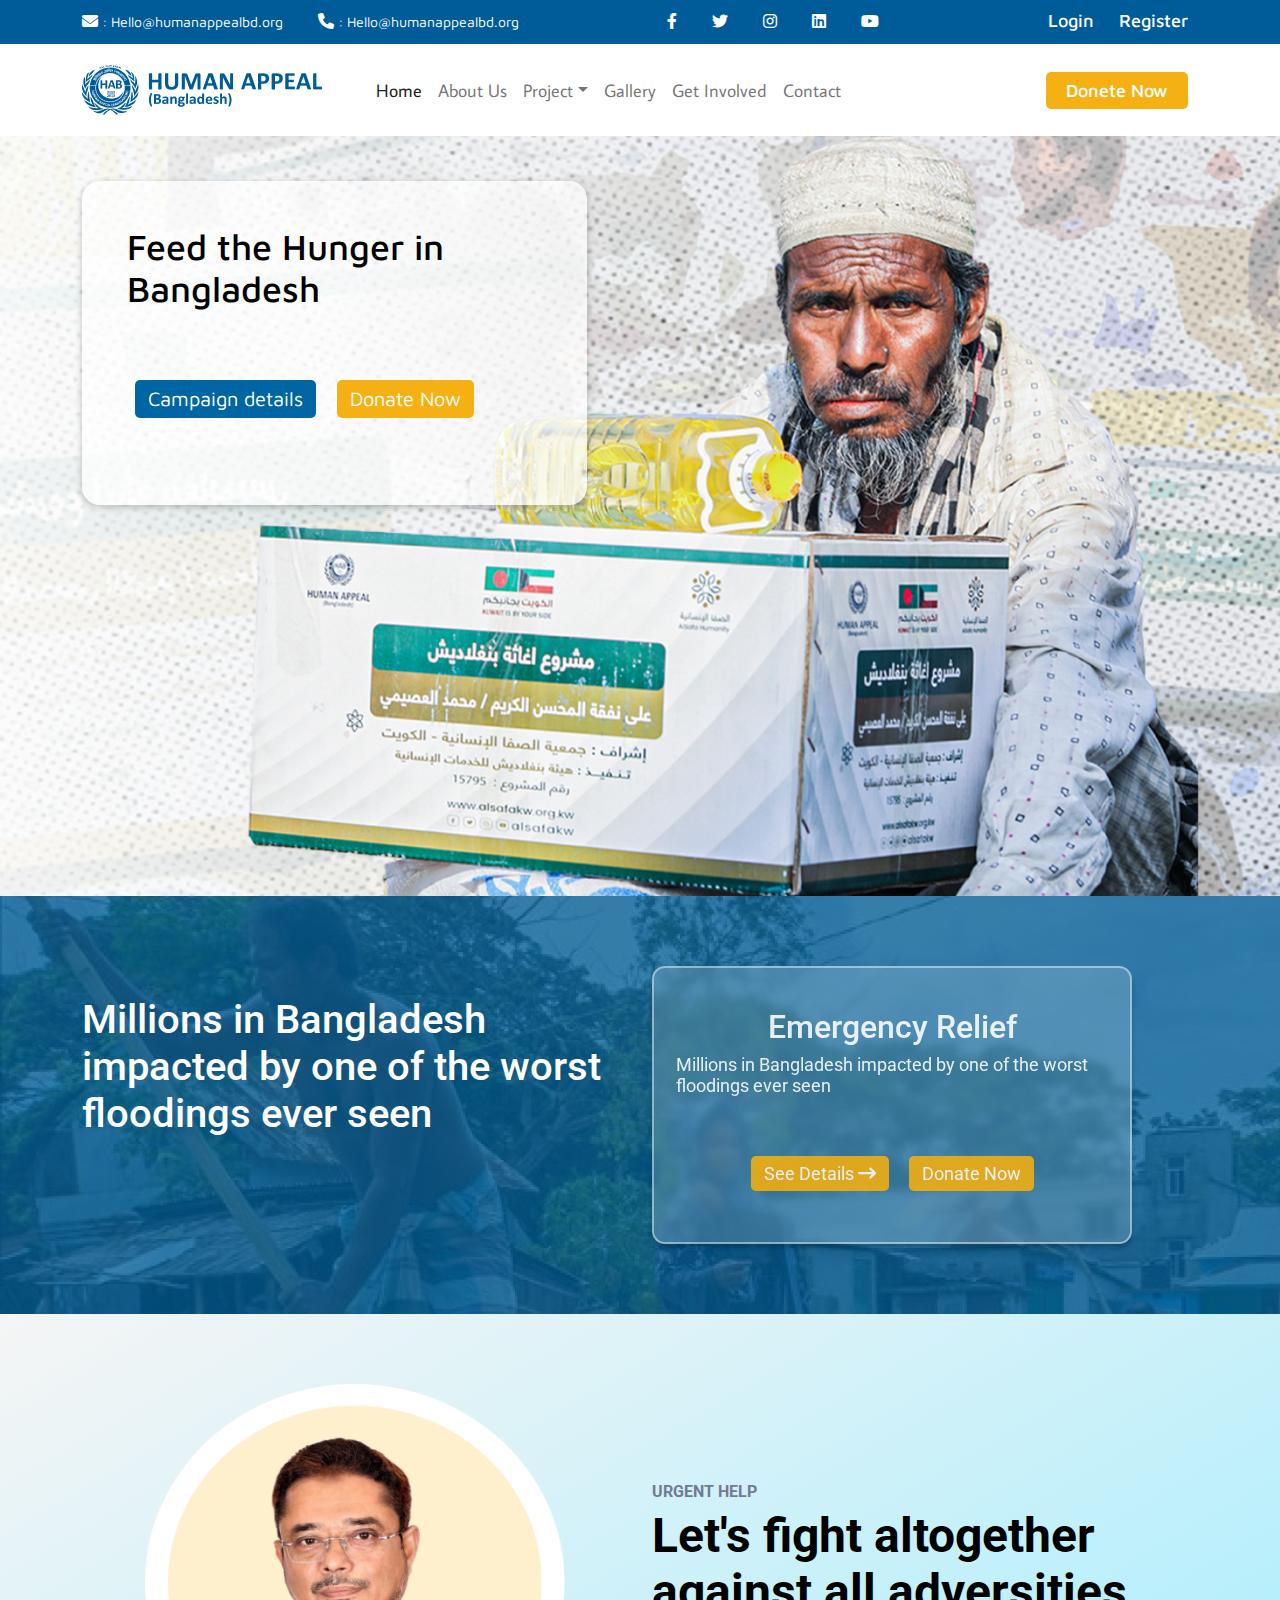
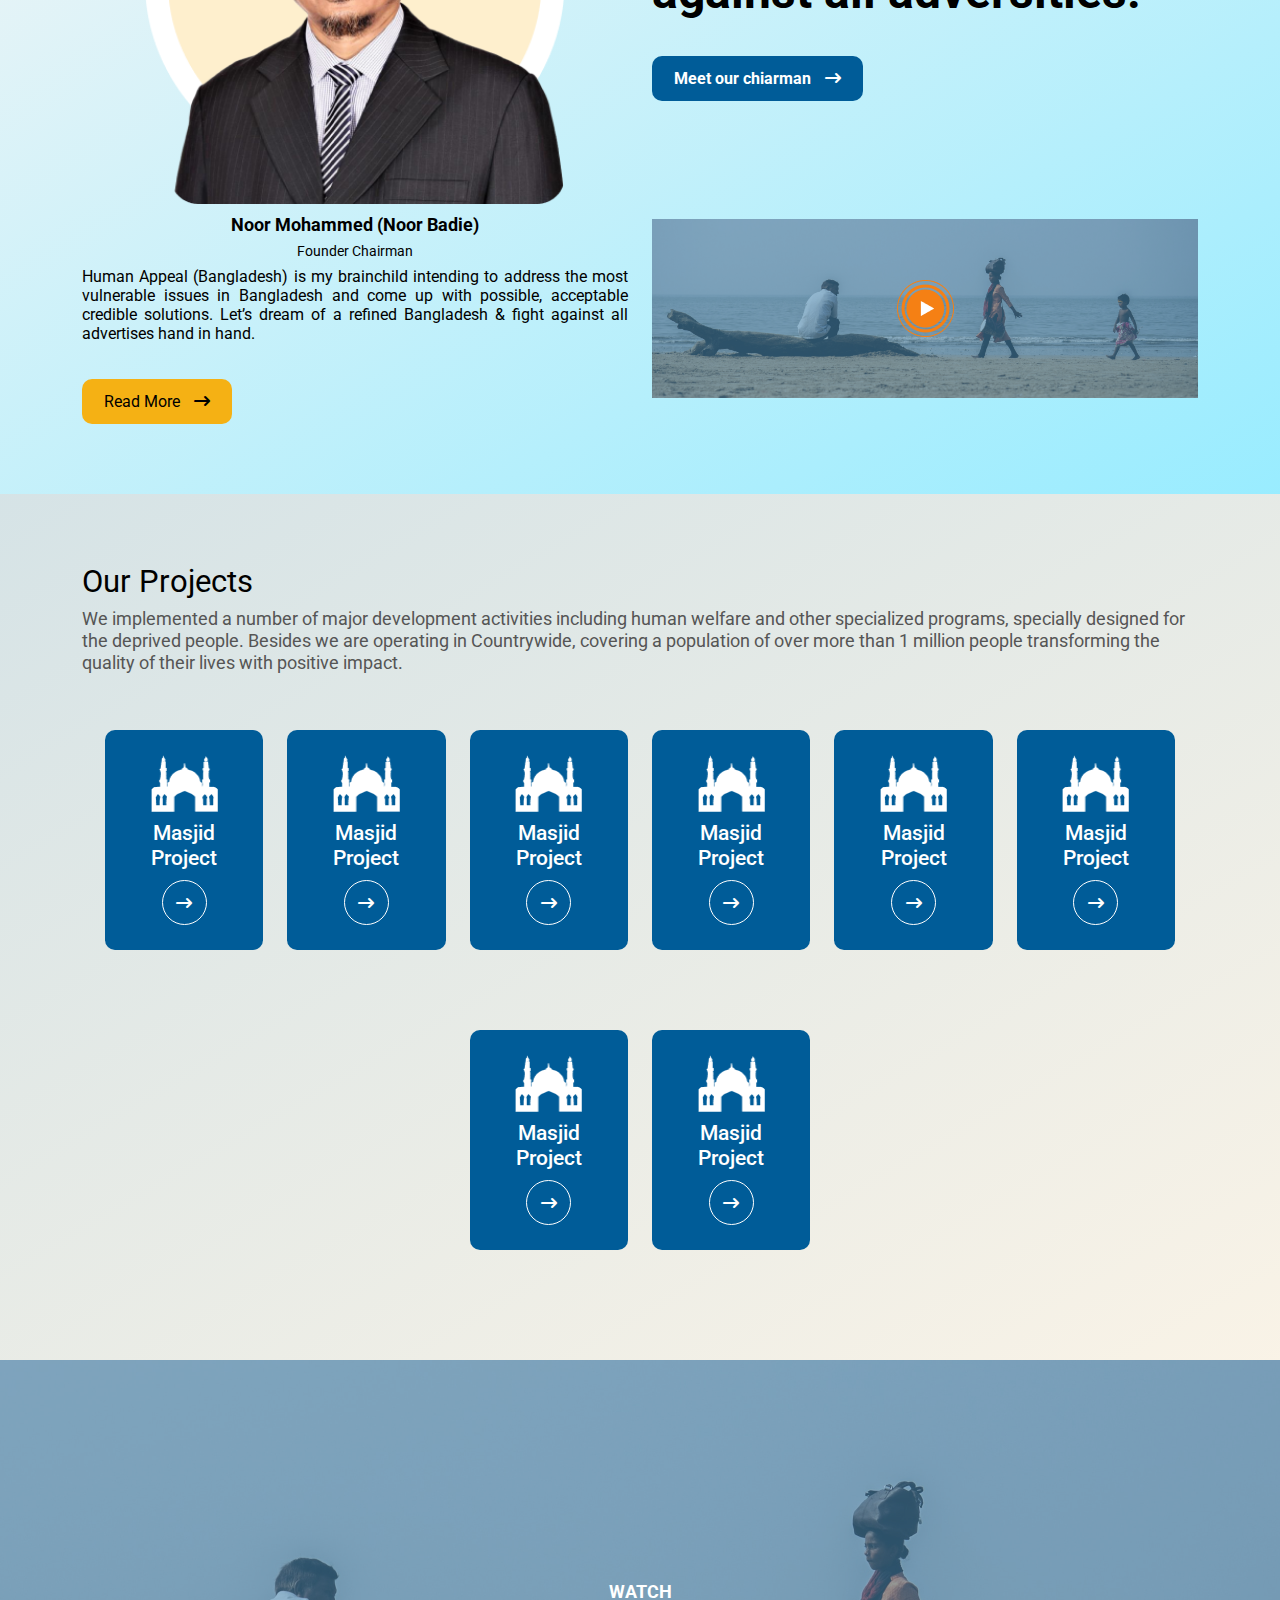
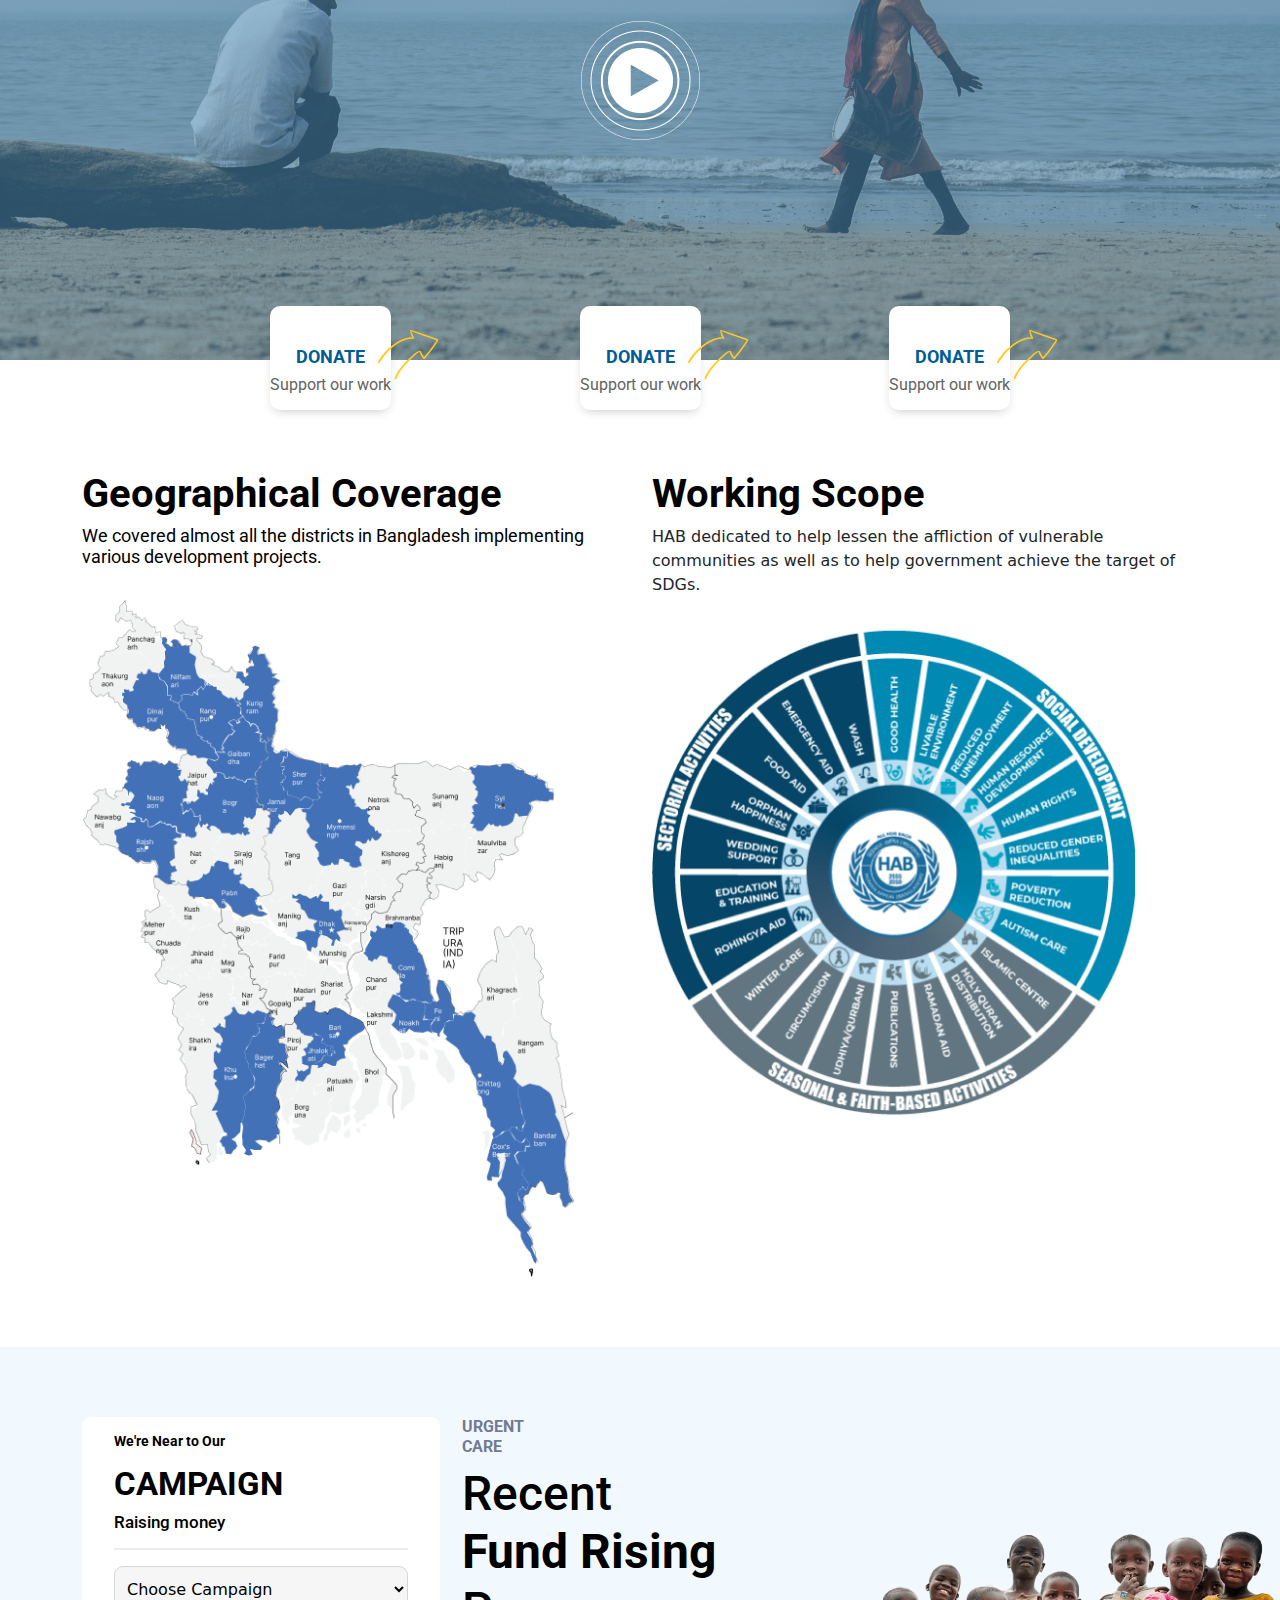
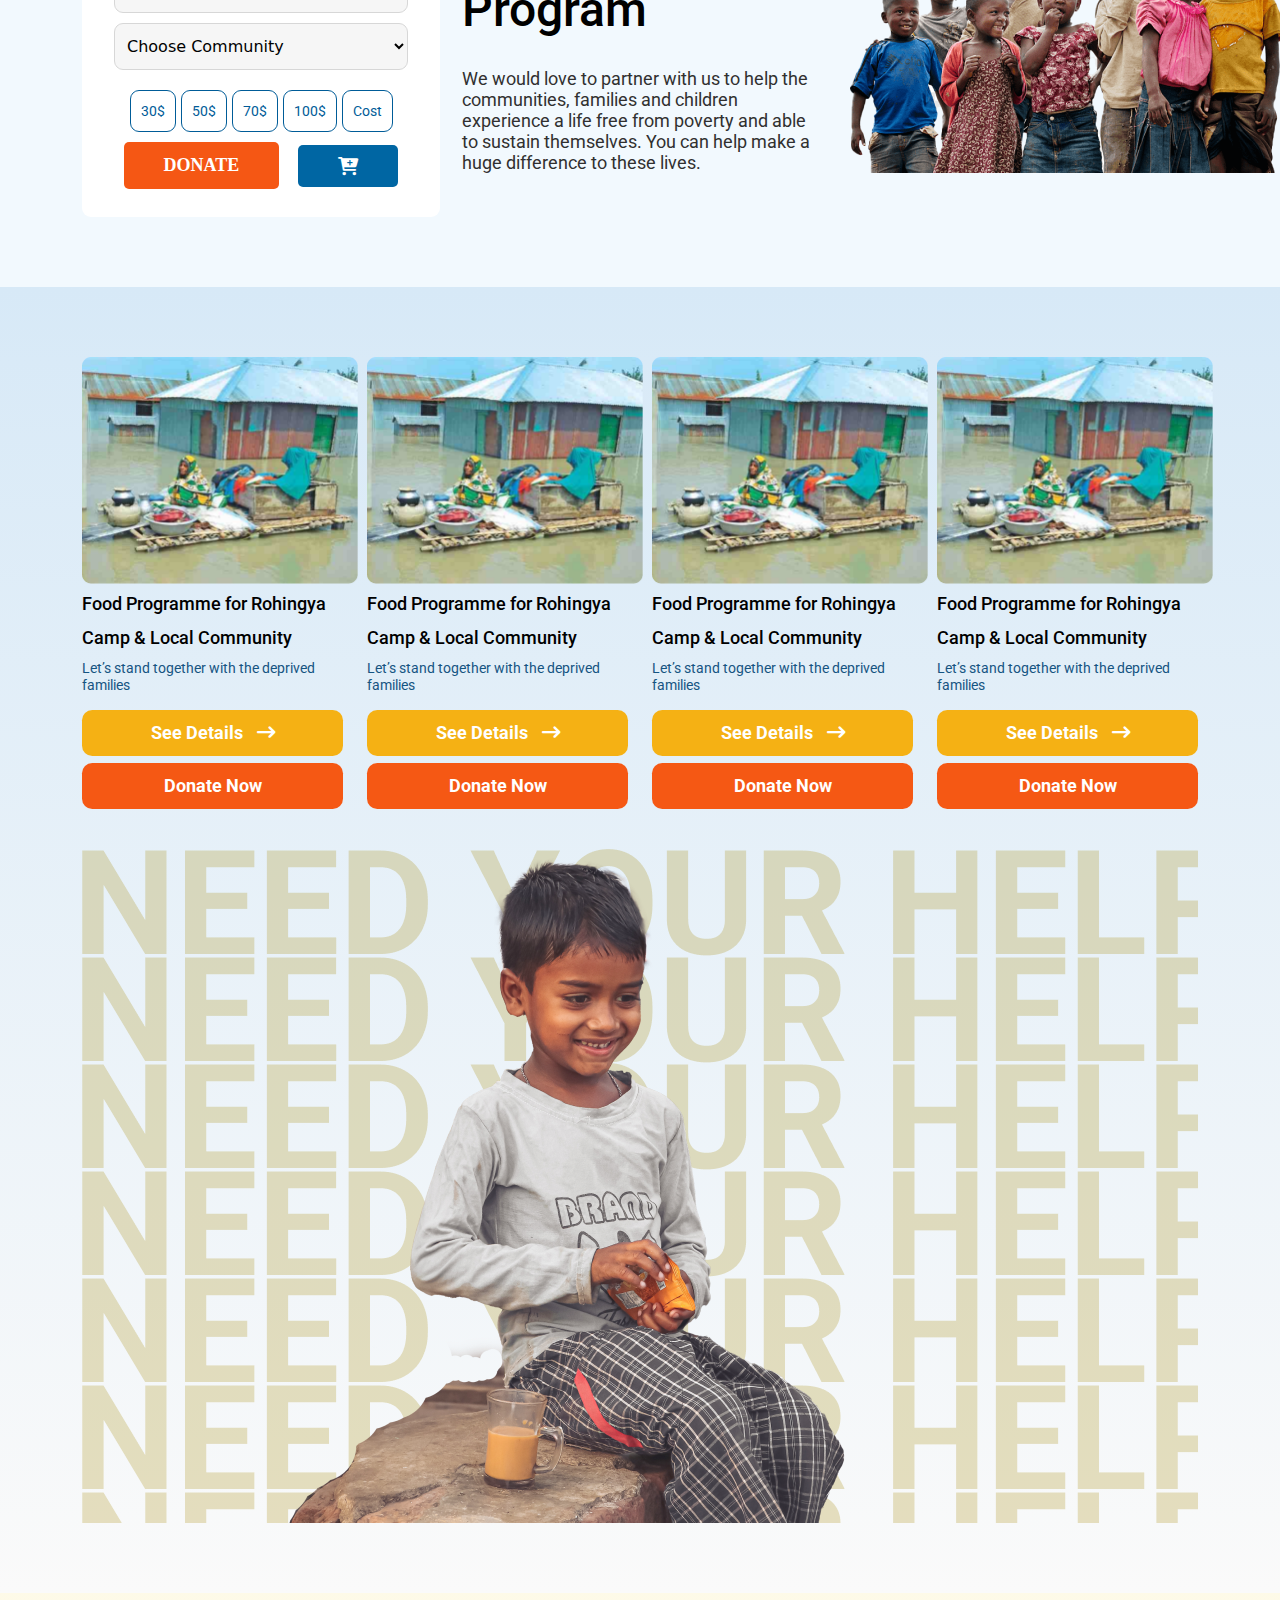
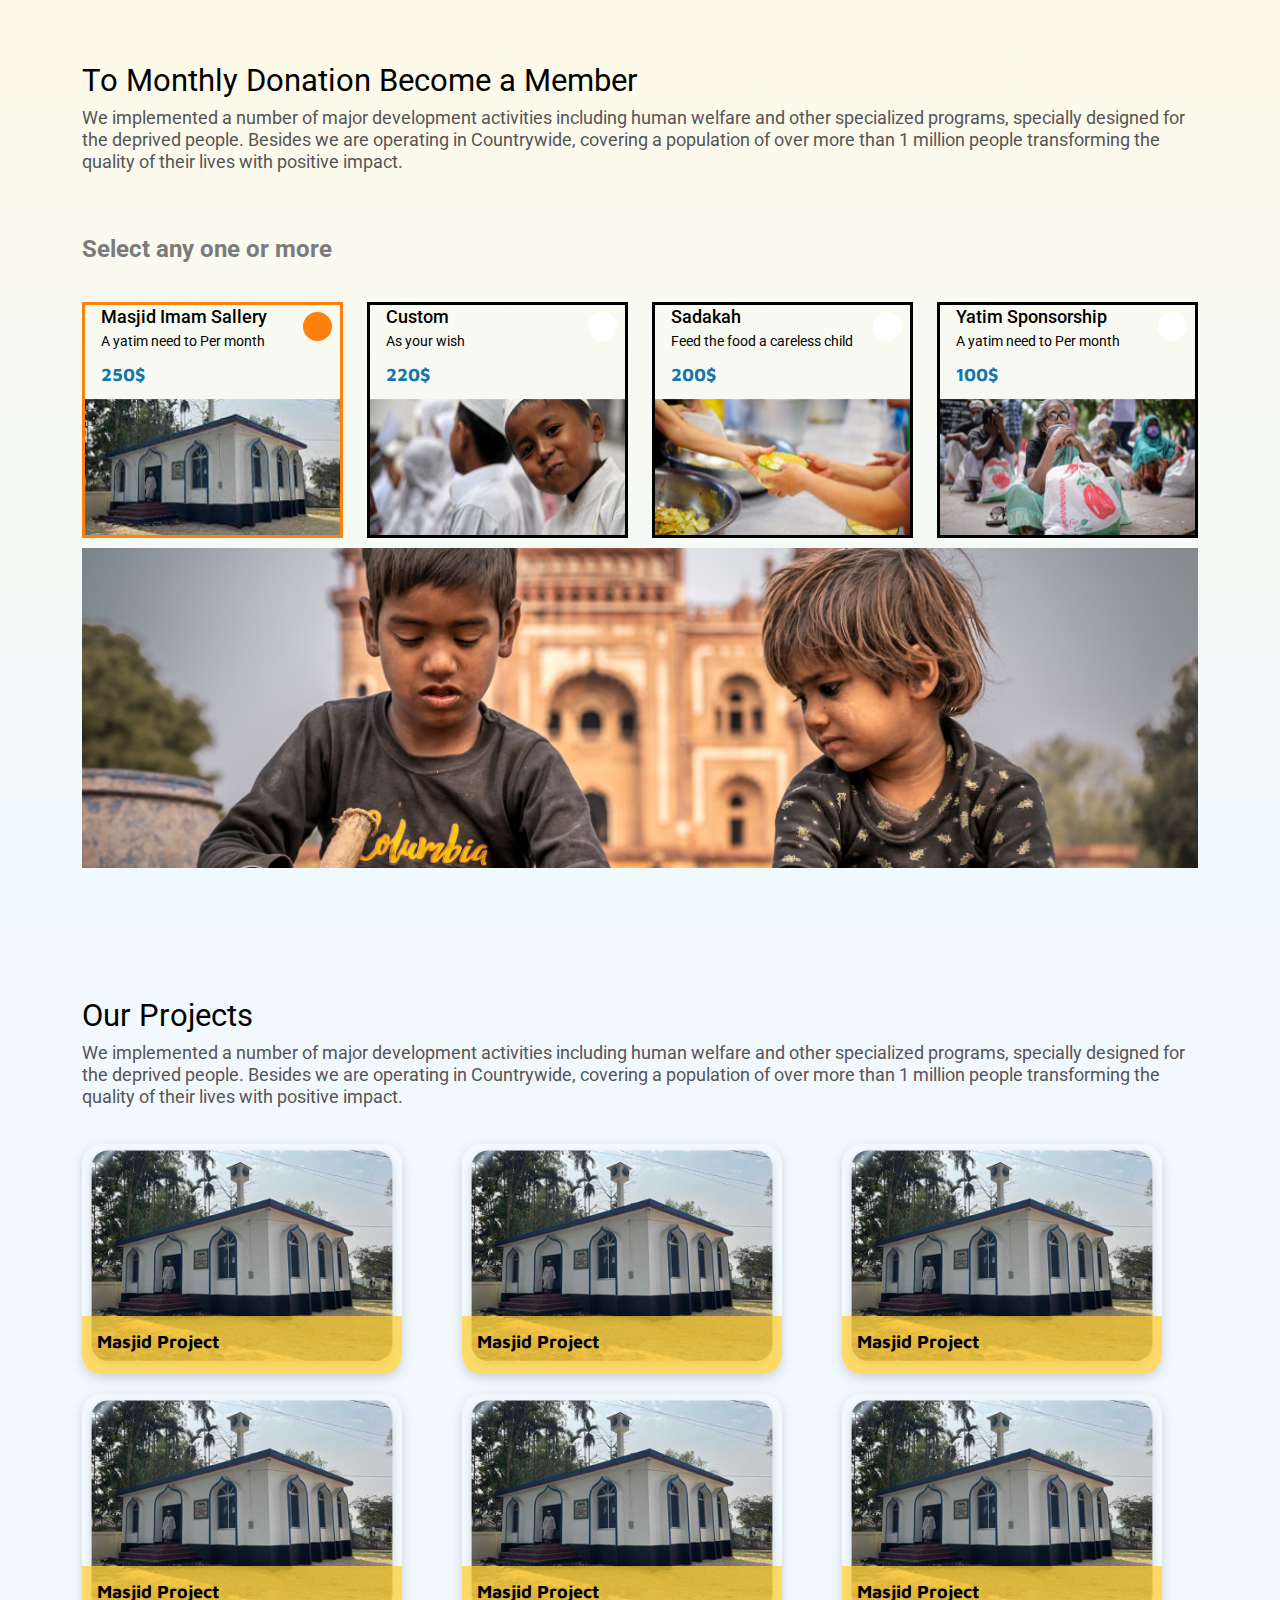
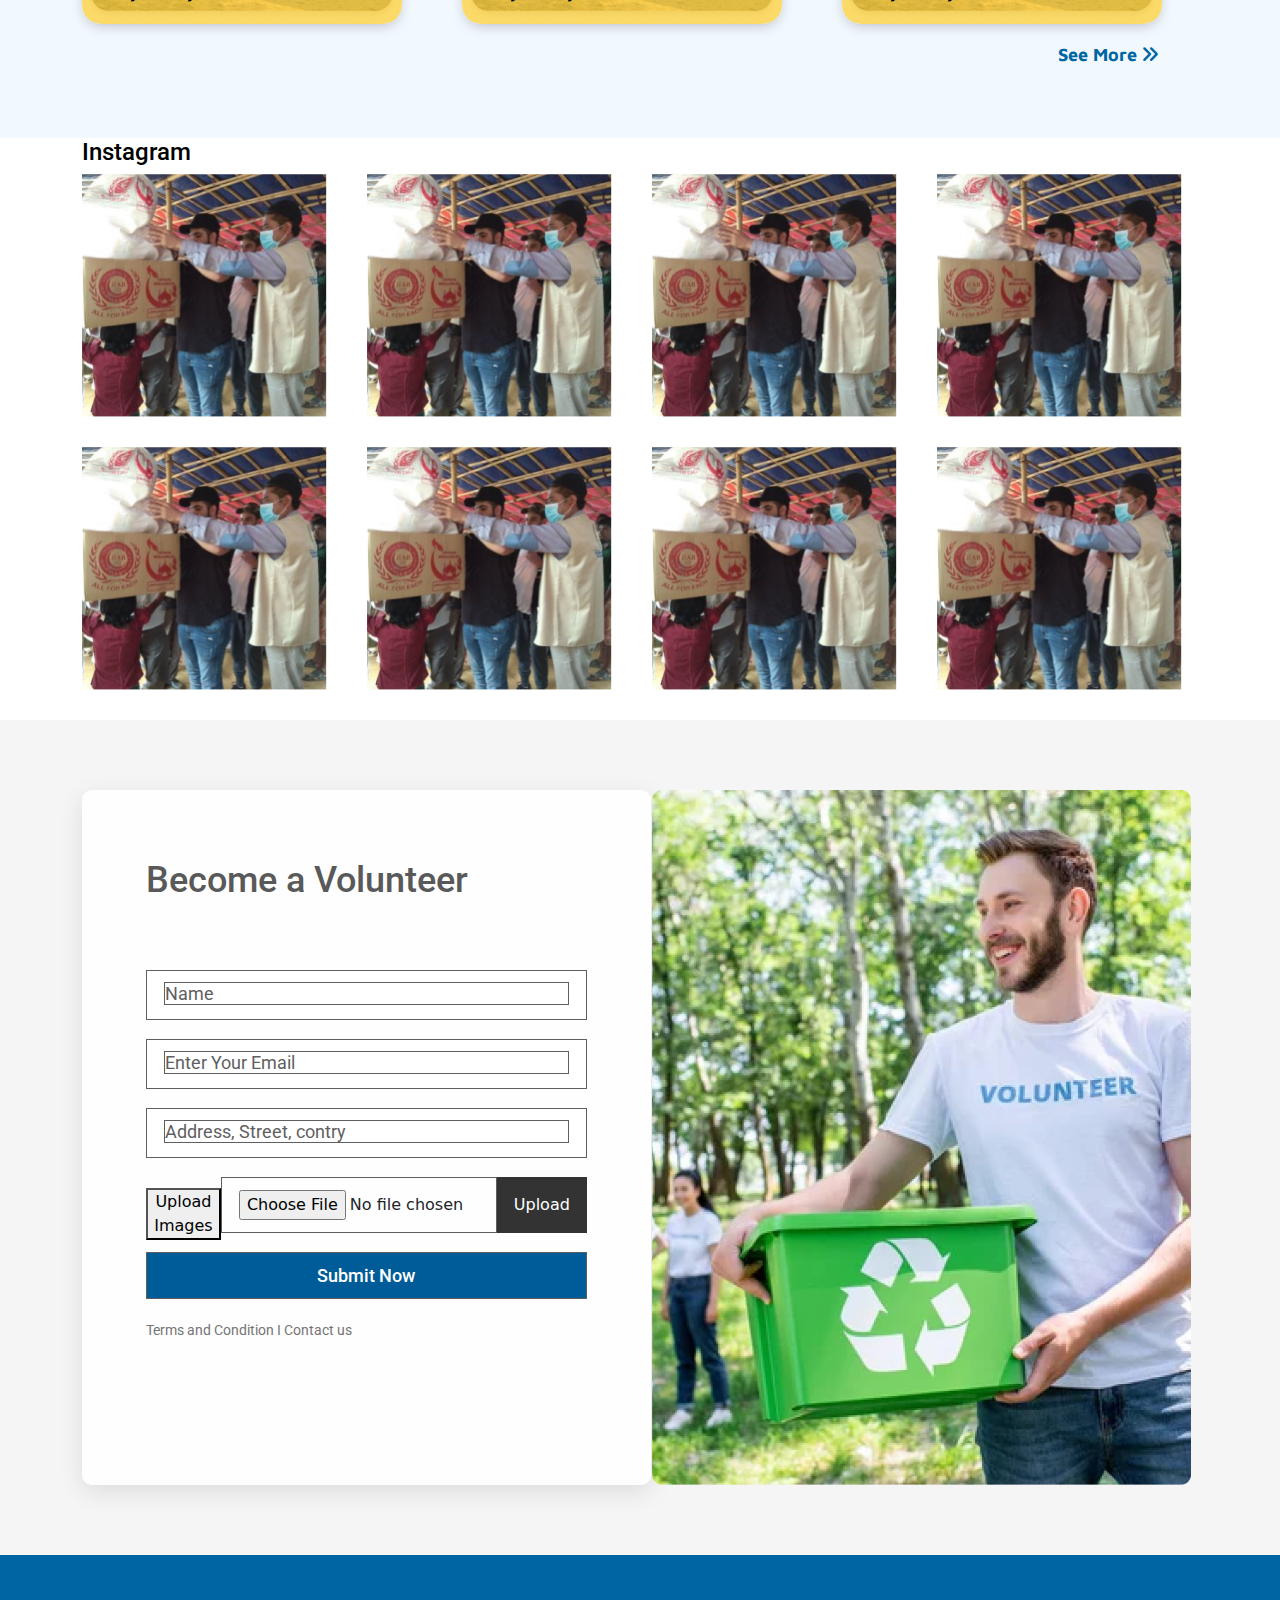
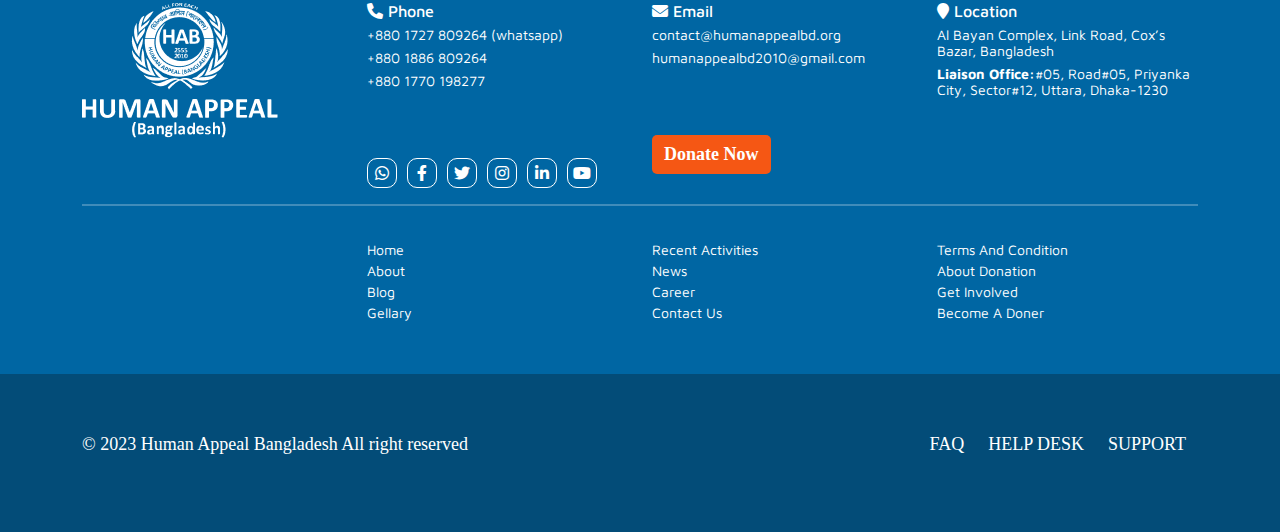
<file: index.html>
<!DOCTYPE html>
<html lang="en">
<head>
    <meta charset="UTF-8">
    <meta http-equiv="X-UA-Compatible" content="IE=edge">
    <meta name="viewport" content="width=device-width, initial-scale=1.0">
    <title>Human Appeal</title>
    <!-- fonts-awosame -->
    <link rel="stylesheet" href="./css/all.css">
    <!-- Main style file -->
    <link rel="stylesheet" href="./css/bootstrap.min.css">
    <!-- Main style file -->
    <link rel="stylesheet" href="./css/style.css">
     <!-- Main style file -->
     <link rel="stylesheet" href="./css/responsive.css">
</head>
<body>
    <!-- NABTOP____BAR  Start-->
    <nav class="top-nav">
        <div class="container">
           <div class="row justify-content-between">
                <div class="col-lg-6">
                    <div class="top-info">
                        <p>
                            <span><i class="fa-solid fa-envelope"></i> : Hello@humanappealbd.org</span>
                        </p>
                        <p>
                            <span><i class="fa-solid fa-phone"></i> : Hello@humanappealbd.org</span>
                        </p>
                    </div>
                </div>
                <div class="col-lg-6">
                    <div class="top-social">
                        <div class="social-link">
                            <a href="#"><i class="fa-brands fa-facebook-f"></i></a>
                            <a href="#"><i class="fa-brands fa-twitter"></i></a>
                            <a href="#"><i class="fa-brands fa-instagram"></i></a>
                            <a href="#"><i class="fa-brands fa-linkedin"></i></a>
                            <a href="#"><i class="fa-brands fa-youtube"></i></a>
                        </div>
                        <div class="log_in">
                            <form>
                                <button>Login</button>
                                <button>Register</button>
                            </form>
                        </div>
                    </div>
                </div>
           </div>
        </div>
    </nav>
    <!-- NABTOP____BAR End-->
    <!-- Main NavBar____BAR Start-->
    <nav  class="navbar navbar-expand-lg sticky-top navbar-light py-3">
       <div class="container">
            <a class="navbar-brand" href="#"><img src="./images/logo/logo.png" alt=""></a>
            <button class="navbar-toggler" type="button" data-bs-toggle="collapse" data-bs-target="#navbarNav" aria-controls="navbarNav" >
                <span class="navbar-toggler-icon"></span>
            </button>
            <div class="collapse navbar-collapse hader_nav" id="navbarNav">
                <ul  class="navbar-nav">
                    <li class="nav-item"><a class="nav-link active" href="index.html">Home</a></li>
                    <li class="nav-item"><a class="nav-link" href="foundemessage.html">About us</a></li>
                    <li class="nav-item dropdown">
                        <a class="nav-link dropdown-toggle" href="project.html" id="human_appeal" data-bs-toggle="dropdown">Project</a>
                        <ul class="dropdown-menu">
                            <li class="nav-item"><a class="nav-link" href="#">project</a></li>
                            <li class="nav-item"><a class="nav-link" href="#">project</a></li>
                            <li class="nav-item"><a class="nav-link" href="#">project</a></li>
                            <li class="nav-item"><a class="nav-link" href="#">project</a></li>
                            <li class="nav-item"><a class="nav-link" href="#">project</a></li>
                        </ul>
                    </li>
                    <li class="nav-item"><a class="nav-link" href="gallery.html">Gallery</a></li>
                    <li class="nav-item"><a class="nav-link" href="testmunial.html">Get Involved</a></li>
                    <li class="nav-item"><a class="nav-link" href="contact.html">Contact</a></li>
                </ul>
                <form class="form-inline top-btn  ms-auto">
                    <button class="btn">Donete Now</button>
                </form>
            </div>
       </div>
    </nav>
    <!-- Main NavBar____BAR End-->


     <!-- Section1 NavBar____BAR Start-->
     <section class="section1">
        <div class="container">
            <div class="row">
                <div class="col">
                    <div class="hunger">
                        <h2>Feed the Hunger in Bangladesh</h2>
                        <div class="hunger_btn">
                            <button class="btn mx-2">Campaign details</button>
                            <button class="btn mx-2">Donate Now</button>
                        </div>
                    </div>
                </div>
            </div>
        </div>
     </section>
      <!-- Section1 NavBar____BAR End-->

      <!-- Section2 NavBar____BAR End-->
      <section class="emergency">
        <div class="container">
            <div class="row">
                <div class="col-lg-6">
                    <div class="emergency_left">
                        <h2>Millions in Bangladesh impacted by one of the worst floodings ever seen</h2>
                    </div>
                </div>
                <div class="col-lg-6">
                    <div class="emergency_right">
                        <h2 class="text-center">Emergency Relief</h2>
                        <p>Millions in Bangladesh impacted by one of the worst floodings ever seen</p>
                        <div class="energency_btn">
                            <button class="btn">See Details <i class="fa-solid fa-arrow-right-long"></i></button>
                            <button class="btn">Donate Now</button>
                        </div>
                    </div>
                </div>
            </div>
        </div>
      </section>
      <!-- Section2 NavBar____BAR End-->

    <!-- Section3 NavBar____BAR End-->
        <section class="section3">
            <div class="container">
                <div class="row">
                    <div class="col-lg-6">
                        <div class="about_user">
                            <div class="user_info">
                                <img src="./images/user/user.png" alt="user">
                                <h4>Noor Mohammed (Noor Badie)</h4>
                                <h6>Founder Chairman</h6>
                            </div>
                            <p>Human Appeal (Bangladesh) is my brainchild intending to address the most vulnerable issues in Bangladesh and come up with possible, acceptable credible solutions. Let’s dream of a refined Bangladesh & fight against all advertises hand in hand.</p>
                            <a href="#">Read More <i class="fa-solid fa-arrow-right-long"></i></a>
                        </div>
                    </div>
                    <div class="col-lg-6">
                        <div class="about_info">
                            <h5>URGENT HELP</h5>
                            <h2>Let's fight altogether against all adversities.</h2>
                            <a href="#">Meet our chiarman <i class="fa-solid fa-arrow-right-long"></i></a>
                            <div class="about_video" style="background-image: url('./images/others/wbg.png');">
                               <a href="#"><img src="./images/user/play.png" alt="watching"></a>
                            </div>
                        </div>
                    </div>
                </div>
            </div>
        </section>
    <!-- Section3 NavBar____BAR End-->

    <!-- Section4 NavBar____BAR Start-->
        <section class="ourproject">
            <div class="container">
                <div class="row">
                    <div class="col">
                        <div class="our_title">
                            <h2>Our Projects</h2>
                            <p>We implemented a number of major development activities including human welfare and other specialized programs, specially designed for the deprived people. Besides we are operating in Countrywide, covering a population of over more than 1 million people transforming the quality of their lives with positive impact.</p>
                        </div>
                    </div>
                </div>
            </div>
            <div class="container">
                <div class="row d-flex justify-content-center">
                    
                        <div class="modal_item">
                            <div class="our_pro" style="background-color: #005C98;">
                                <button type="hidden" class="btn" data-bs-toggle="modal" data-bs-target="#ourpro">
                                    <img src="./images/ourproject/p1.png" alt="pro1">
                                    <p>Masjid Project</p>
                                    <a href="#"><i class="fa-solid fa-arrow-right-long"></i></a>
                                </button>
                            </div>
                            <div class="modal fade ourproject_model" id="ourpro">
                                <div class="modal-dialog ">
                                    <div class="modal-content ">
                                        <div class="modal-header">
                                            <button type="button" class="btn-close" data-bs-dismiss="modal"></button>
                                        </div>
                                        <div class="modal-body modal_cont">
                                            <div class="row ourpro_modal">
                                                <div class="col-lg-6">
                                                   <div class="model_left">
                                                        <img src="./images/model/m1.png" alt="">
                                                   </div>
                                                </div>
                                                <div class="col-lg-6">
                                                    <div class="model_right">
                                                        <h2>Build a Masjid and build your palace in Jannah!</h2>
                                                        <p>A dedicated place to practice and share your faith is so important but within Muslim communities in the developing world, they don’t always have this option. A mosque is the heart of any Islamic community, and you can gift this house of Allah (SWT) to those who have no place to congregate and pray with a simple act of Sadaqah Jariyah. .
                                                            Human Appeal (Bangladesh) has actively engaged in faith based program. <br> <br> As Bangladesh is a Muslim majority country. We have already built 310+ masjid across the country in previous 12 years  understanding the significance and studying feasibility whilst maintaning the standard prescribed from the donors 
                                                            Uplift a community with your Sadaqah today, build a masjid with us!
                                                        </p>
                                                        <div class="model_btn">
                                                            <a class="btn" href="#">DONATE</a>
                                                            <a class="btn" href="#">MORE</a>
                                                            <a class="btn" href="#"><i class="fa-solid fa-play"></i></a>
                                                        </div>
                                                    </div>
                                                </div>
                                            </div>
                                        </div>
                                    </div>
                                </div>
                            </div>
                        </div>
                        <div class="modal_item">
                            <div class="our_pro" style="background-color: #005C98;">
                                <button type="hidden" class="btn" data-bs-toggle="modal" data-bs-target="#ourpro">
                                    <img src="./images/ourproject/p1.png" alt="pro1">
                                    <p>Masjid Project</p>
                                    <a href="#"><i class="fa-solid fa-arrow-right-long"></i></a>
                                </button>
                            </div>
                            <div class="modal fade ourproject_model" id="ourpro">
                                <div class="modal-dialog ">
                                    <div class="modal-content ">
                                        <div class="modal-header">
                                            <button type="button" class="btn-close" data-bs-dismiss="modal"></button>
                                        </div>
                                        <div class="modal-body modal_cont">
                                            <div class="row ourpro_modal">
                                                <div class="col-lg-6">
                                                   <div class="model_left">
                                                        <img src="./images/model/m1.png" alt="">
                                                   </div>
                                                </div>
                                                <div class="col-lg-6">
                                                    <div class="model_right">
                                                        <h2>Build a Masjid and build your palace in Jannah!</h2>
                                                        <p>A dedicated place to practice and share your faith is so important but within Muslim communities in the developing world, they don’t always have this option. A mosque is the heart of any Islamic community, and you can gift this house of Allah (SWT) to those who have no place to congregate and pray with a simple act of Sadaqah Jariyah. .
                                                            Human Appeal (Bangladesh) has actively engaged in faith based program. <br> <br> As Bangladesh is a Muslim majority country. We have already built 310+ masjid across the country in previous 12 years  understanding the significance and studying feasibility whilst maintaning the standard prescribed from the donors 
                                                            Uplift a community with your Sadaqah today, build a masjid with us!
                                                        </p>
                                                        <div class="model_btn">
                                                            <a class="btn" href="#">DONATE</a>
                                                            <a class="btn" href="#">MORE</a>
                                                            <a class="btn" href="#"><i class="fa-solid fa-play"></i></a>
                                                        </div>
                                                    </div>
                                                </div>
                                            </div>
                                        </div>
                                    </div>
                                </div>
                            </div>
                        </div>
                        <div class="modal_item">
                            <div class="our_pro" style="background-color: #005C98;">
                                <button type="hidden" class="btn" data-bs-toggle="modal" data-bs-target="#ourpro">
                                    <img src="./images/ourproject/p1.png" alt="pro1">
                                    <p>Masjid Project</p>
                                    <a href="#"><i class="fa-solid fa-arrow-right-long"></i></a>
                                </button>
                            </div>
                            <div class="modal fade ourproject_model" id="ourpro">
                                <div class="modal-dialog ">
                                    <div class="modal-content ">
                                        <div class="modal-header">
                                            <button type="button" class="btn-close" data-bs-dismiss="modal"></button>
                                        </div>
                                        <div class="modal-body modal_cont">
                                            <div class="row ourpro_modal">
                                                <div class="col-lg-6">
                                                   <div class="model_left">
                                                        <img src="./images/model/m1.png" alt="">
                                                   </div>
                                                </div>
                                                <div class="col-lg-6">
                                                    <div class="model_right">
                                                        <h2>Build a Masjid and build your palace in Jannah!</h2>
                                                        <p>A dedicated place to practice and share your faith is so important but within Muslim communities in the developing world, they don’t always have this option. A mosque is the heart of any Islamic community, and you can gift this house of Allah (SWT) to those who have no place to congregate and pray with a simple act of Sadaqah Jariyah. .
                                                            Human Appeal (Bangladesh) has actively engaged in faith based program. <br> <br> As Bangladesh is a Muslim majority country. We have already built 310+ masjid across the country in previous 12 years  understanding the significance and studying feasibility whilst maintaning the standard prescribed from the donors 
                                                            Uplift a community with your Sadaqah today, build a masjid with us!
                                                        </p>
                                                        <div class="model_btn">
                                                            <a class="btn" href="#">DONATE</a>
                                                            <a class="btn" href="#">MORE</a>
                                                            <a class="btn" href="#"><i class="fa-solid fa-play"></i></a>
                                                        </div>
                                                    </div>
                                                </div>
                                            </div>
                                        </div>
                                    </div>
                                </div>
                            </div>
                        </div>
                        <div class="modal_item">
                            <div class="our_pro" style="background-color: #005C98;">
                                <button type="hidden" class="btn" data-bs-toggle="modal" data-bs-target="#ourpro">
                                    <img src="./images/ourproject/p1.png" alt="pro1">
                                    <p>Masjid Project</p>
                                    <a href="#"><i class="fa-solid fa-arrow-right-long"></i></a>
                                </button>
                            </div>
                            <div class="modal fade ourproject_model" id="ourpro">
                                <div class="modal-dialog ">
                                    <div class="modal-content ">
                                        <div class="modal-header">
                                            <button type="button" class="btn-close" data-bs-dismiss="modal"></button>
                                        </div>
                                        <div class="modal-body modal_cont">
                                            <div class="row ourpro_modal">
                                                <div class="col-lg-6">
                                                   <div class="model_left">
                                                        <img src="./images/model/m1.png" alt="">
                                                   </div>
                                                </div>
                                                <div class="col-lg-6">
                                                    <div class="model_right">
                                                        <h2>Build a Masjid and build your palace in Jannah!</h2>
                                                        <p>A dedicated place to practice and share your faith is so important but within Muslim communities in the developing world, they don’t always have this option. A mosque is the heart of any Islamic community, and you can gift this house of Allah (SWT) to those who have no place to congregate and pray with a simple act of Sadaqah Jariyah. .
                                                            Human Appeal (Bangladesh) has actively engaged in faith based program. <br> <br> As Bangladesh is a Muslim majority country. We have already built 310+ masjid across the country in previous 12 years  understanding the significance and studying feasibility whilst maintaning the standard prescribed from the donors 
                                                            Uplift a community with your Sadaqah today, build a masjid with us!
                                                        </p>
                                                        <div class="model_btn">
                                                            <a class="btn" href="#">DONATE</a>
                                                            <a class="btn" href="#">MORE</a>
                                                            <a class="btn" href="#"><i class="fa-solid fa-play"></i></a>
                                                        </div>
                                                    </div>
                                                </div>
                                            </div>
                                        </div>
                                    </div>
                                </div>
                            </div>
                        </div>
                        <div class="modal_item">
                            <div class="our_pro" style="background-color: #005C98;">
                                <button type="hidden" class="btn" data-bs-toggle="modal" data-bs-target="#ourpro">
                                    <img src="./images/ourproject/p1.png" alt="pro1">
                                    <p>Masjid Project</p>
                                    <a href="#"><i class="fa-solid fa-arrow-right-long"></i></a>
                                </button>
                            </div>
                            <div class="modal fade ourproject_model" id="ourpro">
                                <div class="modal-dialog ">
                                    <div class="modal-content ">
                                        <div class="modal-header">
                                            <button type="button" class="btn-close" data-bs-dismiss="modal"></button>
                                        </div>
                                        <div class="modal-body modal_cont">
                                            <div class="row ourpro_modal">
                                                <div class="col-lg-6">
                                                   <div class="model_left">
                                                        <img src="./images/model/m1.png" alt="">
                                                   </div>
                                                </div>
                                                <div class="col-lg-6">
                                                    <div class="model_right">
                                                        <h2>Build a Masjid and build your palace in Jannah!</h2>
                                                        <p>A dedicated place to practice and share your faith is so important but within Muslim communities in the developing world, they don’t always have this option. A mosque is the heart of any Islamic community, and you can gift this house of Allah (SWT) to those who have no place to congregate and pray with a simple act of Sadaqah Jariyah. .
                                                            Human Appeal (Bangladesh) has actively engaged in faith based program. <br> <br> As Bangladesh is a Muslim majority country. We have already built 310+ masjid across the country in previous 12 years  understanding the significance and studying feasibility whilst maintaning the standard prescribed from the donors 
                                                            Uplift a community with your Sadaqah today, build a masjid with us!
                                                        </p>
                                                        <div class="model_btn">
                                                            <a class="btn" href="#">DONATE</a>
                                                            <a class="btn" href="#">MORE</a>
                                                            <a class="btn" href="#"><i class="fa-solid fa-play"></i></a>
                                                        </div>
                                                    </div>
                                                </div>
                                            </div>
                                        </div>
                                    </div>
                                </div>
                            </div>
                        </div>
                        <div class="modal_item">
                            <div class="our_pro" style="background-color: #005C98;">
                                <button type="hidden" class="btn" data-bs-toggle="modal" data-bs-target="#ourpro">
                                    <img src="./images/ourproject/p1.png" alt="pro1">
                                    <p>Masjid Project</p>
                                    <a href="#"><i class="fa-solid fa-arrow-right-long"></i></a>
                                </button>
                            </div>
                            <div class="modal fade ourproject_model" id="ourpro">
                                <div class="modal-dialog ">
                                    <div class="modal-content ">
                                        <div class="modal-header">
                                            <button type="button" class="btn-close" data-bs-dismiss="modal"></button>
                                        </div>
                                        <div class="modal-body modal_cont">
                                            <div class="row ourpro_modal">
                                                <div class="col-lg-6">
                                                   <div class="model_left">
                                                        <img src="./images/model/m1.png" alt="">
                                                   </div>
                                                </div>
                                                <div class="col-lg-6">
                                                    <div class="model_right">
                                                        <h2>Build a Masjid and build your palace in Jannah!</h2>
                                                        <p>A dedicated place to practice and share your faith is so important but within Muslim communities in the developing world, they don’t always have this option. A mosque is the heart of any Islamic community, and you can gift this house of Allah (SWT) to those who have no place to congregate and pray with a simple act of Sadaqah Jariyah. .
                                                            Human Appeal (Bangladesh) has actively engaged in faith based program. <br> <br> As Bangladesh is a Muslim majority country. We have already built 310+ masjid across the country in previous 12 years  understanding the significance and studying feasibility whilst maintaning the standard prescribed from the donors 
                                                            Uplift a community with your Sadaqah today, build a masjid with us!
                                                        </p>
                                                        <div class="model_btn">
                                                            <a class="btn" href="#">DONATE</a>
                                                            <a class="btn" href="#">MORE</a>
                                                            <a class="btn" href="#"><i class="fa-solid fa-play"></i></a>
                                                        </div>
                                                    </div>
                                                </div>
                                            </div>
                                        </div>
                                    </div>
                                </div>
                            </div>
                        </div>
                        <div class="modal_item">
                            <div class="our_pro" style="background-color: #005C98;">
                                <button type="hidden" class="btn" data-bs-toggle="modal" data-bs-target="#ourpro">
                                    <img src="./images/ourproject/p1.png" alt="pro1">
                                    <p>Masjid Project</p>
                                    <a href="#"><i class="fa-solid fa-arrow-right-long"></i></a>
                                </button>
                            </div>
                            <div class="modal fade ourproject_model" id="ourpro">
                                <div class="modal-dialog ">
                                    <div class="modal-content ">
                                        <div class="modal-header">
                                            <button type="button" class="btn-close" data-bs-dismiss="modal"></button>
                                        </div>
                                        <div class="modal-body modal_cont">
                                            <div class="row ourpro_modal">
                                                <div class="col-lg-6">
                                                   <div class="model_left">
                                                        <img src="./images/model/m1.png" alt="">
                                                   </div>
                                                </div>
                                                <div class="col-lg-6">
                                                    <div class="model_right">
                                                        <h2>Build a Masjid and build your palace in Jannah!</h2>
                                                        <p>A dedicated place to practice and share your faith is so important but within Muslim communities in the developing world, they don’t always have this option. A mosque is the heart of any Islamic community, and you can gift this house of Allah (SWT) to those who have no place to congregate and pray with a simple act of Sadaqah Jariyah. .
                                                            Human Appeal (Bangladesh) has actively engaged in faith based program. <br> <br> As Bangladesh is a Muslim majority country. We have already built 310+ masjid across the country in previous 12 years  understanding the significance and studying feasibility whilst maintaning the standard prescribed from the donors 
                                                            Uplift a community with your Sadaqah today, build a masjid with us!
                                                        </p>
                                                        <div class="model_btn">
                                                            <a class="btn" href="#">DONATE</a>
                                                            <a class="btn" href="#">MORE</a>
                                                            <a class="btn" href="#"><i class="fa-solid fa-play"></i></a>
                                                        </div>
                                                    </div>
                                                </div>
                                            </div>
                                        </div>
                                    </div>
                                </div>
                            </div>
                        </div>
                        <div class="modal_item">
                            <div class="our_pro" style="background-color: #005C98;">
                                <button type="hidden" class="btn" data-bs-toggle="modal" data-bs-target="#ourpro">
                                    <img src="./images/ourproject/p1.png" alt="pro1">
                                    <p>Masjid Project</p>
                                    <a href="#"><i class="fa-solid fa-arrow-right-long"></i></a>
                                </button>
                            </div>
                            <div class="modal fade ourproject_model" id="ourpro">
                                <div class="modal-dialog ">
                                    <div class="modal-content ">
                                        <div class="modal-header">
                                            <button type="button" class="btn-close" data-bs-dismiss="modal"></button>
                                        </div>
                                        <div class="modal-body modal_cont">
                                            <div class="row ourpro_modal">
                                                <div class="col-lg-6">
                                                   <div class="model_left">
                                                        <img src="./images/model/m1.png" alt="">
                                                   </div>
                                                </div>
                                                <div class="col-lg-6">
                                                    <div class="model_right">
                                                        <h2>Build a Masjid and build your palace in Jannah!</h2>
                                                        <p>A dedicated place to practice and share your faith is so important but within Muslim communities in the developing world, they don’t always have this option. A mosque is the heart of any Islamic community, and you can gift this house of Allah (SWT) to those who have no place to congregate and pray with a simple act of Sadaqah Jariyah. .
                                                            Human Appeal (Bangladesh) has actively engaged in faith based program. <br> <br> As Bangladesh is a Muslim majority country. We have already built 310+ masjid across the country in previous 12 years  understanding the significance and studying feasibility whilst maintaning the standard prescribed from the donors 
                                                            Uplift a community with your Sadaqah today, build a masjid with us!
                                                        </p>
                                                        <div class="model_btn">
                                                            <a class="btn" href="#">DONATE</a>
                                                            <a class="btn" href="#">MORE</a>
                                                            <a class="btn" href="#"><i class="fa-solid fa-play"></i></a>
                                                        </div>
                                                    </div>
                                                </div>
                                            </div>
                                        </div>
                                    </div>
                                </div>
                            </div>
                        </div>
                </div>
            </div>
        </section>
    <!-- Section4 NavBar____BAR End-->

    <div class="watch" style="background-image: url('./images/others/wbg.png')">
        <div class="container">
            <div class="row">
                <div class="col">
                    <div class="watching">
                        <h3>watch</h3>
                        <a href="#"> <img src="./images/others/w.png" alt="watch"></a>
                    </div>
                    <div class="TopwatchFe">
                            <div class="TopwatchFe_item right_img">
                                <h3>DONATE</h3>
                                <p>Support our work</p>
                                <img src="./images/others/right.png" alt="">
                            </div>
                            <div class="TopwatchFe_item right_img">
                                <h3>DONATE</h3>
                                <p>Support our work</p>
                                <img src="./images/others/right.png" alt="">
                            </div>
                            <div class="TopwatchFe_item right_img">
                                <h3>DONATE</h3>
                                <p>Support our work</p>
                                <img src="./images/others/right.png" alt="">
                            </div>
                    </div>
                </div>
            </div>
        </div>
    </div>
    <!-- section 5 Part End now -->


    <!-- section 6 Part End now -->
    <section class="section6">
        <div class="container">
            <div class="row">
                <div class="col-lg-6">
                    <div class="working-left">
                        <h2>Geographical Coverage</h2>
                        <p>We covered almost all the districts in Bangladesh implementing various development projects. </p>
                        <img src="./images/others/bd.png" alt="bangla">
                    </div>
                </div>
                <div class="col-lg-6">
                    <div class="working-right">
                        <h2>Working Scope</h2>
                        <p>HAB dedicated to help lessen the affliction of vulnerable communities as well as to help government achieve the target of SDGs. </p>
                        <img src="./images/others/rating.png" alt="bangla">
                    </div>
                </div>
            </div>
        </div>
    </section>
    <!-- section 6 Part End now -->
    <!-- section CAMPAIGN start now -->
    <section class="campaign">
        <div class="container">
            <div class="row">
                <div class="col-lg-4">
                    <div class="campaign-box-left">
                        <p>We're Near to Our</p>
                        <h2>CAMPAIGN</h2>
                        <h5>Raising money</h5>
                        <hr>
                        <div class="campaign_btn1">
                            <select>
                                <option value="">Choose Campaign</option>
                                <option value="01">01</option>
                                <option value="01">01</option>
                                <option value="01">01</option>
                            </select>
                            
                        </div>
                        <div class="campaign_btn2">
                            <select>
                                <option value="">Choose Community</option>
                                <option value="01">01</option>
                                <option value="01">01</option>
                                <option value="01">01</option>
                                <option value="01">01</option>
                            </select>
                            <div class="cons_btn">
                                <button>30$</button>
                                <button>50$</button>
                                <button>70$</button>
                                <button>100$</button>
                                <button>Cost</button>
                            </div>
                            <div class="campaign_donet_btn">
                                <button>DONATE</button>
                                <button><i class="fa-solid fa-cart-plus"></i></button>
                            </div>
                        </div>
                    </div>
                </div>
                <div class="col-lg-4">
                    <div class="campaign-box-right">
                        <h5>URGENT CARE</h5>
                        <h2>Recent <strong>Fund Rising</strong> Program</h2>
                        <p>We would love to partner with us to help the communities, families and children experience a life free from poverty and able to sustain themselves. You can help make a huge difference to these lives.</p>
                    </div>
                </div>
                <div class="col-lg-4">
                    <div class="campaign-img">
                        <img src="./images/campaign/c.png" alt="campaign">
                    </div>
                </div>
            </div>
        </div>
    </section>
    <!-- section CAMPAIGN End now -->

    <!-- post section start now -->
    <section class="last-post">
        <div class="container">
            <div class="row">
                <div class="col-md-3">
                    <div class="project-box">
                        <div class="project-img">
                            <a href="#"><img src="./images/project/project.png" alt="project"></a>
                            <div class="project-title">
                                <h2>Food Distribution</h2>
                            </div>
                        </div>
                        <div class="project-info">
                            <h3><a href="#">Food Programme for Rohingya Camp & Local Community </a></h3>
                            <p>Let’s stand together with the deprived families</p>
                        </div>
                        <div class="project-btn">
                            <a href="#">See Details <i class="fa-solid fa-arrow-right-long"></i></a>
                            <a href="#">Donate Now</a>
                        </div>
                    </div>
                </div>
                <div class="col-md-3">
                    <div class="project-box">
                        <div class="project-img">
                            <a href="#"><img src="./images/project/project.png" alt="project"></a>
                            <div class="project-title">
                                <h2>Food Distribution</h2>
                            </div>
                        </div>
                        <div class="project-info">
                            <h3><a href="#">Food Programme for Rohingya Camp & Local Community </a></h3>
                            <p>Let’s stand together with the deprived families</p>
                        </div>
                        <div class="project-btn">
                            <a href="#">See Details <i class="fa-solid fa-arrow-right-long"></i></a>
                            <a href="#">Donate Now</a>
                        </div>
                    </div>
                </div>
                <div class="col-md-3">
                    <div class="project-box">
                        <div class="project-img">
                            <a href="#"><img src="./images/project/project.png" alt="project"></a>
                            <div class="project-title">
                                <h2>Food Distribution</h2>
                            </div>
                        </div>
                        <div class="project-info">
                            <h3><a href="#">Food Programme for Rohingya Camp & Local Community </a></h3>
                            <p>Let’s stand together with the deprived families</p>
                        </div>
                        <div class="project-btn">
                            <a href="#">See Details <i class="fa-solid fa-arrow-right-long"></i></a>
                            <a href="#">Donate Now</a>
                        </div>
                    </div>
                </div>
                <div class="col-md-3">
                    <div class="project-box">
                        <div class="project-img">
                            <a href="#"><img src="./images/project/project.png" alt="project"></a>
                            <div class="project-title">
                                <h2>Food Distribution</h2>
                            </div>
                        </div>
                        <div class="project-info">
                            <h3><a href="#">Food Programme for Rohingya Camp & Local Community </a></h3>
                            <p>Let’s stand together with the deprived families</p>
                        </div>
                        <div class="project-btn">
                            <a href="#">See Details <i class="fa-solid fa-arrow-right-long"></i></a>
                            <a href="#">Donate Now</a>
                        </div>
                    </div>
                </div>
                <div class="col">
                    <div class="last-img" style="background-image: url('./images/rightbd.png');">
                        <img src="./images/others/child.png" alt="child">
                    </div>
                </div>
            </div>
        </div>
    </section>
    <!-- post section End now -->

    <!-- post section End now -->
    <section class="member">
        <div class="container">
            <div class="row">
                <div class="col">
                    <div class="our_title">
                        <h2>To Monthly Donation Become a Member</h2>
                        <p>We implemented a number of major development activities including human welfare and other specialized programs, specially designed for the deprived people. Besides we are operating in Countrywide, covering a population of over more than 1 million people transforming the quality of their lives with positive impact.</p>
                    </div>
                </div>
            </div>
            <div class="row">
                <div class="col">
                    <div class="member-more">
                        <a href="#">Select any one or more</a>
                    </div>
                </div>
            </div>
            <div class="row">
                <div class="col-md-3">
                    <div class="member-item m-active">
                        <div class="member-info">
                            <h4>Masjid Imam Sallery</h4>
                            <p>A yatim need to Per month 
                            </p>
                            <span>250$</span>
                            <div class="option"></div>
                        </div>
                        <div class="member-img">
                            <img src="./images/member/m.png" alt="project">
                        </div>
                    </div>
                </div>
                <div class="col-md-3">
                    <div class="member-item">
                        <div class="member-info">
                            <h4>Custom</h4>
                            <p>As your wish</p>
                            <span>220$</span>
                            <div class="option"></div>
                        </div>
                        <div class="member-img">
                            <img src="./images/member/m1.png" alt="project">
                        </div>
                    </div>
                </div>
                <div class="col-md-3">
                    <div class="member-item">
                        <div class="member-info">
                            <h4>Sadakah</h4>
                            <p>Feed the food a careless child</p>
                            <span>200$</span>
                            <div class="option"></div>
                        </div>
                        <div class="member-img">
                            <img src="./images/member/m2.png" alt="project">
                        </div>
                    </div>
                </div>
                <div class="col-md-3">
                    <div class="member-item">
                        <div class="member-info">
                            <h4>Yatim Sponsorship</h4>
                            <p>A yatim need to Per month </p>
                            <span>100$</span>
                            <div class="option"></div>
                        </div>
                        <div class="member-img">
                            <img src="./images/member/m3.png" alt="project">
                        </div>
                    </div>
                </div>
            </div>
            <div class="row">
                <div class="col">
                    <div class="member-img-m">
                        <img src="./images/member/child.png" alt="child">
                    </div>
                </div>
            </div>
        </div>
    </section>
    <!-- post section End now -->


    <!-- section 7 part start now -->
    <section class="section7">
        <div class="container">
            <div class="row">
                <div class="col">
                    <div class="our_title">
                        <h2>Our Projects</h2>
                        <p>We implemented a number of major development activities including human welfare and other specialized programs, specially designed for the deprived people. Besides we are operating in Countrywide, covering a population of over more than 1 million people transforming the quality of their lives with positive impact.</p>
                    </div>
                </div>
            </div>
            <div class="row">
                <div class="col-md-4">
                    <div class="ongoingporject">
                        <a href="#"><img src="./images/onproject/project1.png" alt="onproject"></a>
                        <div class="onproject-title">
                            <h3>Masjid Project</h3>
                        </div>
                    </div>
                </div>
                <div class="col-md-4">
                    <div class="ongoingporject">
                        <a href="#"><img src="./images/onproject/project1.png" alt="onproject"></a>
                        <div class="onproject-title">
                            <h3>Masjid Project</h3>
                        </div>
                    </div>
                </div>
                <div class="col-md-4">
                    <div class="ongoingporject">
                        <a href="#"><img src="./images/onproject/project1.png" alt="onproject"></a>
                        <div class="onproject-title">
                            <h3>Masjid Project</h3>
                        </div>
                    </div>
                </div>
                <div class="col-md-4">
                    <div class="ongoingporject">
                        <a href="#"><img src="./images/onproject/project1.png" alt="onproject"></a>
                        <div class="onproject-title">
                            <h3>Masjid Project</h3>
                        </div>
                    </div>
                </div>
                <div class="col-md-4">
                    <div class="ongoingporject">
                        <a href="#"><img src="./images/onproject/project1.png" alt="onproject"></a>
                        <div class="onproject-title">
                            <h3>Masjid Project</h3>
                        </div>
                    </div>
                </div>
                <div class="col-md-4">
                    <div class="ongoingporject">
                        <a href="#"><img src="./images/onproject/project1.png" alt="onproject"></a>
                        <div class="onproject-title">
                            <h3>Masjid Project</h3>
                        </div>
                    </div>
                </div>
                <div class="col">
                   <div class="onproject_btn">
                        <a href="#">See More <i class="fa-solid fa-angles-right"></i></a>
                   </div>
                </div>
            </div>
        </div>
    </section>
    <!-- section 7 part end now -->

    <!-- section 8 part end now -->
    <section class="instagram">
        <div class="container">
            <div class="row">
                <div class="col">
                    <div class="insta-title">
                        <h3>Instagram</h3>
                    </div>
                </div>
            </div>
            <div class="row">
                <div class="col-md-3">
                    <div class="instagram_img">
                       <a href="#"><img src="./images/instageram/ins1.png" alt="instageram"></a>
                    </div>
                </div>
                <div class="col-md-3">
                    <div class="instagram_img">
                       <a href="#"><img src="./images/instageram/ins1.png" alt="instageram"></a>
                    </div>
                </div>
                <div class="col-md-3">
                    <div class="instagram_img">
                       <a href="#"><img src="./images/instageram/ins1.png" alt="instageram"></a>
                    </div>
                </div>
                <div class="col-md-3">
                    <div class="instagram_img">
                       <a href="#"><img src="./images/instageram/ins1.png" alt="instageram"></a>
                    </div>
                </div>
                <div class="col-md-3">
                    <div class="instagram_img">
                       <a href="#"><img src="./images/instageram/ins1.png" alt="instageram"></a>
                    </div>
                </div>
                <div class="col-md-3">
                    <div class="instagram_img">
                       <a href="#"><img src="./images/instageram/ins1.png" alt="instageram"></a>
                    </div>
                </div>
                <div class="col-md-3">
                    <div class="instagram_img">
                       <a href="#"><img src="./images/instageram/ins1.png" alt="instageram"></a>
                    </div>
                </div>
                <div class="col-md-3">
                    <div class="instagram_img">
                       <a href="#"><img src="./images/instageram/ins1.png" alt="instageram"></a>
                    </div>
                </div>
            </div>
        </div>
    </section>
    <!-- section 8 part end now -->

    <!-- section 8 part end now -->
    <section class="volunteer">
        <div class="container">
            <div class="row">
                <div class="col-lg-6">
                    <div class="valunteer-log">
                        <h2>Become a Volunteer</h2>
                        <div class="valunteer-btn">
                            <input type="text" placeholder="Name">
                            <input type="text" placeholder="Enter Your Email">
                            <input type="text" placeholder="Address, Street, contry">
                            <div class="upload-btn">
                                <button>Upload Images</button>
                                <input id="f-up" type="file">
                                <label for="f-up">Upload</label>
                            </div>                            
                            <input type="submit" value="Submit Now">
                            <a href="#">Terms and Condition I Contact us</a>
                        </div>
                    </div>
                </div>
                <div class="col-lg-6">
                    <div class="volunteer-img">
                        <img src="./images/log.png" alt="log">
                    </div>
                </div>
            </div>
        </div>
    </section>
    <!-- section 8 part end now -->

    <!-- footer section part start now -->
    <footer>
        <div class="footer-top">
            <div class="container">
                <div class="row">
                    <div class="col-lg-3">
                        <div class="widget-item">
                            <div class="footer-img">
                               <a href="#"> <img src="./images/logo/flogo.png" alt="flogo"></a>
                            </div>
                        </div>
                    </div>
                    <div class="col-lg-3">
                        <div class="widget-item">
                            <h4><i class="fa-solid fa-phone"></i> Phone</h4>
                            <div class="footer-info">
                                <p>+880 1727 809264 (whatsapp)</p>
                                <p>+880 1886 809264 </p>
                                <p>+880 1770 198277</p>
                            </div>
                            <div class="footer-social-link">
                                <a href="#"><i class="fa-brands fa-whatsapp"></i></a>
                                <a href="#"><i class="fa-brands fa-facebook-f"></i></a>
                                <a href="#"><i class="fa-brands fa-twitter"></i></a>
                                <a href="#"><i class="fa-brands fa-instagram"></i></a>
                                <a href="#"><i class="fa-brands fa-linkedin-in"></i></a>
                                <a href="#"><i class="fa-brands fa-youtube"></i></a>                                
                            </div>
                        </div>
                    </div>
                    <div class="col-lg-3">
                        <div class="widget-item">
                            <h4><i class="fa-solid fa-envelope"></i> Email</h4>
                            <div class="footer-info">
                                <p>contact@humanappealbd.org</p>
                                <p>humanappealbd2010@gmail.com</p>
                            </div>
                        </div>
                        <div class="footer-btn">
                            <a href="#">Donate Now</a>
                        </div>
                    </div>
                    <div class="col-lg-3">
                        <div class="widget-item">
                            <h4><i class="fa-solid fa-location-pin"></i> Location</h4>
                            <div class="footer-info">
                                <p>Al Bayan Complex, Link Road, Cox’s Bazar, Bangladesh</p>
                                <p><strong>Liaison Office:</strong>#05, Road#05, Priyanka City, Sector#12, Uttara, Dhaka-1230</p>
                            </div>
                        </div>
                    </div>
                </div>
                <hr>
                <div class="row">
                    <div class="col-lg-3">
                        <div class="widget-item">
                           <div class="pages-link">
                                
                           </div>
                        </div>
                    </div>
                    <div class="col-lg-3">
                        <div class="widget-item">
                           <div class="pages-link">
                                <a href="#">Home</a>
                                <a href="#">About</a>
                                <a href="#">Blog</a>
                                <a href="#">Gellary</a>
                           </div>
                        </div>
                    </div>
                    <div class="col-lg-3">
                        <div class="widget-item">
                           <div class="pages-link">
                                <a href="#">Recent Activities</a>
                                <a href="#">News</a>
                                <a href="#">Career</a>
                                <a href="#">Contact Us</a>
                           </div>
                        </div>
                    </div>
                    <div class="col-lg-3">
                        <div class="widget-item">
                           <div class="pages-link">
                                <a href="#">Terms and Condition</a>
                                <a href="#">About donation</a>
                                <a href="#">Get Involved</a>
                                <a href="#">Become a doner</a>
                           </div>
                        </div>
                    </div>
                </div>
            </div>
        </div>
        <div class="main-footer">
            <div class="container">
                <div class="row">
                    <div class="col-lg-6">
                        <div class="footer-copy-right-text">
                            <p>© 2023 Human Appeal Bangladesh All right reserved</p>
                        </div>
                    </div>
                    <div class="col-lg-6">
                        <div class="footer-right-link">
                            <a href="#">FAQ</a>
                            <a href="#">HELP DESK</a>
                            <a href="#">SUPPORT</a>            
                        </div>
                    </div>
                </div>
            </div>
        </div>
    </footer>
    <!-- footer section part end now -->


   

    <script src="js/bootstrap.bundle.min.js"></script>
</body>
</html>
</file>
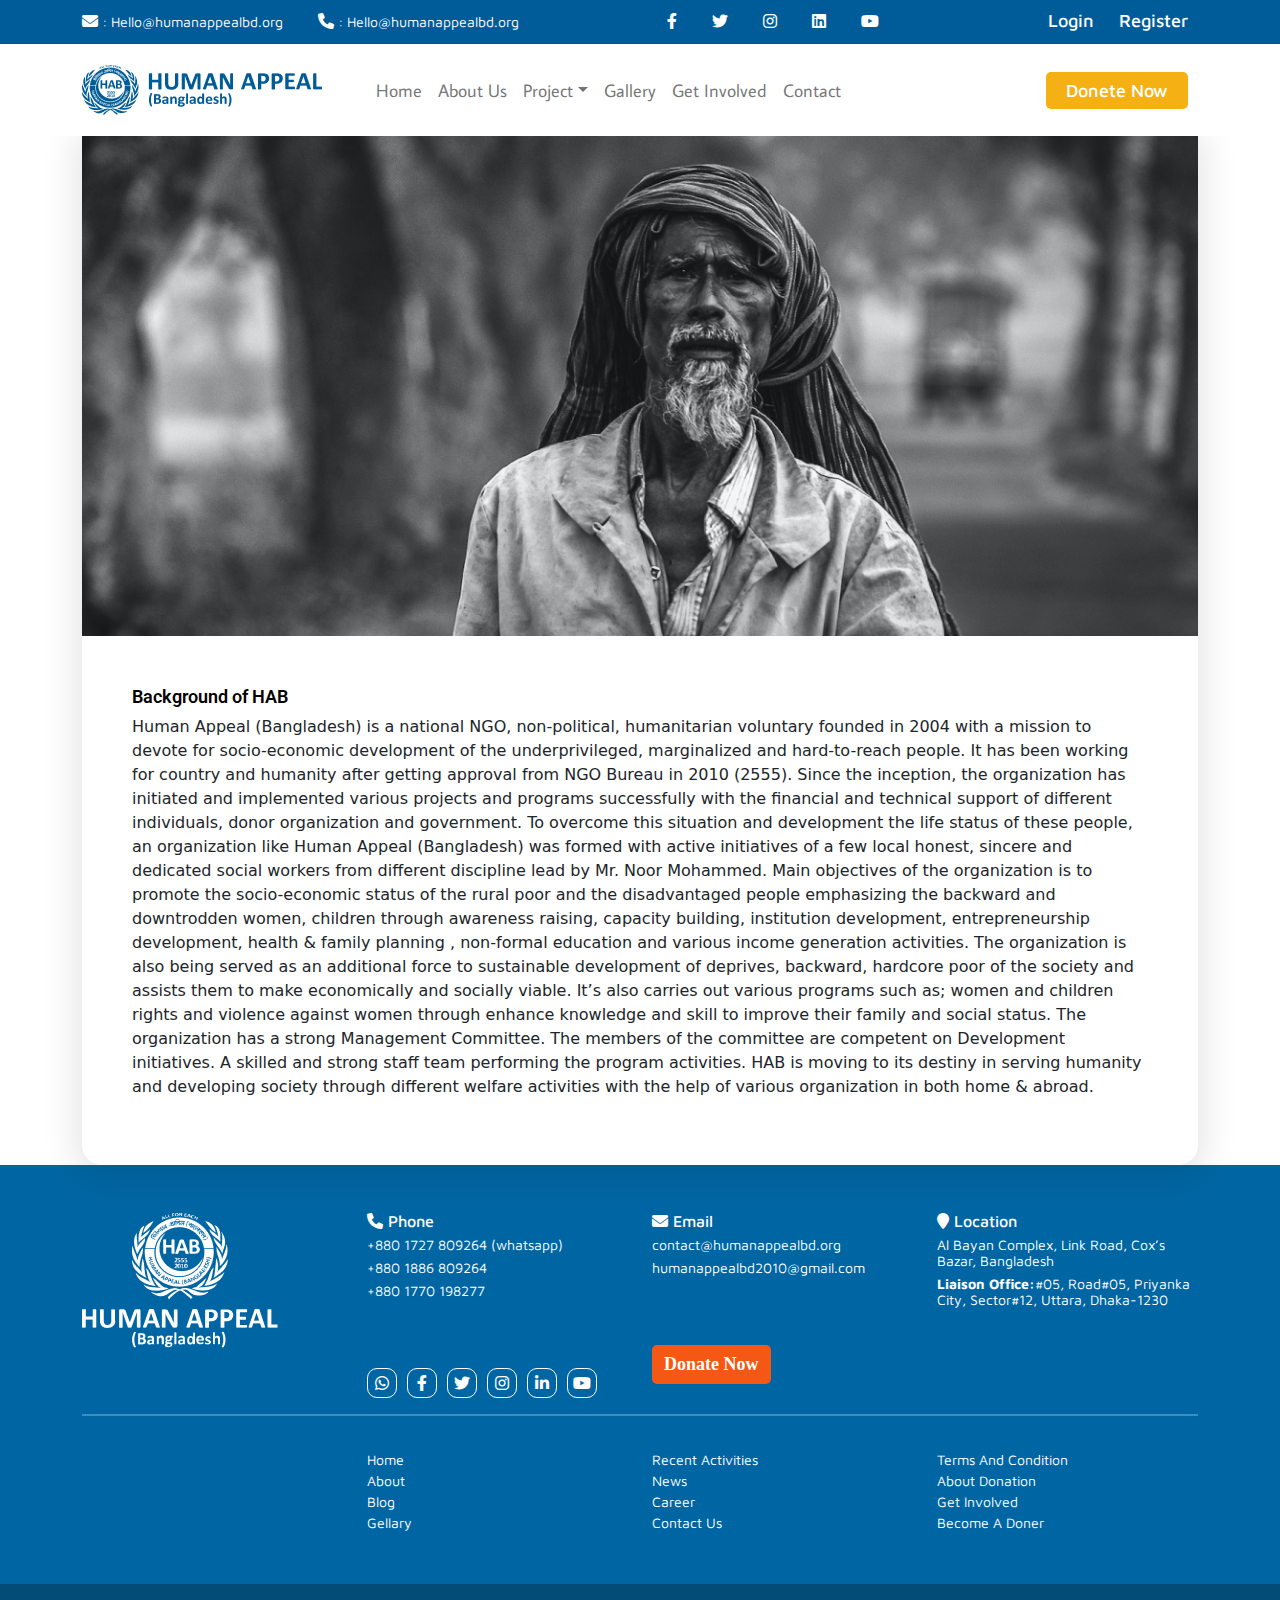
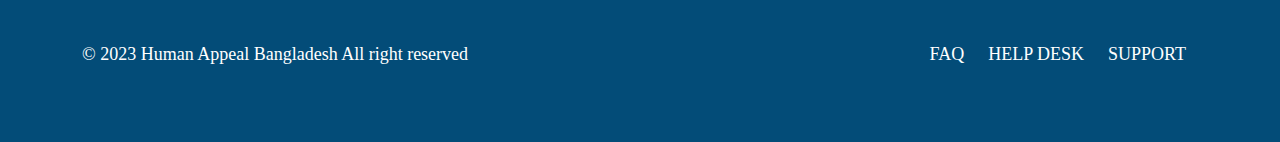
<file: background-of-people-hub.html>
<!DOCTYPE html>
<html lang="en">
<head>
    <meta charset="UTF-8">
    <meta http-equiv="X-UA-Compatible" content="IE=edge">
    <meta name="viewport" content="width=device-width, initial-scale=1.0">
    <title>Human Appeal</title>
    <!-- fonts-awosame -->
    <link rel="stylesheet" href="./css/all.css">
    <!-- Main style file -->
    <link rel="stylesheet" href="./css/bootstrap.min.css">
    <!-- Main style file -->
    <link rel="stylesheet" href="./css/style.css">
     <!-- Main style file -->
     <link rel="stylesheet" href="./css/responsive.css">
</head>
<body>
    <!-- NABTOP____BAR  Start-->
    <nav class="top-nav">
        <div class="container">
           <div class="row justify-content-between">
                <div class="col-lg-6">
                    <div class="top-info">
                        <p>
                            <span><i class="fa-solid fa-envelope"></i> : Hello@humanappealbd.org</span>
                        </p>
                        <p>
                            <span><i class="fa-solid fa-phone"></i> : Hello@humanappealbd.org</span>
                        </p>
                    </div>
                </div>
                <div class="col-lg-6">
                    <div class="top-social">
                        <div class="social-link">
                            <a href="#"><i class="fa-brands fa-facebook-f"></i></a>
                            <a href="#"><i class="fa-brands fa-twitter"></i></a>
                            <a href="#"><i class="fa-brands fa-instagram"></i></a>
                            <a href="#"><i class="fa-brands fa-linkedin"></i></a>
                            <a href="#"><i class="fa-brands fa-youtube"></i></a>
                        </div>
                        <div class="log_in">
                            <form>
                                <button>Login</button>
                                <button>Register</button>
                            </form>
                        </div>
                    </div>
                </div>
           </div>
        </div>
    </nav>
    <!-- NABTOP____BAR End-->
    <!-- Main NavBar____BAR Start-->
    <nav  class="navbar navbar-expand-lg sticky-top navbar-light py-3">
       <div class="container">
            <a class="navbar-brand" href="#"><img src="./images/logo/logo.png" alt=""></a>
            <button class="navbar-toggler" type="button" data-bs-toggle="collapse" data-bs-target="#navbarNav" aria-controls="navbarNav" >
                <span class="navbar-toggler-icon"></span>
            </button>
            <div class="collapse navbar-collapse hader_nav" id="navbarNav">
                <ul  class="navbar-nav">
                    <li class="nav-item"><a class="nav-link" href="index.html">Home</a></li>
                    <li class="nav-item"><a class="nav-link" href="foundemessage.html">About us</a></li>
                    <li class="nav-item dropdown"><a class="nav-link dropdown-toggle" href="project.html" id="human_appeal" data-bs-toggle="dropdown">Project</a>
                        <ul class="dropdown-menu">
                            <li class="nav-item"><a class="nav-link" href="#">project</a></li>
                            <li class="nav-item"><a class="nav-link" href="#">project</a></li>
                            <li class="nav-item"><a class="nav-link" href="#">project</a></li>
                            <li class="nav-item"><a class="nav-link" href="#">project</a></li>
                            <li class="nav-item"><a class="nav-link" href="#">project</a></li>
                        </ul>
                    </li>
                    <li class="nav-item"><a class="nav-link" href="gallery.html">Gallery</a></li>
                    <li class="nav-item"><a class="nav-link" href="testmunial.html">Get Involved</a></li>
                    <li class="nav-item"><a class="nav-link" href="contact.html">Contact</a></li>
                </ul>
                <form class="form-inline top-btn  ms-auto">
                    <button class="btn">Donete Now</button>
                </form>
            </div>
       </div>
    </nav>
    <!-- Main NavBar____BAR End-->
    <!-- background-people hab section start now -->
    <section class="bg-hub">
        <div class="container">
            <div class="row">
                <div class="col-lg-12">
                    <div class="bg_hub_items">
                        <img src="./images/hab.png" alt="hab">
                        <div class="hab_information">
                            <h2>Background of HAB</h2>
                            <p>Human Appeal (Bangladesh) is a national NGO, non-political, humanitarian voluntary founded in 2004 with a mission to devote for socio-economic development of the underprivileged, marginalized and hard-to-reach people. It has been working for country and humanity after getting approval from NGO Bureau in 2010 (2555). Since the inception, the organization has initiated and implemented various projects and programs successfully with the financial and technical support of different individuals, donor organization and government. 
                                To overcome this situation and development the life status of these people, an organization like Human Appeal (Bangladesh) was formed with active initiatives of a few local honest, sincere and dedicated social workers from different discipline lead by Mr. Noor Mohammed. Main objectives of the organization is to promote the socio-economic status of the rural poor and the disadvantaged people emphasizing the backward and downtrodden women, children through awareness raising, capacity building, institution development, entrepreneurship development, health & family planning , non-formal education and various income generation activities. 
                                
                                The organization is also being served as an additional force to sustainable development of deprives, backward, hardcore poor of the society and assists them to make economically and socially viable. It’s also carries out various programs such as; women and children rights and violence against women through enhance knowledge and skill to improve their family and social status. The organization has a strong Management Committee. The members of the committee are competent on Development initiatives. A skilled and strong staff team performing the program activities. HAB is moving to its destiny in serving humanity and developing society through different welfare activities with the help of various organization in both home & abroad.</p>
                        </div>
                    </div>
                </div>
            </div>
        </div>
    </section>
    <!-- background-people hab section start now -->

    <!-- footer section part start now -->
    <footer>
        <div class="footer-top">
            <div class="container">
                <div class="row">
                    <div class="col-lg-3">
                        <div class="widget-item">
                            <div class="footer-img">
                               <a href="#"> <img src="./images/logo/flogo.png" alt="flogo"></a>
                            </div>
                        </div>
                    </div>
                    <div class="col-lg-3">
                        <div class="widget-item">
                            <h4><i class="fa-solid fa-phone"></i> Phone</h4>
                            <div class="footer-info">
                                <p>+880 1727 809264 (whatsapp)</p>
                                <p>+880 1886 809264 </p>
                                <p>+880 1770 198277</p>
                            </div>
                            <div class="footer-social-link">
                                <a href="#"><i class="fa-brands fa-whatsapp"></i></a>
                                <a href="#"><i class="fa-brands fa-facebook-f"></i></a>
                                <a href="#"><i class="fa-brands fa-twitter"></i></a>
                                <a href="#"><i class="fa-brands fa-instagram"></i></a>
                                <a href="#"><i class="fa-brands fa-linkedin-in"></i></a>
                                <a href="#"><i class="fa-brands fa-youtube"></i></a>                                
                            </div>
                        </div>
                    </div>
                    <div class="col-lg-3">
                        <div class="widget-item">
                            <h4><i class="fa-solid fa-envelope"></i> Email</h4>
                            <div class="footer-info">
                                <p>contact@humanappealbd.org</p>
                                <p>humanappealbd2010@gmail.com</p>
                            </div>
                        </div>
                        <div class="footer-btn">
                            <a href="#">Donate Now</a>
                        </div>
                    </div>
                    <div class="col-lg-3">
                        <div class="widget-item">
                            <h4><i class="fa-solid fa-location-pin"></i> Location</h4>
                            <div class="footer-info">
                                <p>Al Bayan Complex, Link Road, Cox’s Bazar, Bangladesh</p>
                                <p><strong>Liaison Office:</strong>#05, Road#05, Priyanka City, Sector#12, Uttara, Dhaka-1230</p>
                            </div>
                        </div>
                    </div>
                </div>
                <hr>
                <div class="row">
                    <div class="col-lg-3">
                        <div class="widget-item">
                           <div class="pages-link">
                                
                           </div>
                        </div>
                    </div>
                    <div class="col-lg-3">
                        <div class="widget-item">
                           <div class="pages-link">
                                <a href="#">Home</a>
                                <a href="#">About</a>
                                <a href="#">Blog</a>
                                <a href="#">Gellary</a>
                           </div>
                        </div>
                    </div>
                    <div class="col-lg-3">
                        <div class="widget-item">
                           <div class="pages-link">
                                <a href="#">Recent Activities</a>
                                <a href="#">News</a>
                                <a href="#">Career</a>
                                <a href="#">Contact Us</a>
                           </div>
                        </div>
                    </div>
                    <div class="col-lg-3">
                        <div class="widget-item">
                           <div class="pages-link">
                                <a href="#">Terms and Condition</a>
                                <a href="#">About donation</a>
                                <a href="#">Get Involved</a>
                                <a href="#">Become a doner</a>
                           </div>
                        </div>
                    </div>
                </div>
            </div>
        </div>
        <div class="main-footer">
            <div class="container">
                <div class="row">
                    <div class="col-lg-6">
                        <div class="footer-copy-right-text">
                            <p>© 2023 Human Appeal Bangladesh All right reserved</p>
                        </div>
                    </div>
                    <div class="col-lg-6">
                        <div class="footer-right-link">
                            <a href="#">FAQ</a>
                            <a href="#">HELP DESK</a>
                            <a href="#">SUPPORT</a>            
                        </div>
                    </div>
                </div>
            </div>
        </div>
    </footer>
    <!-- footer section part end now -->


   

    <script src="js/bootstrap.bundle.min.js"></script>
</body>
</html>
</file>
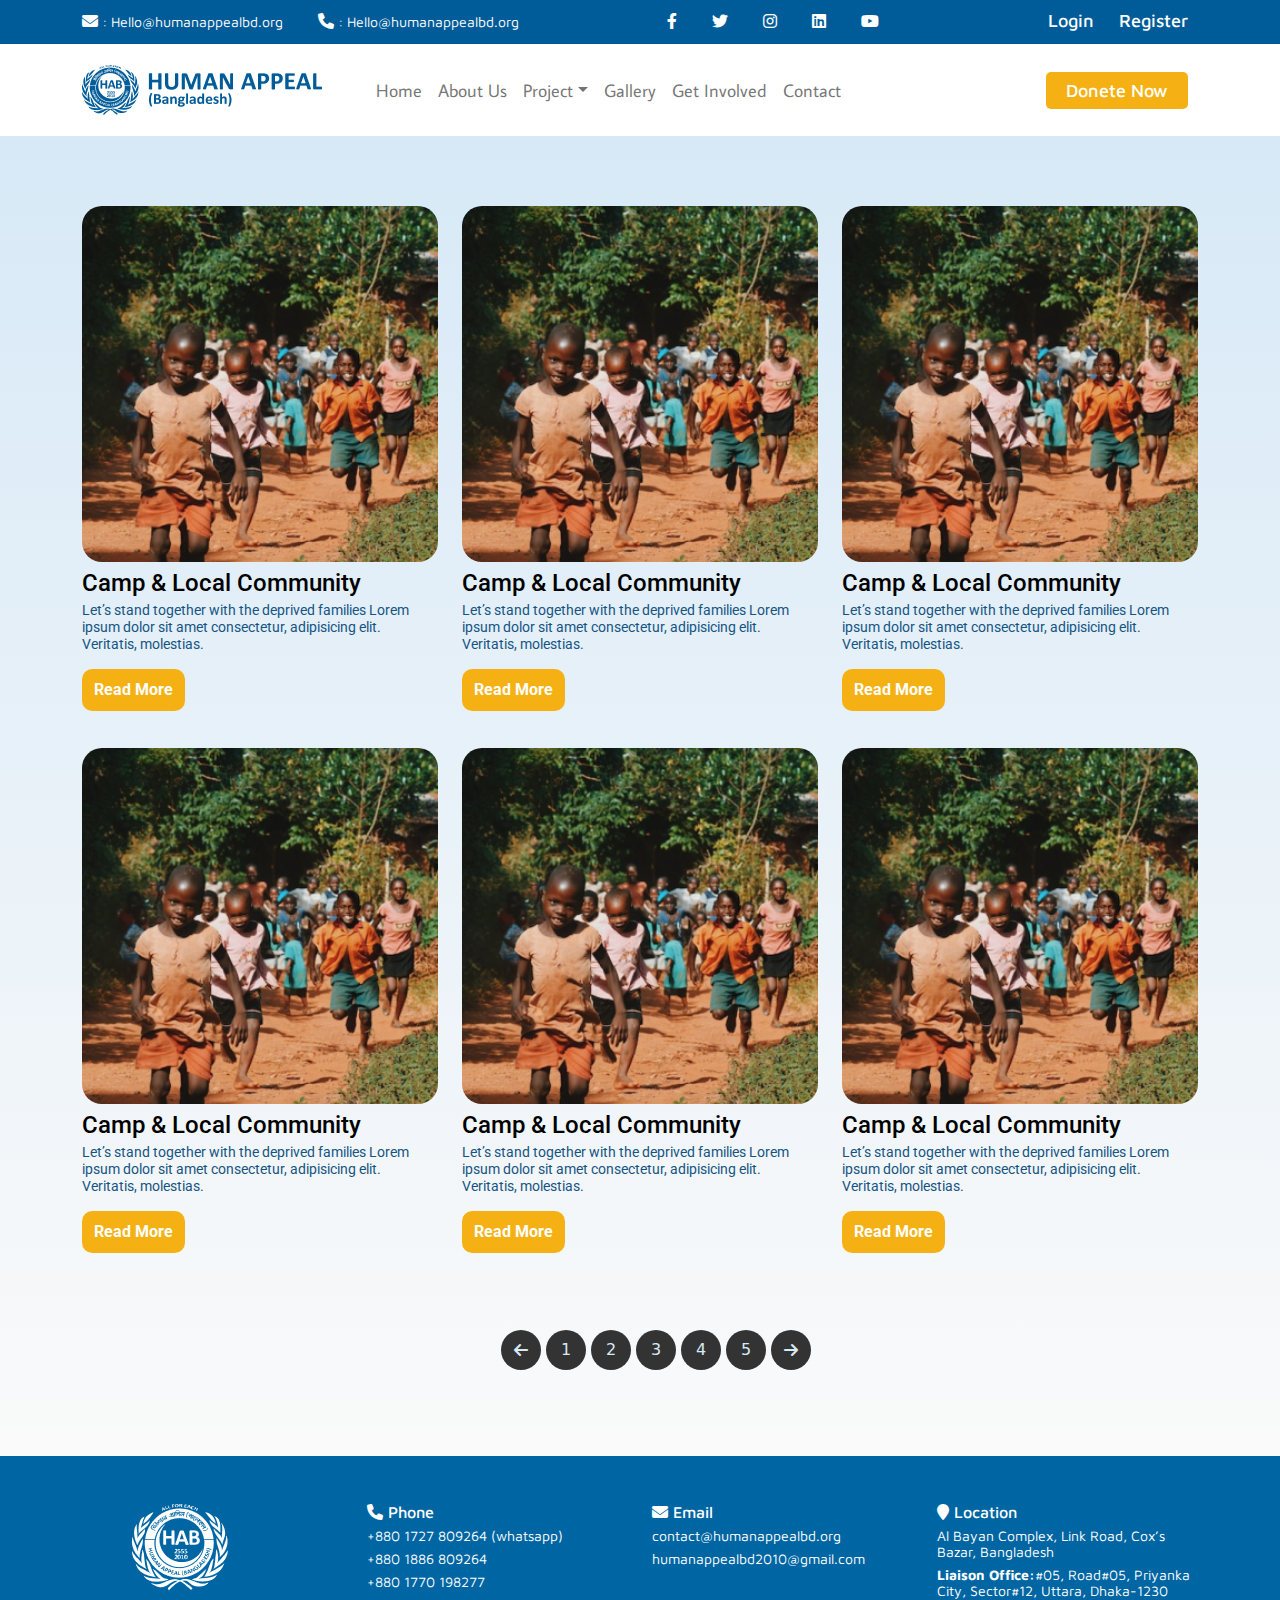
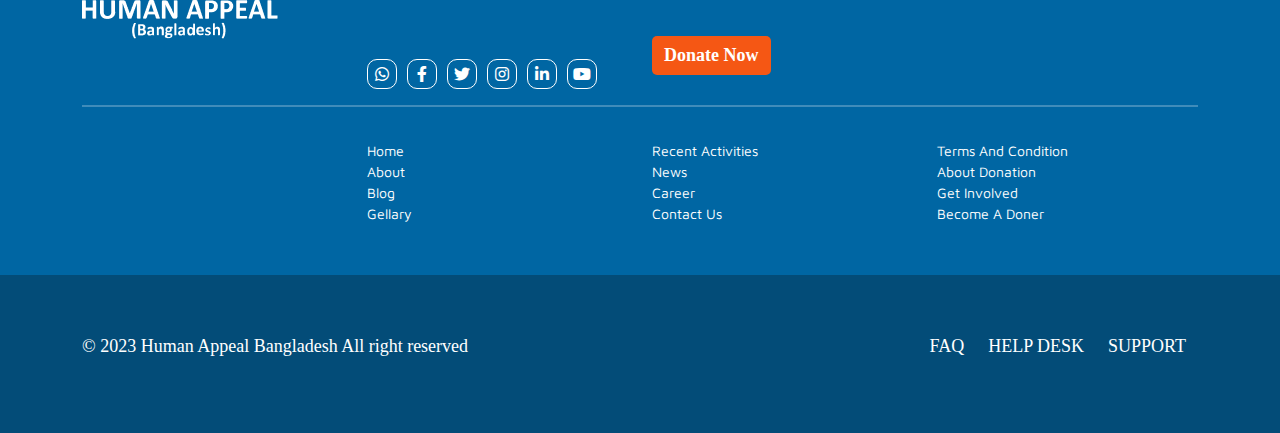
<file: blog.html>
<!DOCTYPE html>
<html lang="en">
<head>
    <meta charset="UTF-8">
    <meta http-equiv="X-UA-Compatible" content="IE=edge">
    <meta name="viewport" content="width=device-width, initial-scale=1.0">
    <title>Human Appeal</title>
    <!-- fonts-awosame -->
    <link rel="stylesheet" href="./css/all.css">
    <!-- Main style file -->
    <link rel="stylesheet" href="./css/bootstrap.min.css">
    <!-- Main style file -->
    <link rel="stylesheet" href="./css/style.css">
     <!-- Main style file -->
     <link rel="stylesheet" href="./css/responsive.css">
</head>
<body>
    <!-- NABTOP____BAR  Start-->
    <nav class="top-nav">
        <div class="container">
           <div class="row justify-content-between">
                <div class="col-lg-6">
                    <div class="top-info">
                        <p>
                            <span><i class="fa-solid fa-envelope"></i> : Hello@humanappealbd.org</span>
                        </p>
                        <p>
                            <span><i class="fa-solid fa-phone"></i> : Hello@humanappealbd.org</span>
                        </p>
                    </div>
                </div>
                <div class="col-lg-6">
                    <div class="top-social">
                        <div class="social-link">
                            <a href="#"><i class="fa-brands fa-facebook-f"></i></a>
                            <a href="#"><i class="fa-brands fa-twitter"></i></a>
                            <a href="#"><i class="fa-brands fa-instagram"></i></a>
                            <a href="#"><i class="fa-brands fa-linkedin"></i></a>
                            <a href="#"><i class="fa-brands fa-youtube"></i></a>
                        </div>
                        <div class="log_in">
                            <form>
                                <button>Login</button>
                                <button>Register</button>
                            </form>
                        </div>
                    </div>
                </div>
           </div>
        </div>
    </nav>
    <!-- NABTOP____BAR End-->
    <!-- Main NavBar____BAR Start-->
    <nav  class="navbar navbar-expand-lg sticky-top navbar-light py-3">
       <div class="container">
            <a class="navbar-brand" href="#"><img src="./images/logo/logo.png" alt=""></a>
            <button class="navbar-toggler" type="button" data-bs-toggle="collapse" data-bs-target="#navbarNav" aria-controls="navbarNav" >
                <span class="navbar-toggler-icon"></span>
            </button>
            <div class="collapse navbar-collapse hader_nav" id="navbarNav">
                <ul  class="navbar-nav">
                    <li class="nav-item"><a class="nav-link" href="index.html">Home</a></li>
                    <li class="nav-item"><a class="nav-link" href="foundemessage.html">About us</a></li>
                    <li class="nav-item dropdown"><a class="nav-link dropdown-toggle" href="project.html" id="human_appeal" data-bs-toggle="dropdown">Project</a>
                        <ul class="dropdown-menu">
                            <li class="nav-item"><a class="nav-link" href="#">project</a></li>
                            <li class="nav-item"><a class="nav-link" href="#">project</a></li>
                            <li class="nav-item"><a class="nav-link" href="#">project</a></li>
                            <li class="nav-item"><a class="nav-link" href="#">project</a></li>
                            <li class="nav-item"><a class="nav-link" href="#">project</a></li>
                        </ul>
                    </li>
                    <li class="nav-item"><a class="nav-link" href="gallery.html">Gallery</a></li>
                    <li class="nav-item"><a class="nav-link" href="testmunial.html">Get Involved</a></li>
                    <li class="nav-item"><a class="nav-link" href="contact.html">Contact</a></li>
                </ul>
                <form class="form-inline top-btn  ms-auto">
                    <button class="btn">Donete Now</button>
                </form>
            </div>
       </div>
    </nav>

    <!-- post page styleing now -->
    <section class="post-page">
        <div class="container">
            <div class="row">
                <div class="col-md-4">
                    <div class="post-item">
                        <div class="post-img">
                           <a href="#"><img src="./images/project/pro1.png" alt="a"></a>
                        </div>
                        <div class="post-info">
                            <h4>Camp & Local Community </h4>
                            <p>Let’s stand together with the deprived families Lorem ipsum dolor sit amet consectetur, adipisicing elit. Veritatis, molestias.</p>
                            <a href="#">Read More</a>
                        </div>
                    </div>
                </div>
                <div class="col-md-4">
                    <div class="post-item">
                        <div class="post-img">
                           <a href="#"><img src="./images/project/pro1.png" alt="a"></a>
                        </div>
                        <div class="post-info">
                            <h4>Camp & Local Community </h4>
                            <p>Let’s stand together with the deprived families Lorem ipsum dolor sit amet consectetur, adipisicing elit. Veritatis, molestias.</p>
                            <a href="#">Read More</a>
                        </div>
                    </div>
                </div>
                <div class="col-md-4">
                    <div class="post-item">
                        <div class="post-img">
                           <a href="#"><img src="./images/project/pro1.png" alt="a"></a>
                        </div>
                        <div class="post-info">
                            <h4>Camp & Local Community </h4>
                            <p>Let’s stand together with the deprived families Lorem ipsum dolor sit amet consectetur, adipisicing elit. Veritatis, molestias.</p>
                            <a href="#">Read More</a>
                        </div>
                    </div>
                </div>
                <div class="col-md-4">
                    <div class="post-item">
                        <div class="post-img">
                           <a href="#"><img src="./images/project/pro1.png" alt="a"></a>
                        </div>
                        <div class="post-info">
                            <h4>Camp & Local Community </h4>
                            <p>Let’s stand together with the deprived families Lorem ipsum dolor sit amet consectetur, adipisicing elit. Veritatis, molestias.</p>
                            <a href="#">Read More</a>
                        </div>
                    </div>
                </div>
                <div class="col-md-4">
                    <div class="post-item">
                        <div class="post-img">
                           <a href="#"><img src="./images/project/pro1.png" alt="a"></a>
                        </div>
                        <div class="post-info">
                            <h4>Camp & Local Community </h4>
                            <p>Let’s stand together with the deprived families Lorem ipsum dolor sit amet consectetur, adipisicing elit. Veritatis, molestias.</p>
                            <a href="#">Read More</a>
                        </div>
                    </div>
                </div>
                <div class="col-md-4">
                    <div class="post-item">
                        <div class="post-img">
                           <a href="#"><img src="./images/project/pro1.png" alt="a"></a>
                        </div>
                        <div class="post-info">
                            <h4>Camp & Local Community </h4>
                            <p>Let’s stand together with the deprived families Lorem ipsum dolor sit amet consectetur, adipisicing elit. Veritatis, molestias.</p>
                            <a href="#">Read More</a>
                        </div>
                    </div>
                </div>
                <div class="col">
                    <div class="pagination">
                        <ul>
                            <li><a href="#"><i class="fa-sharp fa-solid fa-arrow-left"></i></a></li>
                            <li><a href="#">1</a></li>
                            <li><a href="#">2</a></li>
                            <li><a href="#">3</a></li>
                            <li><a href="#">4</a></li>
                            <li><a href="#">5</a></li>
                            <li><a href="#"><i class="fa-sharp fa-solid fa-arrow-right"></i></a></li>
                        </ul>
                    </div>
                </div>
            </div>
        </div>
    </section>

    <!-- post page styleing End now -->
    
    <!-- footer section part start now -->
    <footer>
        <div class="footer-top">
            <div class="container">
                <div class="row">
                    <div class="col-lg-3">
                        <div class="widget-item">
                            <div class="footer-img">
                               <a href="#"> <img src="./images/logo/flogo.png" alt="flogo"></a>
                            </div>
                        </div>
                    </div>
                    <div class="col-lg-3">
                        <div class="widget-item">
                            <h4><i class="fa-solid fa-phone"></i> Phone</h4>
                            <div class="footer-info">
                                <p>+880 1727 809264 (whatsapp)</p>
                                <p>+880 1886 809264 </p>
                                <p>+880 1770 198277</p>
                            </div>
                            <div class="footer-social-link">
                                <a href="#"><i class="fa-brands fa-whatsapp"></i></a>
                                <a href="#"><i class="fa-brands fa-facebook-f"></i></a>
                                <a href="#"><i class="fa-brands fa-twitter"></i></a>
                                <a href="#"><i class="fa-brands fa-instagram"></i></a>
                                <a href="#"><i class="fa-brands fa-linkedin-in"></i></a>
                                <a href="#"><i class="fa-brands fa-youtube"></i></a>                                
                            </div>
                        </div>
                    </div>
                    <div class="col-lg-3">
                        <div class="widget-item">
                            <h4><i class="fa-solid fa-envelope"></i> Email</h4>
                            <div class="footer-info">
                                <p>contact@humanappealbd.org</p>
                                <p>humanappealbd2010@gmail.com</p>
                            </div>
                        </div>
                        <div class="footer-btn">
                            <a href="#">Donate Now</a>
                        </div>
                    </div>
                    <div class="col-lg-3">
                        <div class="widget-item">
                            <h4><i class="fa-solid fa-location-pin"></i> Location</h4>
                            <div class="footer-info">
                                <p>Al Bayan Complex, Link Road, Cox’s Bazar, Bangladesh</p>
                                <p><strong>Liaison Office:</strong>#05, Road#05, Priyanka City, Sector#12, Uttara, Dhaka-1230</p>
                            </div>
                        </div>
                    </div>
                </div>
                <hr>
                <div class="row">
                    <div class="col-lg-3">
                        <div class="widget-item">
                           <div class="pages-link">
                                
                           </div>
                        </div>
                    </div>
                    <div class="col-lg-3">
                        <div class="widget-item">
                           <div class="pages-link">
                                <a href="#">Home</a>
                                <a href="#">About</a>
                                <a href="#">Blog</a>
                                <a href="#">Gellary</a>
                           </div>
                        </div>
                    </div>
                    <div class="col-lg-3">
                        <div class="widget-item">
                           <div class="pages-link">
                                <a href="#">Recent Activities</a>
                                <a href="#">News</a>
                                <a href="#">Career</a>
                                <a href="#">Contact Us</a>
                           </div>
                        </div>
                    </div>
                    <div class="col-lg-3">
                        <div class="widget-item">
                           <div class="pages-link">
                                <a href="#">Terms and Condition</a>
                                <a href="#">About donation</a>
                                <a href="#">Get Involved</a>
                                <a href="#">Become a doner</a>
                           </div>
                        </div>
                    </div>
                </div>
            </div>
        </div>
        <div class="main-footer">
            <div class="container">
                <div class="row">
                    <div class="col-lg-6">
                        <div class="footer-copy-right-text">
                            <p>© 2023 Human Appeal Bangladesh All right reserved</p>
                        </div>
                    </div>
                    <div class="col-lg-6">
                        <div class="footer-right-link">
                            <a href="#">FAQ</a>
                            <a href="#">HELP DESK</a>
                            <a href="#">SUPPORT</a>            
                        </div>
                    </div>
                </div>
            </div>
        </div>
    </footer>
    <!-- footer section part end now -->


   

    <script src="js/bootstrap.bundle.min.js"></script>
</body>
</html>
</file>
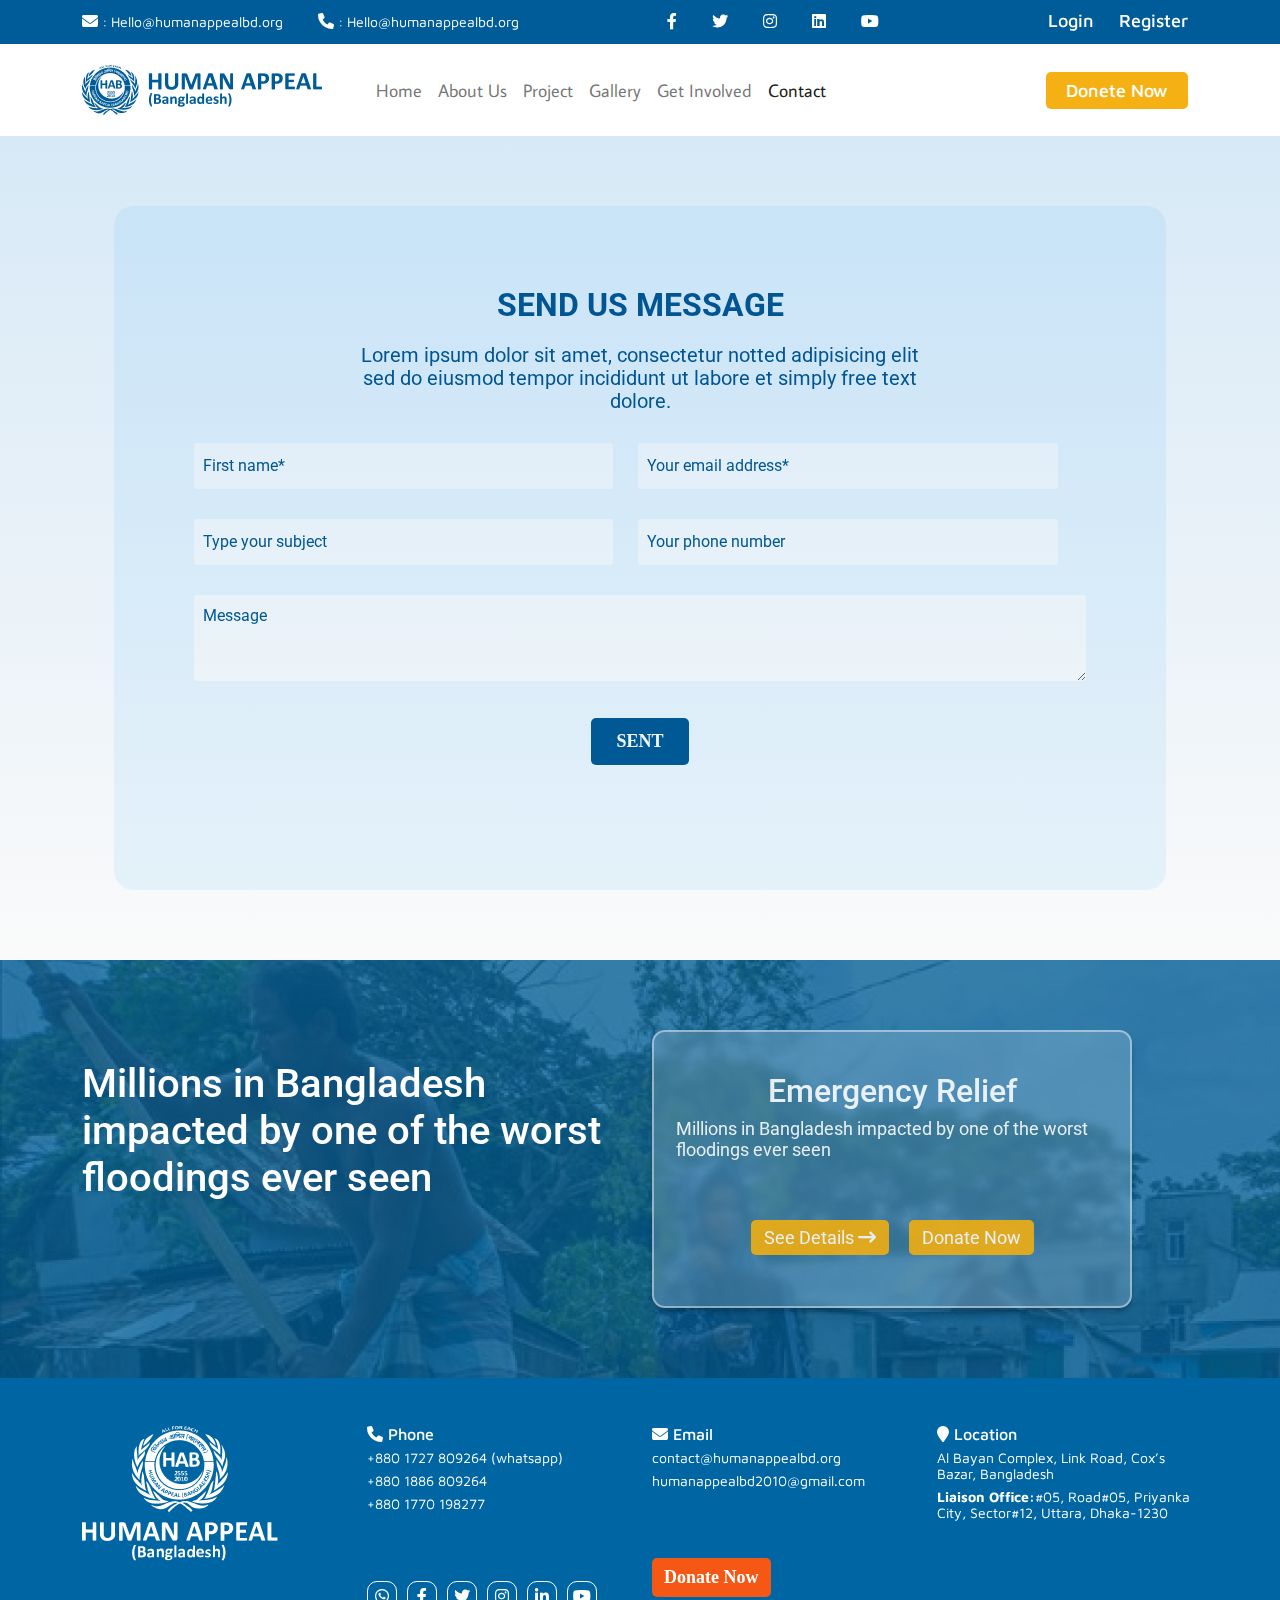
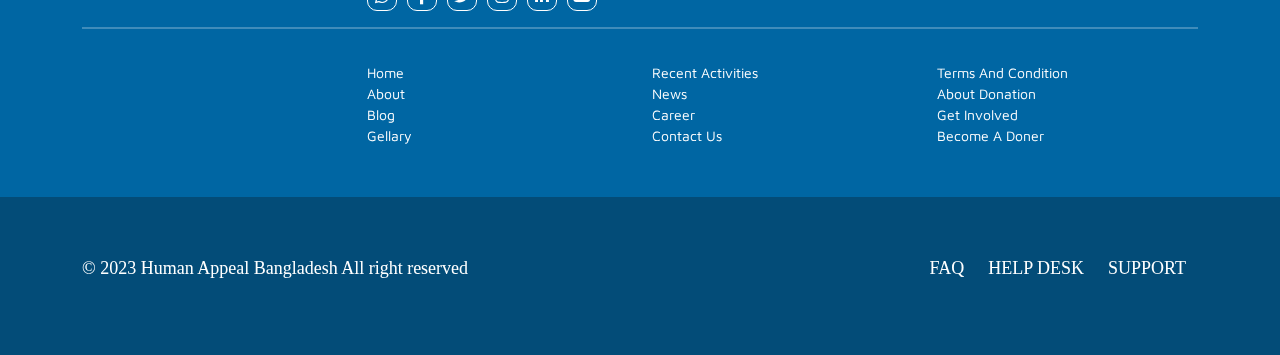
<file: contact.html>
<!DOCTYPE html>
<html lang="en">
<head>
    <meta charset="UTF-8">
    <meta http-equiv="X-UA-Compatible" content="IE=edge">
    <meta name="viewport" content="width=device-width, initial-scale=1.0">
    <title>Human Appeal</title>
    <!-- fonts-awosame -->
    <link rel="stylesheet" href="./css/all.css">
    <!-- Main style file -->
    <link rel="stylesheet" href="./css/bootstrap.min.css">
    <!-- Main style file -->
    <link rel="stylesheet" href="./css/style.css">
     <!-- Main style file -->
     <link rel="stylesheet" href="./css/responsive.css">
</head>
<body>
    <!-- NABTOP____BAR  Start-->
    <nav class="top-nav">
        <div class="container">
           <div class="row justify-content-between">
                <div class="col-lg-6">
                    <div class="top-info">
                        <p>
                            <span><i class="fa-solid fa-envelope"></i> : Hello@humanappealbd.org</span>
                        </p>
                        <p>
                            <span><i class="fa-solid fa-phone"></i> : Hello@humanappealbd.org</span>
                        </p>
                    </div>
                </div>
                <div class="col-lg-6">
                    <div class="top-social">
                        <div class="social-link">
                            <a href="#"><i class="fa-brands fa-facebook-f"></i></a>
                            <a href="#"><i class="fa-brands fa-twitter"></i></a>
                            <a href="#"><i class="fa-brands fa-instagram"></i></a>
                            <a href="#"><i class="fa-brands fa-linkedin"></i></a>
                            <a href="#"><i class="fa-brands fa-youtube"></i></a>
                        </div>
                        <div class="log_in">
                            <form>
                                <button>Login</button>
                                <button>Register</button>
                            </form>
                        </div>
                    </div>
                </div>
           </div>
        </div>
    </nav>
    <!-- NABTOP____BAR End-->
    <!-- Main NavBar____BAR Start-->
    <nav  class="navbar navbar-expand-lg sticky-top navbar-light py-3">
       <div class="container">
            <a class="navbar-brand" href="#"><img src="./images/logo/logo.png" alt=""></a>
            <button class="navbar-toggler" type="button" data-bs-toggle="collapse" data-bs-target="#navbarNav" aria-controls="navbarNav" >
                <span class="navbar-toggler-icon"></span>
            </button>
            <div class="collapse navbar-collapse hader_nav" id="navbarNav">
                <ul  class="navbar-nav">
                    <li class="nav-item"><a class="nav-link" href="index.html">Home</a></li>
                    <li class="nav-item"><a class="nav-link" href="about.html">About us</a></li>
                    <li class="nav-item"><a class="nav-link" href="project.html">Project</a></li>
                    <li class="nav-item"><a class="nav-link" href="gallery.html">Gallery</a></li>
                    <li class="nav-item"><a class="nav-link" href="testmunial.html">Get Involved</a></li>
                    <li class="nav-item"><a class="nav-link active" href="contact.html">Contact</a></li>
                </ul>
                <form class="form-inline top-btn  ms-auto">
                    <button class="btn">Donete Now</button>
                </form>
            </div>
       </div>
    </nav>
    <!-- Main NavBar____BAR End-->

    <!-- contact page start now -->
    <div class="contact">
        <div class="container">
            <div class="row">
                <div class="col-lg-12">
                    <div class="contact-log">
                        <h1>SEND US MESSAGE</h1>
                        <p>Lorem ipsum dolor sit amet, consectetur notted adipisicing elit sed do eiusmod tempor incididunt ut labore et simply free text dolore.</p>
                        <div class="log-btn">
                            <input type="text" placeholder="First name*">
                            <input type="text" placeholder="Your email address*">
                            <input type="text" placeholder="Type your subject">
                            <input type="text" placeholder="Your phone number">
                        </div>
                        <textarea placeholder="Message"></textarea>
                        <input type="submit" value="Sent">
                    </div>
                </div>
            </div>
        </div>
    </div>
    <!-- contact page start now -->

    <!-- emergency NavBar____BAR End-->
    <section class="emergency">
        <div class="container">
            <div class="row">
                <div class="col-lg-6">
                    <div class="emergency_left">
                        <h2>Millions in Bangladesh impacted by one of the worst floodings ever seen</h2>
                    </div>
                </div>
                <div class="col-lg-6">
                    <div class="emergency_right">
                        <h2 class="text-center">Emergency Relief</h2>
                        <p>Millions in Bangladesh impacted by one of the worst floodings ever seen</p>
                        <div class="energency_btn">
                            <button class="btn">See Details <i class="fa-solid fa-arrow-right-long"></i></button>
                            <button class="btn">Donate Now</button>
                        </div>
                    </div>
                </div>
            </div>
        </div>
      </section>
    <!-- emergency NavBar____BAR End-->

    <!-- footer section part start now -->
    <footer>
        <div class="footer-top">
            <div class="container">
                <div class="row">
                    <div class="col-lg-3">
                        <div class="widget-item">
                            <div class="footer-img">
                               <a href="#"> <img src="./images/logo/flogo.png" alt="flogo"></a>
                            </div>
                        </div>
                    </div>
                    <div class="col-lg-3">
                        <div class="widget-item">
                            <h4><i class="fa-solid fa-phone"></i> Phone</h4>
                            <div class="footer-info">
                                <p>+880 1727 809264 (whatsapp)</p>
                                <p>+880 1886 809264 </p>
                                <p>+880 1770 198277</p>
                            </div>
                            <div class="footer-social-link">
                                <a href="#"><i class="fa-brands fa-whatsapp"></i></a>
                                <a href="#"><i class="fa-brands fa-facebook-f"></i></a>
                                <a href="#"><i class="fa-brands fa-twitter"></i></a>
                                <a href="#"><i class="fa-brands fa-instagram"></i></a>
                                <a href="#"><i class="fa-brands fa-linkedin-in"></i></a>
                                <a href="#"><i class="fa-brands fa-youtube"></i></a>                                
                            </div>
                        </div>
                    </div>
                    <div class="col-lg-3">
                        <div class="widget-item">
                            <h4><i class="fa-solid fa-envelope"></i> Email</h4>
                            <div class="footer-info">
                                <p>contact@humanappealbd.org</p>
                                <p>humanappealbd2010@gmail.com</p>
                            </div>
                        </div>
                        <div class="footer-btn">
                            <a href="#">Donate Now</a>
                        </div>
                    </div>
                    <div class="col-lg-3">
                        <div class="widget-item">
                            <h4><i class="fa-solid fa-location-pin"></i> Location</h4>
                            <div class="footer-info">
                                <p>Al Bayan Complex, Link Road, Cox’s Bazar, Bangladesh</p>
                                <p><strong>Liaison Office:</strong>#05, Road#05, Priyanka City, Sector#12, Uttara, Dhaka-1230</p>
                            </div>
                        </div>
                    </div>
                </div>
                <hr>
                <div class="row">
                    <div class="col-lg-3">
                        <div class="widget-item">
                           <div class="pages-link">
                                
                           </div>
                        </div>
                    </div>
                    <div class="col-lg-3">
                        <div class="widget-item">
                           <div class="pages-link">
                                <a href="#">Home</a>
                                <a href="#">About</a>
                                <a href="#">Blog</a>
                                <a href="#">Gellary</a>
                           </div>
                        </div>
                    </div>
                    <div class="col-lg-3">
                        <div class="widget-item">
                           <div class="pages-link">
                                <a href="#">Recent Activities</a>
                                <a href="#">News</a>
                                <a href="#">Career</a>
                                <a href="#">Contact Us</a>
                           </div>
                        </div>
                    </div>
                    <div class="col-lg-3">
                        <div class="widget-item">
                           <div class="pages-link">
                                <a href="#">Terms and Condition</a>
                                <a href="#">About donation</a>
                                <a href="#">Get Involved</a>
                                <a href="#">Become a doner</a>
                           </div>
                        </div>
                    </div>
                </div>
            </div>
        </div>
        <div class="main-footer">
            <div class="container">
                <div class="row">
                    <div class="col-lg-6">
                        <div class="footer-copy-right-text">
                            <p>© 2023 Human Appeal Bangladesh All right reserved</p>
                        </div>
                    </div>
                    <div class="col-lg-6">
                        <div class="footer-right-link">
                            <a href="#">FAQ</a>
                            <a href="#">HELP DESK</a>
                            <a href="#">SUPPORT</a>            
                        </div>
                    </div>
                </div>
            </div>
        </div>
    </footer>
    <!-- footer section part end now -->


   

    <script src="js/bootstrap.bundle.min.js"></script>
</body>
</html>
</file>
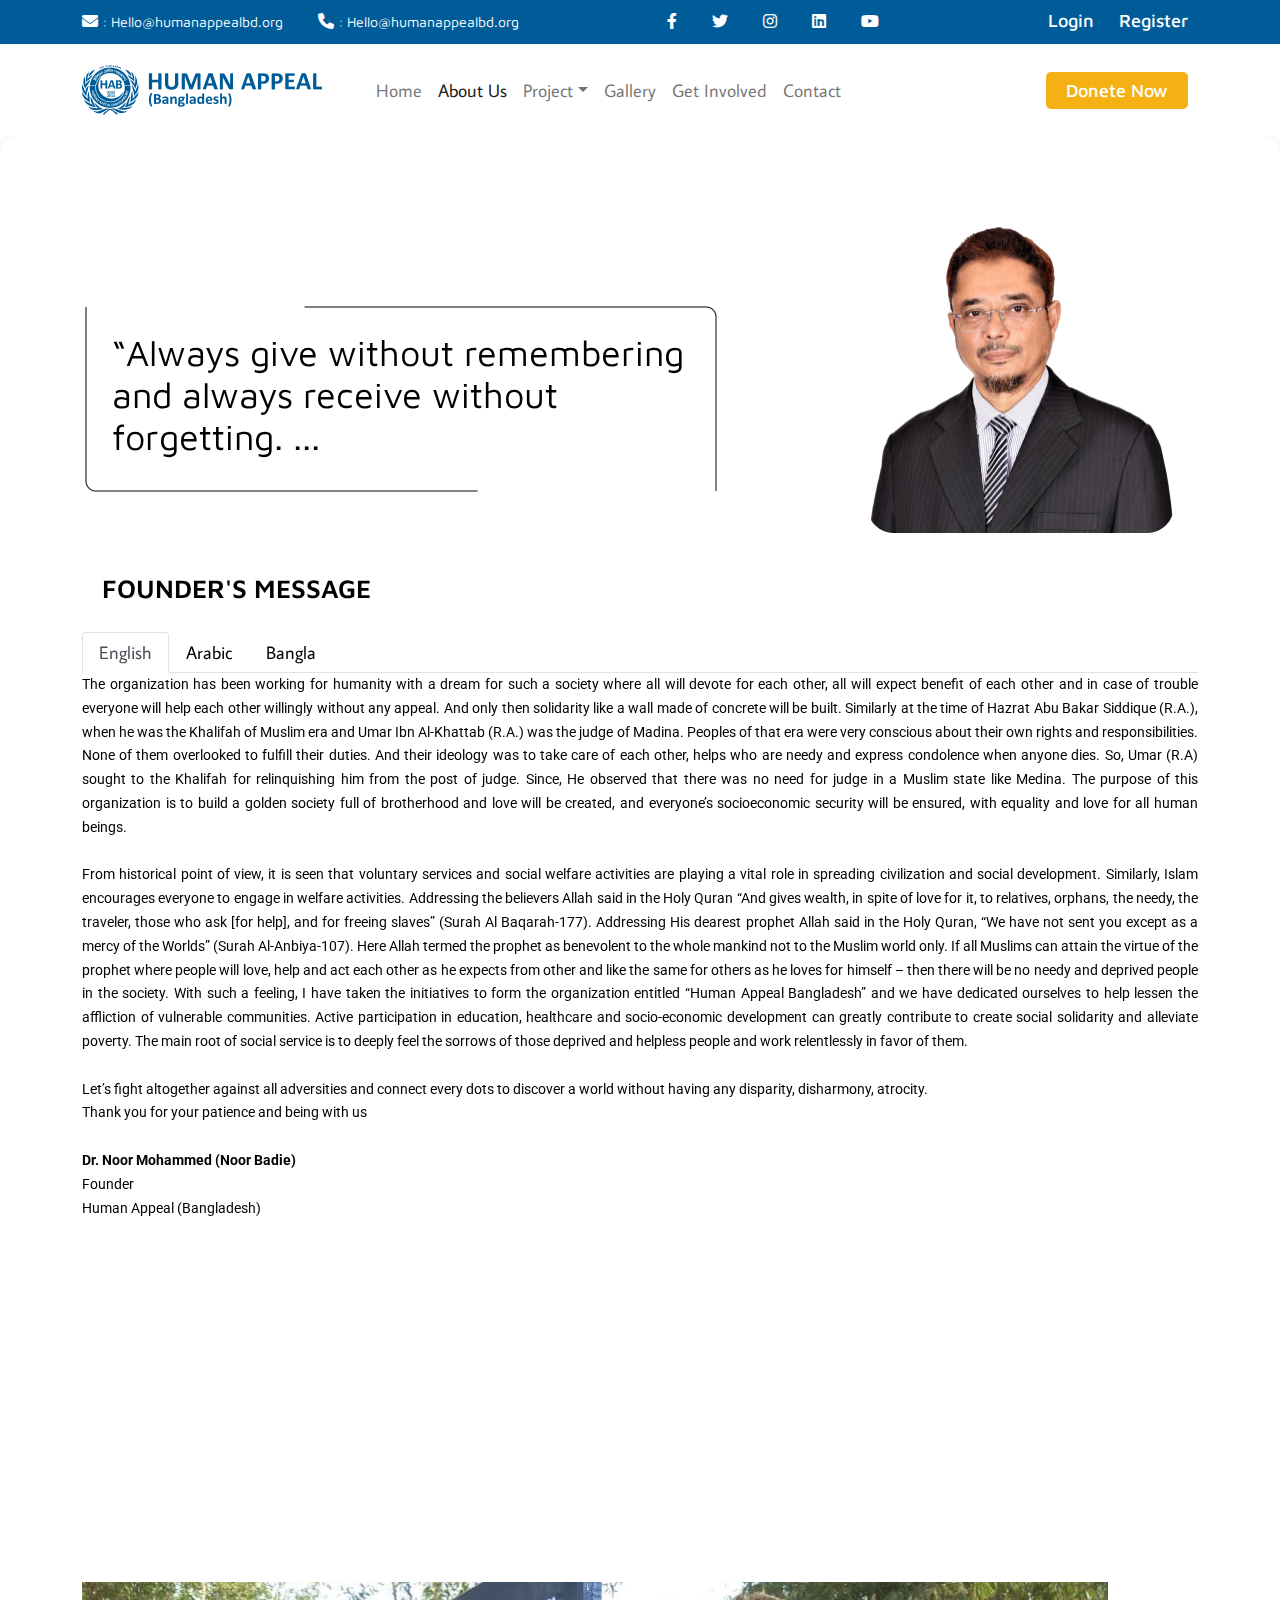
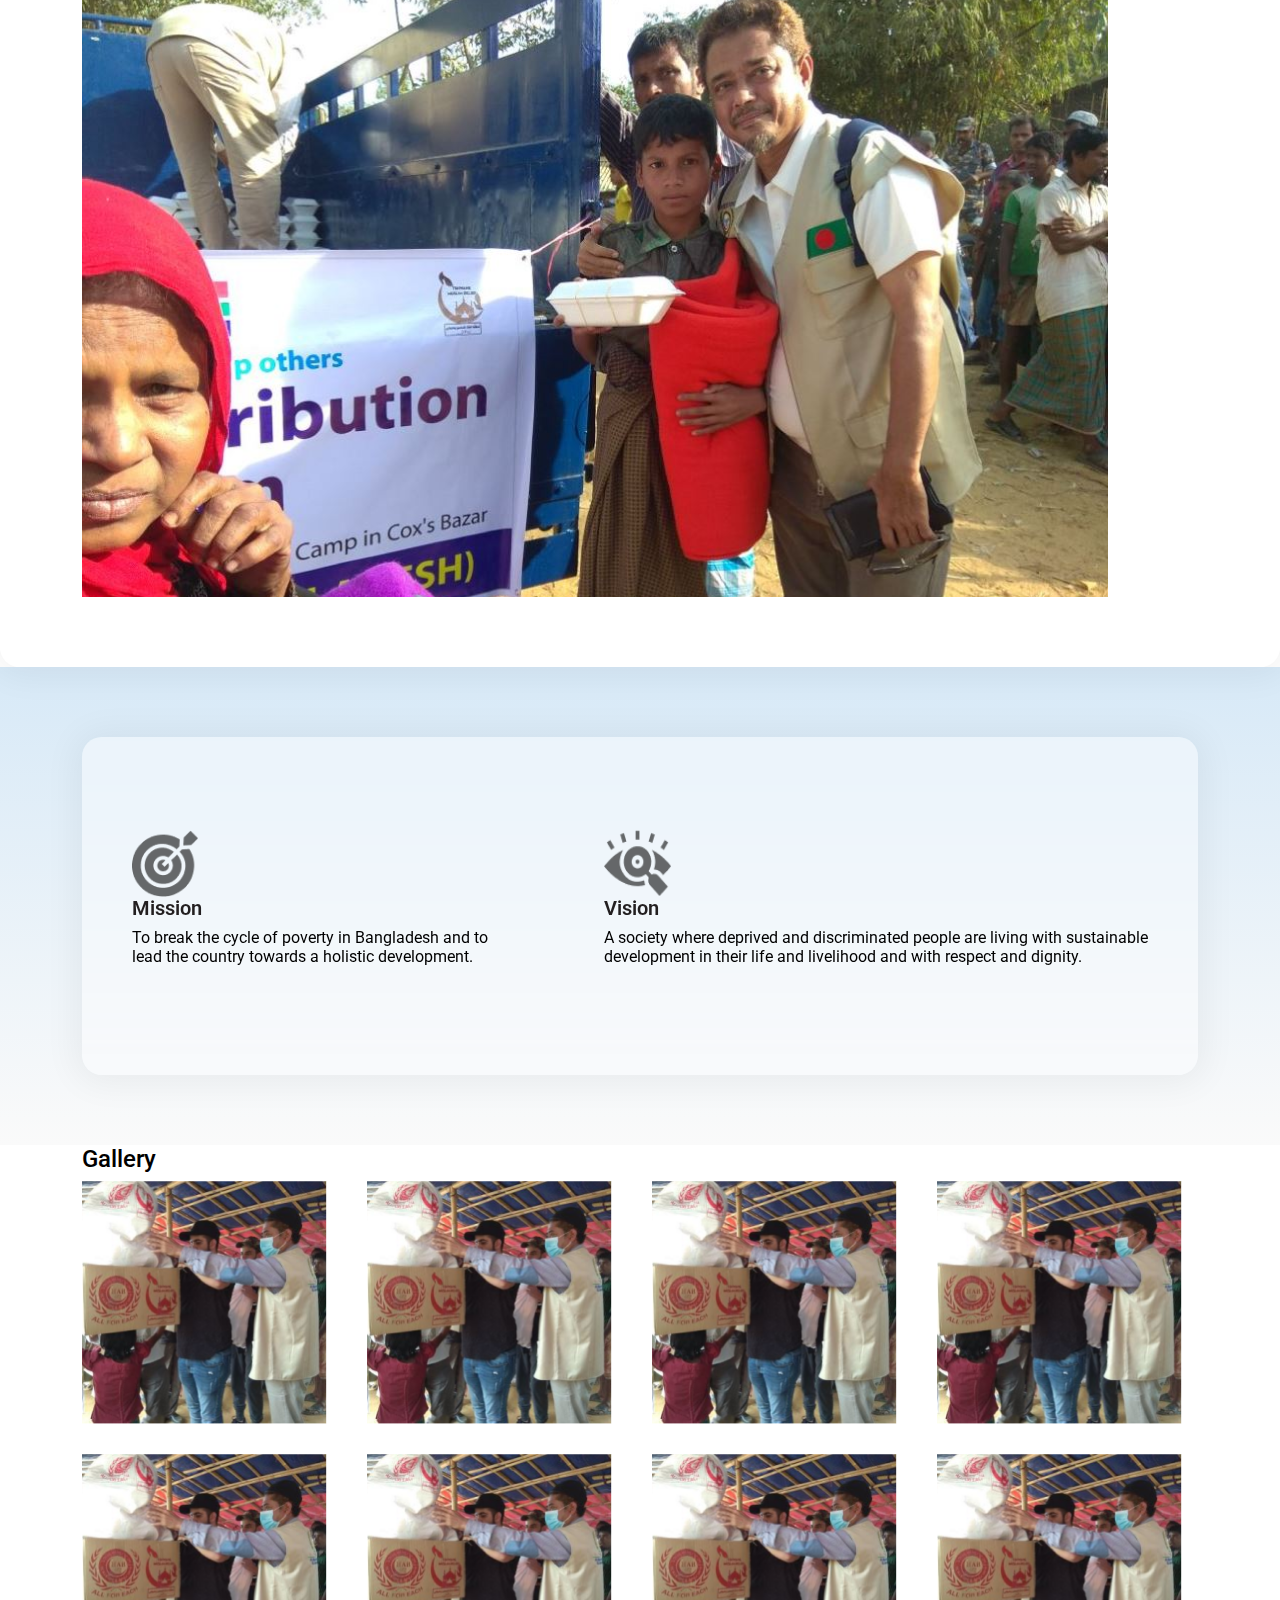
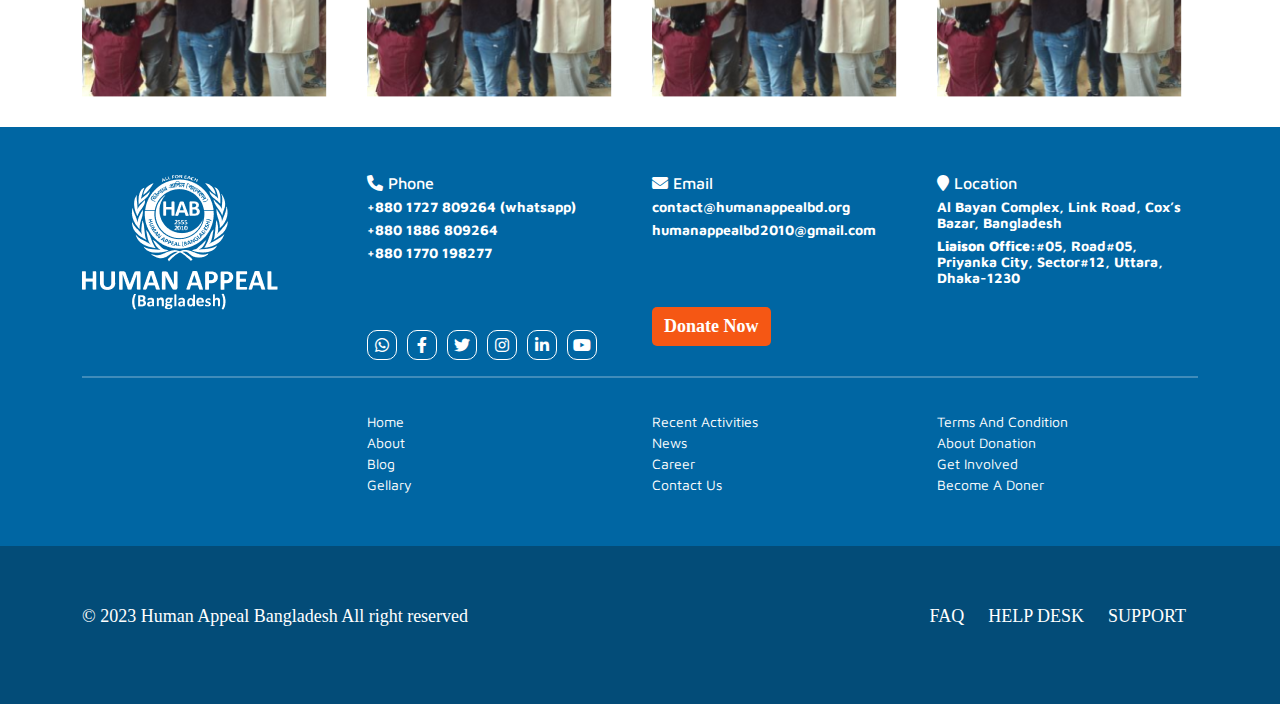
<file: foundemessage.html>
<!DOCTYPE html>
<html lang="en">
<head>
    <meta charset="UTF-8">
    <meta http-equiv="X-UA-Compatible" content="IE=edge">
    <meta name="viewport" content="width=device-width, initial-scale=1.0">
    <title>Human Appeal</title>
    <!-- fonts-awosame -->
    <link rel="stylesheet" href="./css/all.css">
    <!-- Main style file -->
    <link rel="stylesheet" href="./css/bootstrap.min.css">
    <!-- Main style file -->
    <link rel="stylesheet" href="./css/style.css">
     <!-- Main style file -->
     <link rel="stylesheet" href="./css/responsive.css">
</head>
<body>
    <!-- NABTOP____BAR  Start-->
    <nav class="top-nav">
        <div class="container">
           <div class="row justify-content-between">
                <div class="col-lg-6">
                    <div class="top-info">
                        <p>
                            <span><i class="fa-solid fa-envelope"></i> : Hello@humanappealbd.org</span>
                        </p>
                        <p>
                            <span><i class="fa-solid fa-phone"></i> : Hello@humanappealbd.org</span>
                        </p>
                    </div>
                </div>
                <div class="col-lg-6">
                    <div class="top-social">
                        <div class="social-link">
                            <a href="#"><i class="fa-brands fa-facebook-f"></i></a>
                            <a href="#"><i class="fa-brands fa-twitter"></i></a>
                            <a href="#"><i class="fa-brands fa-instagram"></i></a>
                            <a href="#"><i class="fa-brands fa-linkedin"></i></a>
                            <a href="#"><i class="fa-brands fa-youtube"></i></a>
                        </div>
                        <div class="log_in">
                            <form>
                                <button>Login</button>
                                <button>Register</button>
                            </form>
                        </div>
                    </div>
                </div>
           </div>
        </div>
    </nav>
    <!-- NABTOP____BAR End-->
    <!-- Main NavBar____BAR Start-->
    <nav  class="navbar navbar-expand-lg sticky-top navbar-light py-3">
       <div class="container">
            <a class="navbar-brand" href="#"><img src="./images/logo/logo.png" alt=""></a>
            <button class="navbar-toggler" type="button" data-bs-toggle="collapse" data-bs-target="#navbarNav" aria-controls="navbarNav" >
                <span class="navbar-toggler-icon"></span>
            </button>
            <div class="collapse navbar-collapse hader_nav" id="navbarNav">
                <ul  class="navbar-nav">
                    <li class="nav-item"><a class="nav-link " href="index.html">Home</a></li>
                    <li class="nav-item"><a class="nav-link active" href="foundemessage.html">About us</a></li>
                    <li class="nav-item dropdown"><a class="nav-link dropdown-toggle" href="project.html" id="human_appeal" data-bs-toggle="dropdown">Project</a>
                        <ul class="dropdown-menu">
                            <li class="nav-item"><a class="nav-link" href="#">project</a></li>
                            <li class="nav-item"><a class="nav-link" href="#">project</a></li>
                            <li class="nav-item"><a class="nav-link" href="#">project</a></li>
                            <li class="nav-item"><a class="nav-link" href="#">project</a></li>
                            <li class="nav-item"><a class="nav-link" href="#">project</a></li>
                        </ul>
                    </li>
                    <li class="nav-item"><a class="nav-link" href="gallery.html">Gallery</a></li>
                    <li class="nav-item"><a class="nav-link" href="testmunial.html">Get Involved</a></li>
                    <li class="nav-item"><a class="nav-link" href="contact.html">Contact</a></li>
                </ul>
                <form class="form-inline top-btn  ms-auto">
                    <button class="btn">Donete Now</button>
                </form>
            </div>
       </div>
    </nav>
    <!-- Main NavBar____BAR End-->
    <section class="foundermessage">
        <div class="container">
            <div class="row">
                <div class="col-lg-8">
                    <div class="f-message" style="background-image: url('./images/others/founder-line.png')">
                        <h3>“Always give without remembering and always receive without forgetting. ...</h3>
                    </div>
                </div>
                <div class="col-lg-4">
                    <div class="founder-img">
                        <img src="./images/user/fs.png" alt="founder">
                    </div>
                </div>
            </div>
            <div class="row">
                <div class="col">                      
                    <div class="founderm-header">
                       <div class="fonder-head">
                            <h2>FOUNDER'S MESSAGE</h2>
                           
                       </div>
                       <div class="nav nav-tabs ms-auto" id="nav-tab">
                            <a class="nav-link active" data-bs-toggle="tab" data-bs-target="#nav-home" type="button"  >English</a>
                            <a class="nav-link"  data-bs-toggle="tab" data-bs-target="#nav-profile" type="button"  >Arabic</a>
                            <a class="nav-link"data-bs-toggle="tab" data-bs-target="#nav-bangla" type="button"  >Bangla</a>
                        </div>
                       <div class="tab-content" id="nav-tab">
                            <div class="tab-pane fade show active" id="nav-home"  >
                                <p>The organization has been working for humanity with a dream for such a society where all will devote for each other, all will expect benefit of each other and in case of trouble everyone will help each other willingly without any appeal. And only then solidarity like a wall made of concrete will be built. Similarly at the time of Hazrat Abu Bakar Siddique (R.A.), when he was the Khalifah of Muslim era and Umar Ibn Al-Khattab (R.A.) was the judge of Madina. Peoples of that era were very conscious about their own rights and responsibilities. None of them overlooked to fulfill their duties. And their ideology was to take care of each other, helps who are needy and express condolence when anyone dies. So, Umar (R.A) sought to the Khalifah for relinquishing him from the post of judge. Since, He observed that there was no need for judge in a Muslim state like Medina. The purpose of this organization is to build a golden society full of brotherhood and love will be created, and everyone’s socioeconomic security will be ensured, with equality and love for all human beings. <br><br>
                                From historical point of view, it is seen that voluntary services and social welfare activities are playing a vital role in spreading civilization and social development. Similarly, Islam encourages everyone to engage in welfare activities. Addressing the believers Allah said in the Holy Quran “And gives wealth, in spite of love for it, to relatives, orphans, the needy, the traveler, those who ask [for help], and for freeing slaves” (Surah Al Baqarah-177). Addressing His dearest prophet Allah said in the Holy Quran, “We have not sent you except as a mercy of the Worlds” (Surah Al-Anbiya-107).  Here Allah termed the prophet as benevolent to the whole mankind not to the Muslim world only. If all Muslims can attain the virtue of the prophet where people will love, help and act each other as he expects from other and like the same for others as he loves for himself – then there will be no needy and deprived people in the society. With such a feeling, I have taken the initiatives to form the organization entitled “Human Appeal Bangladesh” and we have dedicated ourselves to help lessen the affliction of vulnerable communities. Active participation in education, healthcare and socio-economic development can greatly contribute to create social solidarity and alleviate poverty. The main root of social service is to deeply feel the sorrows of those deprived and helpless people and work relentlessly in favor of them.<br><br>
                                
                                Let’s fight altogether against all adversities and connect every dots to discover a world without having any disparity, disharmony, atrocity. <br>
                                Thank you for your patience and being with us<br><br>
                                
                                <strong>Dr. Noor Mohammed (Noor Badie)</strong> <br>
                                Founder <br>
                                Human Appeal (Bangladesh)</p>
                            </div>
                            <div class="tab-pane fade" id="nav-profile"  >
                                <p>تعمل المنظمة من أجل الإنسانية مع حلم لمثل هذا المجتمع حيث يكرس الجميع لبعضهم البعض ، ويتوقع الجميع الاستفادة من بعضهم البعض وفي حالة حدوث مشكلة ، سيساعد الجميع بعضهم البعض عن طيب خاطر دون أي نداء. وعندها فقط يتم بناء التضامن مثل جدار من الخرسانة. وبالمثل في زمن حضرة أبو بكر الصديق (رضي الله عنه) ، عندما كان خليفة العصر الإسلامي وكان عمر بن الخطاب (رضي الله عنه) قاضي المدينة المنورة. كانت شعوب تلك الحقبة مدركة تمامًا لحقوقها ومسؤولياتها. لم يتجاهل أحد منهم أداء واجباته. وكانت أيديولوجيتهم هي الاعتناء ببعضهم البعض ، ومساعدة المحتاجين ، والتعبير عن التعازي عند وفاة أي شخص. فطلب عمر (رضي الله عنه) إلى الخليفة تنازله عن منصب القاضي. منذ ذلك الحين ، لاحظ أنه لا توجد حاجة للقاضي في دولة إسلامية مثل المدينة المنورة. الغرض من هذه المنظمة هو بناء مجتمع ذهبي مليء بالأخوة والمحبة ، وسيتم ضمان الأمن الاجتماعي والاقتصادي للجميع ، مع المساواة والحب لجميع البشر.
                                    من الناحية التاريخية نرى أن الخدمات التطوعية وأنشطة الرعاية الاجتماعية تلعب دوراً حيوياً في نشر الحضارة والتنمية الاجتماعية. وبالمثل ، يشجع الإسلام الجميع على الانخراط في أنشطة الرفاهية. قال الله تعالى في مخاطبته للمؤمنين في القرآن الكريم: "وأعطي المال مع المحبة للأقارب والأيتام والمحتاجين والمسافر ومن يستغيثون ويطلقون العبيد" (سورة البقرة- 177). قال الله تعالى مخاطباً نبيه الغالي في القرآن الكريم: "ما بعثناك إلا رحمة للعالمين" (الأنبياء 107). هنا وصف الله النبي بأنه خير للبشرية جمعاء لا للعالم الإسلامي فقط. إذا تمكن جميع المسلمين من بلوغ فضيلة الرسول حيث سيحب الناس بعضهم البعض ويساعدون ويتصرفون كما يتوقع من الآخر ومثله بالنسبة للآخرين كما يحب لنفسه - فلن يكون هناك محتاج ومحروم في المجتمع. وبهذا الشعور ، اتخذت مبادرات لتشكيل منظمة بعنوان "Human Appeal Bangladesh" وكرسنا أنفسنا للمساعدة في تخفيف معاناة المجتمعات الضعيفة. المشاركة النشطة في التعليم والرعاية الصحية والتنمية الاجتماعية والاقتصادية يمكن أن تسهم بشكل كبير في خلق التضامن الاجتماعي والتخفيف من حدة الفقر. إن الجذر الرئيسي للخدمة الاجتماعية هو الشعور بعمق بأحزان أولئك المحرومين والعاجزين والعمل بلا هوادة لصالحهم.
                                
                                    دعونا نحارب جميعًا ضد كل المحن ونربط كل النقاط لاكتشاف عالم بدون أي تباين أو تنافر أو فظاعة.
                                    شكرا لك على صبرك ووجودك معنا
                                
                                    <strong> د. نور محمد (نور بديع) </ strong> <br>
                                    مؤسس <br>
                                    Human Appeal (بنغلاديش)
                                </p>
                            </div>
                            <div class="tab-pane fade" id="nav-bangla"  >
                                <p>সংগঠনটি এমন একটি সমাজের স্বপ্ন নিয়ে মানবতার জন্য কাজ করে যাচ্ছে যেখানে সবাই একে অপরের জন্য নিবেদিত হবে, সবাই একে অপরের উপকারের প্রত্যাশা করবে এবং বিপদে-আপদে সবাই একে অপরকে বিনা আবেদনে স্বেচ্ছায় সাহায্য করবে। আর তবেই কংক্রিটের তৈরি দেয়ালের মতো সংহতি গড়ে উঠবে। একইভাবে হজরত আবু বকর সিদ্দিক (রা.)-এর সময়ে, যখন তিনি মুসলিম যুগের খলিফা ছিলেন এবং উমর ইবনে আল-খাত্তাব (রা.) ছিলেন মদিনার বিচারক। সে যুগের মানুষ তাদের নিজেদের অধিকার ও দায়িত্ব সম্পর্কে খুবই সচেতন ছিল। তাদের কেউই তাদের দায়িত্ব পালনে অবহেলা করেননি। এবং তাদের আদর্শ ছিল একে অপরের যত্ন নেওয়া, যারা অভাবী তাদের সাহায্য করা এবং কেউ মারা গেলে শোক প্রকাশ করা। তাই, উমর (রাঃ) তাকে বিচারকের পদ থেকে ত্যাগ করার জন্য খলিফার কাছে চেয়েছিলেন। যেহেতু, তিনি লক্ষ্য করেছিলেন যে মদিনার মতো একটি মুসলিম রাষ্ট্রে বিচারকের প্রয়োজন নেই। এই সংগঠনের উদ্দেশ্য হল ভ্রাতৃত্ব ও ভালবাসায় ভরপুর সোনার সমাজ গড়ে তোলা এবং সকল মানুষের আর্থ-সামাজিক নিরাপত্তা নিশ্চিত করা, সকল মানুষের জন্য সমতা ও ভালবাসা।
                                    ঐতিহাসিক দৃষ্টিকোণ থেকে দেখা যায় যে স্বেচ্ছাসেবী সেবা এবং সমাজকল্যাণমূলক কর্মকান্ড সভ্যতা বিস্তার ও সামাজিক উন্নয়নে গুরুত্বপূর্ণ ভূমিকা পালন করছে। একইভাবে ইসলাম সবাইকে কল্যাণমূলক কাজে নিয়োজিত হতে উৎসাহিত করে। মুমিনদের সম্বোধন করে আল্লাহ পবিত্র কুরআনে বলেছেন, “এবং সম্পদ দান করেন, এর প্রতি ভালোবাসা থাকা সত্ত্বেও, আত্মীয়-স্বজন, এতিম, অভাবী, মুসাফির, যারা [সাহায্য প্রার্থনা করেন] এবং দাস-দাস মুক্ত করার জন্য। 177)। আল্লাহ তাঁর প্রিয় নবীকে সম্বোধন করে পবিত্র কুরআনে বলেছেন, “আমরা আপনাকে বিশ্বজগতের রহমত ব্যতীত প্রেরণ করিনি” (সূরা আল আম্বিয়া-107)। এখানে আল্লাহ নবীকে শুধু মুসলিম বিশ্বের জন্য নয় সমগ্র মানবজাতির জন্য পরোপকারী বলে অভিহিত করেছেন। সমস্ত মুসলমান যদি নবীর সেই গুণটি অর্জন করতে পারে যেখানে লোকেরা একে অপরকে ভালবাসবে, সাহায্য করবে এবং কাজ করবে যেমন তিনি অন্যের কাছ থেকে আশা করেন এবং অন্যদের জন্যও তেমনটি যেমন তিনি নিজের জন্য পছন্দ করেন - তবে সমাজে অভাবী ও বঞ্চিত মানুষ থাকবে না। এমন অনুভূতি নিয়ে আমি “হিউম্যান আপিল বাংলাদেশ” শিরোনামে সংগঠন গঠনের উদ্যোগ নিয়েছি এবং আমরা দুর্বল জনগোষ্ঠীর দুর্দশা কমাতে সাহায্য করার জন্য নিজেদেরকে উৎসর্গ করেছি। শিক্ষা, স্বাস্থ্যসেবা এবং আর্থ-সামাজিক উন্নয়নে সক্রিয় অংশগ্রহণ সামাজিক সংহতি তৈরি করতে এবং দারিদ্র্য বিমোচনে ব্যাপক অবদান রাখতে পারে। সমাজসেবার মূল শিকড় হলো সেইসব বঞ্চিত ও অসহায় মানুষের দুঃখ-কষ্টকে গভীরভাবে অনুভব করা এবং তাদের পক্ষে নিরলসভাবে কাজ করা।
                                
                                    আসুন সমস্ত প্রতিকূলতার বিরুদ্ধে সম্পূর্ণভাবে লড়াই করি এবং কোনও বৈষম্য, বৈষম্য, নৃশংসতা ছাড়াই একটি বিশ্ব আবিষ্কার করতে প্রতিটি বিন্দুকে সংযুক্ত করি।
                                    আপনার ধৈর্য এবং আমাদের সাথে থাকার জন্য আপনাকে ধন্যবাদ
                                
                                    <strong>ড. নূর মোহাম্মদ (নূর বদি)</strong><br>
                                    প্রতিষ্ঠাতা <br>
                                    মানবিক আবেদন (বাংলাদেশ)
                                </p>
                            </div>
                        </div>
                    </div>
                </div>
            </div>
            <div class="row">
                <div class="col">
                    <div class="user-f-img">
                        <img src="./images/user/userf.png" alt="userf">
                    </div>
                </div>
            </div>
        </div>
    </section>

    <!-- our misstion section start now -->
    <section class="misstions">
        <div class="container">
            <div class="row">
                <div class="col-lg-12">
                    <div class="misstion">
                        <div class="misstion-item">
                            <img src="./images/misstion/m.png" alt="misstion">
                            <h4>Mission</h4>
                            <p>To break the cycle of poverty in Bangladesh and to lead the country towards a holistic development.</p>
                        </div>
                        <div class="misstion-item">
                            <img src="./images/misstion/m2.png" alt="misstion">
                            <h4>Vision</h4>
                            <p>A society where deprived and discriminated people are living with sustainable development in their life and livelihood and with respect and dignity.</p>
                        </div>
                    </div>
                </div>
            </div>
        </div>
    </section>
    <!-- our misstion section end now -->

    <!-- gallery section part end now -->
    <section class="instagram">
        <div class="container">
            <div class="row">
                <div class="col">
                    <div class="insta-title">
                        <h3>Gallery</h3>
                    </div>
                </div>
            </div>
            <div class="row">
                <div class="col-md-3">
                    <div class="instagram_img">
                       <a href="#"><img src="./images/instageram/ins1.png" alt="instageram"></a>
                    </div>
                </div>
                <div class="col-md-3">
                    <div class="instagram_img">
                       <a href="#"><img src="./images/instageram/ins1.png" alt="instageram"></a>
                    </div>
                </div>
                <div class="col-md-3">
                    <div class="instagram_img">
                       <a href="#"><img src="./images/instageram/ins1.png" alt="instageram"></a>
                    </div>
                </div>
                <div class="col-md-3">
                    <div class="instagram_img">
                       <a href="#"><img src="./images/instageram/ins1.png" alt="instageram"></a>
                    </div>
                </div>
                <div class="col-md-3">
                    <div class="instagram_img">
                       <a href="#"><img src="./images/instageram/ins1.png" alt="instageram"></a>
                    </div>
                </div>
                <div class="col-md-3">
                    <div class="instagram_img">
                       <a href="#"><img src="./images/instageram/ins1.png" alt="instageram"></a>
                    </div>
                </div>
                <div class="col-md-3">
                    <div class="instagram_img">
                       <a href="#"><img src="./images/instageram/ins1.png" alt="instageram"></a>
                    </div>
                </div>
                <div class="col-md-3">
                    <div class="instagram_img">
                       <a href="#"><img src="./images/instageram/ins1.png" alt="instageram"></a>
                    </div>
                </div>
            </div>
        </div>
    </section>
    <!-- gallery section part end now -->
    <!-- footer section part start now -->
    <footer>
        <div class="footer-top">
            <div class="container">
                <div class="row">
                    <div class="col-lg-3">
                        <div class="widget-item">
                            <div class="footer-img">
                               <a href="#"> <img src="./images/logo/flogo.png" alt="flogo"></a>
                            </div>
                        </div>
                    </div>
                    <div class="col-lg-3">
                        <div class="widget-item">
                            <h4><i class="fa-solid fa-phone"></i> Phone</h4>
                            <div class="footer-info">
                                <p>+880 1727 809264 (whatsapp)</p>
                                <p>+880 1886 809264 </p>
                                <p>+880 1770 198277</p>
                            </div>
                            <div class="footer-social-link">
                                <a href="#"><i class="fa-brands fa-whatsapp"></i></a>
                                <a href="#"><i class="fa-brands fa-facebook-f"></i></a>
                                <a href="#"><i class="fa-brands fa-twitter"></i></a>
                                <a href="#"><i class="fa-brands fa-instagram"></i></a>
                                <a href="#"><i class="fa-brands fa-linkedin-in"></i></a>
                                <a href="#"><i class="fa-brands fa-youtube"></i></a>                                
                            </div>
                        </div>
                    </div>
                    <div class="col-lg-3">
                        <div class="widget-item">
                            <h4><i class="fa-solid fa-envelope"></i> Email</h4>
                            <div class="footer-info">
                                <p>contact@humanappealbd.org</p>
                                <p>humanappealbd2010@gmail.com</p>
                            </div>
                        </div>
                        <div class="footer-btn">
                            <a href="#">Donate Now</a>
                        </div>
                    </div>
                    <div class="col-lg-3">
                        <div class="widget-item">
                            <h4><i class="fa-solid fa-location-pin"></i> Location</h4>
                            <div class="footer-info">
                                <p>Al Bayan Complex, Link Road, Cox’s Bazar, Bangladesh</p>
                                <p><strong>Liaison Office:</strong>#05, Road#05, Priyanka City, Sector#12, Uttara, Dhaka-1230</p>
                            </div>
                        </div>
                    </div>
                </div>
                <hr>
                <div class="row">
                    <div class="col-lg-3">
                        <div class="widget-item">
                           <div class="pages-link">
                                
                           </div>
                        </div>
                    </div>
                    <div class="col-lg-3">
                        <div class="widget-item">
                           <div class="pages-link">
                                <a href="#">Home</a>
                                <a href="#">About</a>
                                <a href="#">Blog</a>
                                <a href="#">Gellary</a>
                           </div>
                        </div>
                    </div>
                    <div class="col-lg-3">
                        <div class="widget-item">
                           <div class="pages-link">
                                <a href="#">Recent Activities</a>
                                <a href="#">News</a>
                                <a href="#">Career</a>
                                <a href="#">Contact Us</a>
                           </div>
                        </div>
                    </div>
                    <div class="col-lg-3">
                        <div class="widget-item">
                           <div class="pages-link">
                                <a href="#">Terms and Condition</a>
                                <a href="#">About donation</a>
                                <a href="#">Get Involved</a>
                                <a href="#">Become a doner</a>
                           </div>
                        </div>
                    </div>
                </div>
            </div>
        </div>
        <div class="main-footer">
            <div class="container">
                <div class="row">
                    <div class="col-lg-6">
                        <div class="footer-copy-right-text">
                            <p>© 2023 Human Appeal Bangladesh All right reserved</p>
                        </div>
                    </div>
                    <div class="col-lg-6">
                        <div class="footer-right-link">
                            <a href="#">FAQ</a>
                            <a href="#">HELP DESK</a>
                            <a href="#">SUPPORT</a>            
                        </div>
                    </div>
                </div>
            </div>
        </div>
    </footer>
    <!-- footer section part end now -->


   

    <script src="js/bootstrap.bundle.min.js"></script>
</body>
</html>
</file>
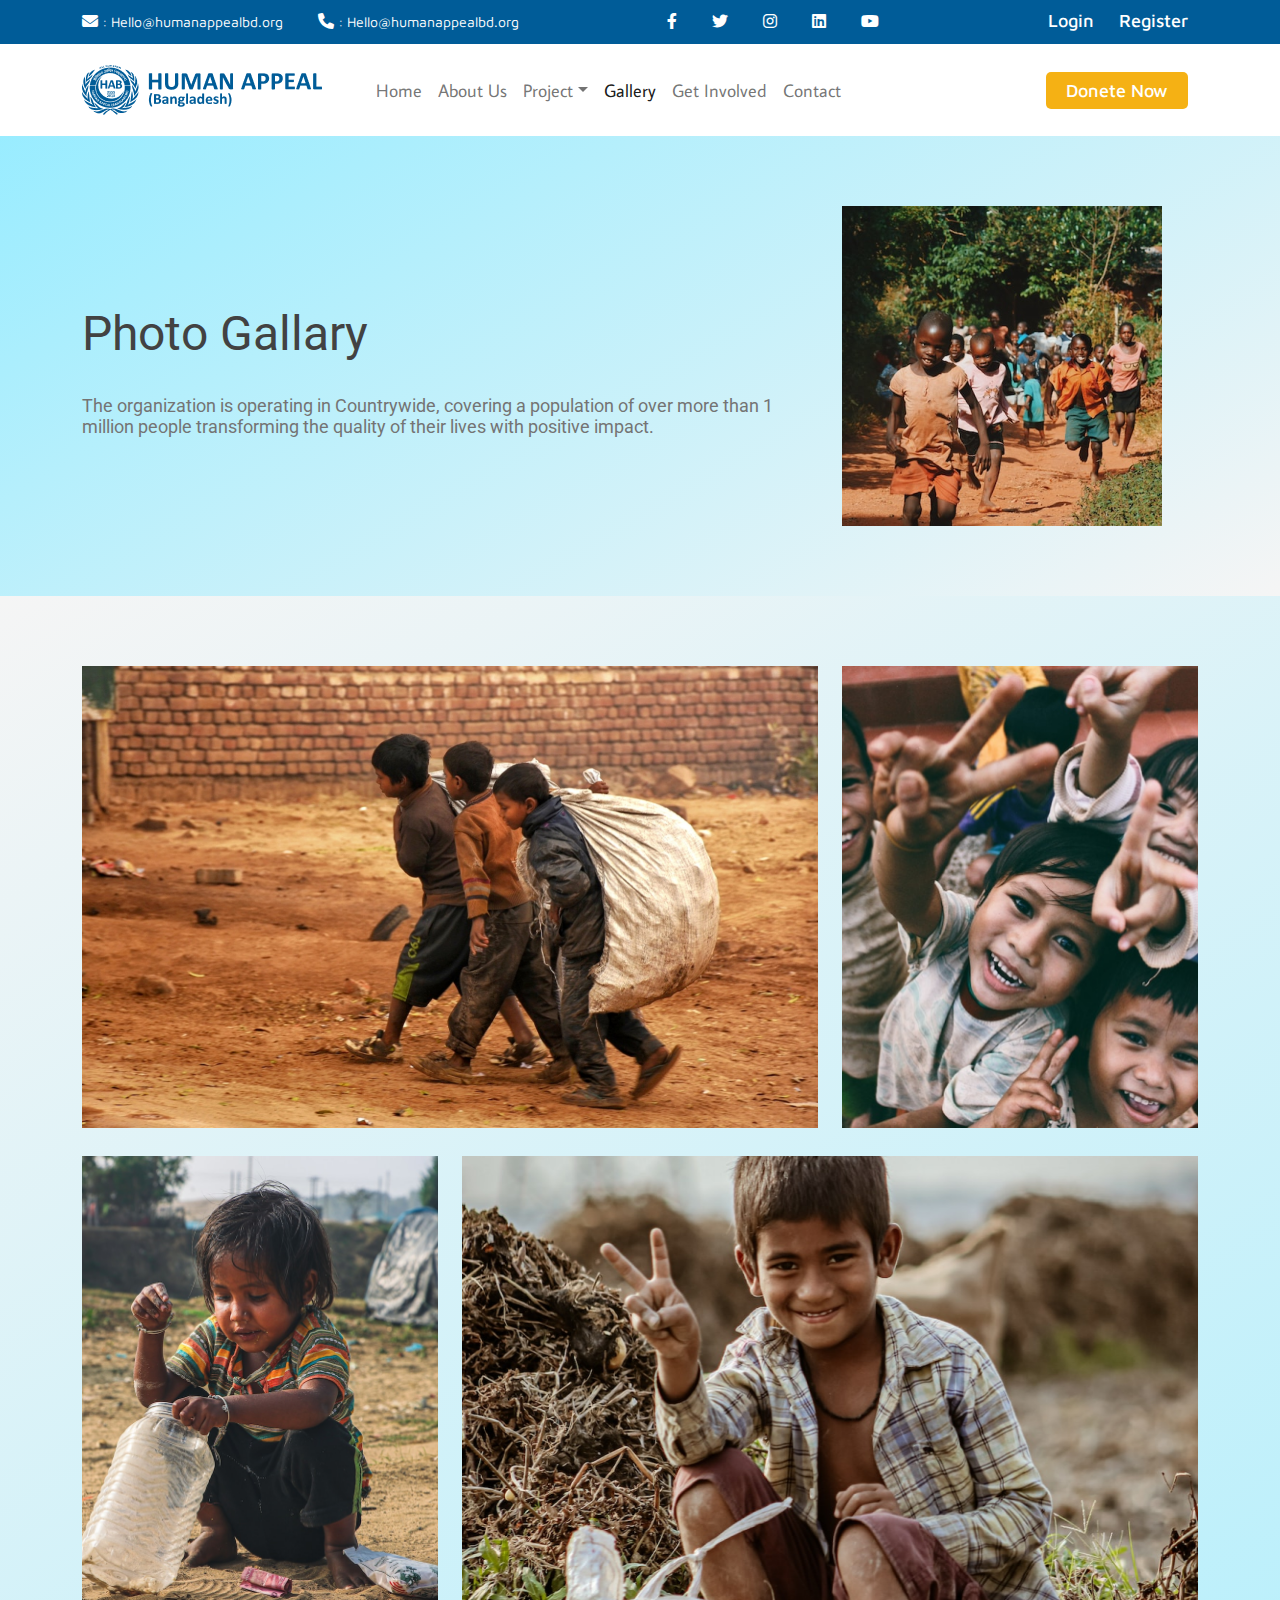
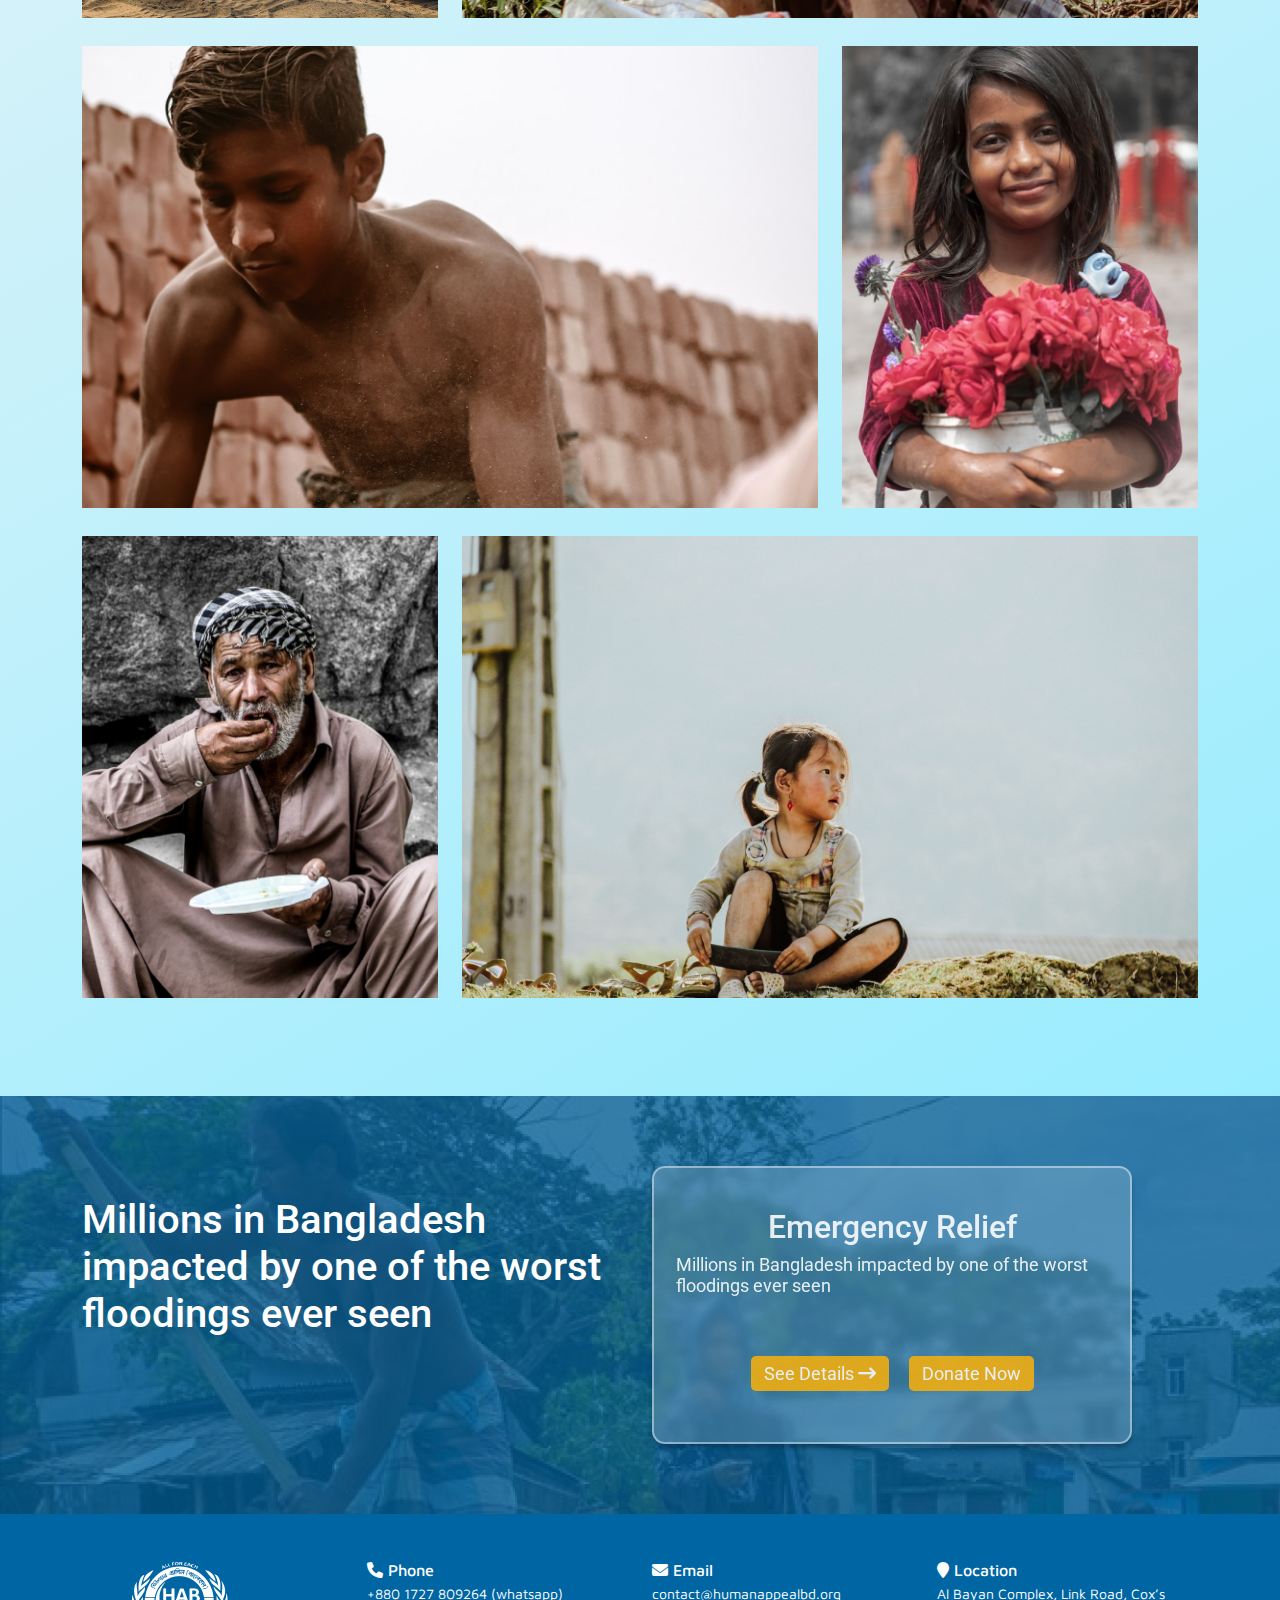
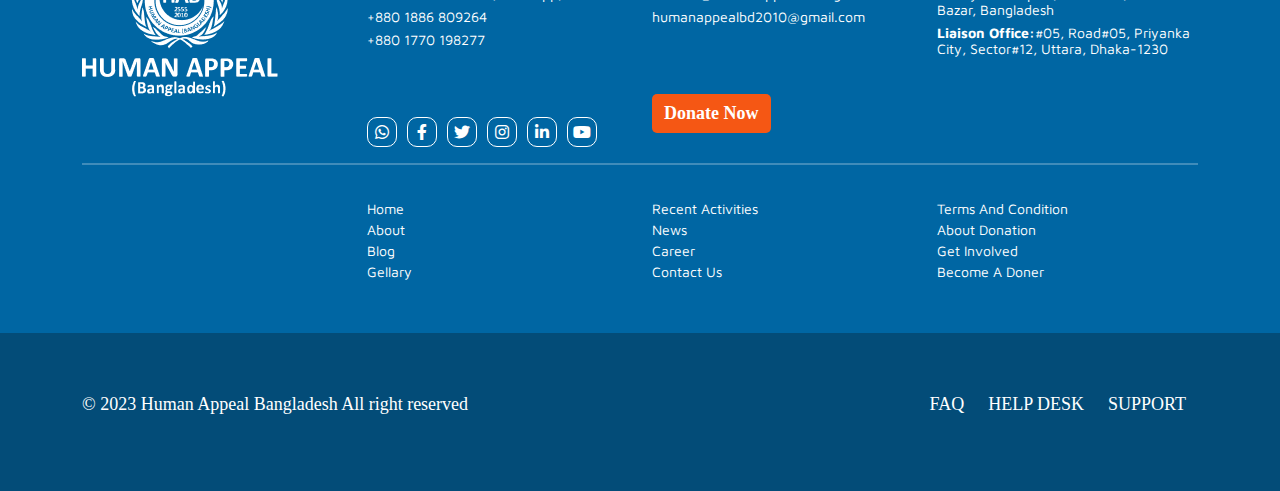
<file: gallery.html>
<!DOCTYPE html>
<html lang="en">
<head>
    <meta charset="UTF-8">
    <meta http-equiv="X-UA-Compatible" content="IE=edge">
    <meta name="viewport" content="width=device-width, initial-scale=1.0">
    <title>Human Appeal</title>
    <!-- fonts-awosame -->
    <link rel="stylesheet" href="./css/all.css">
    <!-- Main style file -->
    <link rel="stylesheet" href="./css/bootstrap.min.css">
    <!-- Main style file -->
    <link rel="stylesheet" href="./css/style.css">
     <!-- Main style file -->
     <link rel="stylesheet" href="./css/responsive.css">
</head>
<body>
    <!-- NABTOP____BAR  Start-->
    <nav class="top-nav">
        <div class="container">
           <div class="row justify-content-between">
                <div class="col-lg-6">
                    <div class="top-info">
                        <p>
                            <span><i class="fa-solid fa-envelope"></i> : Hello@humanappealbd.org</span>
                        </p>
                        <p>
                            <span><i class="fa-solid fa-phone"></i> : Hello@humanappealbd.org</span>
                        </p>
                    </div>
                </div>
                <div class="col-lg-6">
                    <div class="top-social">
                        <div class="social-link">
                            <a href="#"><i class="fa-brands fa-facebook-f"></i></a>
                            <a href="#"><i class="fa-brands fa-twitter"></i></a>
                            <a href="#"><i class="fa-brands fa-instagram"></i></a>
                            <a href="#"><i class="fa-brands fa-linkedin"></i></a>
                            <a href="#"><i class="fa-brands fa-youtube"></i></a>
                        </div>
                        <div class="log_in">
                            <form>
                                <button>Login</button>
                                <button>Register</button>
                            </form>
                        </div>
                    </div>
                </div>
           </div>
        </div>
    </nav>
    <!-- NABTOP____BAR End-->
    <!-- Main NavBar____BAR Start-->
    <nav  class="navbar navbar-expand-lg sticky-top navbar-light py-3">
       <div class="container">
            <a class="navbar-brand" href="#"><img src="./images/logo/logo.png" alt=""></a>
            <button class="navbar-toggler" type="button" data-bs-toggle="collapse" data-bs-target="#navbarNav" aria-controls="navbarNav" >
                <span class="navbar-toggler-icon"></span>
            </button>
            <div class="collapse navbar-collapse hader_nav" id="navbarNav">
                <ul  class="navbar-nav">
                    <li class="nav-item"><a class="nav-link" href="index.html">Home</a></li>
                    <li class="nav-item"><a class="nav-link" href="foundemessage.html">About us</a></li>
                    <li class="nav-item dropdown"><a class="nav-link dropdown-toggle" href="project.html" id="human_appeal" data-bs-toggle="dropdown">Project</a>
                        <ul class="dropdown-menu">
                            <li class="nav-item"><a class="nav-link" href="#">project</a></li>
                            <li class="nav-item"><a class="nav-link" href="#">project</a></li>
                            <li class="nav-item"><a class="nav-link" href="#">project</a></li>
                            <li class="nav-item"><a class="nav-link" href="#">project</a></li>
                            <li class="nav-item"><a class="nav-link" href="#">project</a></li>
                        </ul>
                    </li>
                    <li class="nav-item"><a class="nav-link active" href="gallery.html">Gallery</a></li>
                    <li class="nav-item"><a class="nav-link" href="testmunial.html">Get Involved</a></li>
                    <li class="nav-item"><a class="nav-link" href="contact.html">Contact</a></li>
                </ul>
                <form class="form-inline top-btn  ms-auto">
                    <button class="btn">Donete Now</button>
                </form>
            </div>
       </div>
    </nav>
    <!-- Main NavBar____BAR End-->
    <div class="ourprojectset">
        <div class="container">
            <div class="row">
                <div class="col-lg-8">
                    <div class="ourprojectset-info">
                        <h1>Photo Gallary</h1>
                        <p>The organization is operating in Countrywide, covering a population of over more than 1 million people transforming the quality of their lives with positive impact.</p>
                    </div>
                </div>
                <div class="col-lg-4">
                    <div class="ourprojectser-img">
                        <img src="./images/project/pro1.png" alt="project">
                    </div>
                </div>
            </div>
        </div>
    </div>

    <!-- testmunial section start now  -->
    <section class="testmunial">
        <div class="container">
            <div class="row testmunial-item">
                <div class="col-lg-8">
                    <div class="testi-lg-img">
                        <img src="./images/testmunial/t13.png" alt="t1">
                    </div>
                </div>
                <div class="col-lg-4">
                    <div class="testi-md-img">
                        <img src="./images/testmunial/t15.png" alt="t1">
                    </div>
                </div>                
            </div>
            <div class="row testmunial-item">
                <div class="col-lg-4">
                    <div class="testi-md-img">
                        <img src="./images/testmunial/t16.png" alt="t1">
                    </div>
                </div> 
                <div class="col-lg-8">
                    <div class="testi-lg-img">
                        <img src="./images/testmunial/t14.png" alt="t1">
                    </div>
                </div>               
            </div>
            <div class="row testmunial-item">
                <div class="col-lg-8">
                    <div class="testi-lg-img">
                        <img src="./images/testmunial/t9.png" alt="t1">
                    </div>
                </div>
                <div class="col-lg-4">
                    <div class="testi-md-img">
                        <img src="./images/testmunial/t10.png" alt="t1">
                    </div>
                </div>                
            </div>
            <div class="row testmunial-item">
                <div class="col-lg-4">
                    <div class="testi-md-img">
                        <img src="./images/testmunial/t11.png" alt="t1">
                    </div>
                </div> 
                <div class="col-lg-8">
                    <div class="testi-lg-img">
                        <img src="./images/testmunial/t12.png" alt="t1">
                    </div>
                </div>               
            </div>
        </div>
    </section>
    <!-- textmunial section end now  -->

    <!-- emergency NavBar____BAR End-->
    <section class="emergency">
        <div class="container">
            <div class="row">
                <div class="col-lg-6">
                    <div class="emergency_left">
                        <h2>Millions in Bangladesh impacted by one of the worst floodings ever seen</h2>
                    </div>
                </div>
                <div class="col-lg-6">
                    <div class="emergency_right">
                        <h2 class="text-center">Emergency Relief</h2>
                        <p>Millions in Bangladesh impacted by one of the worst floodings ever seen</p>
                        <div class="energency_btn">
                            <button class="btn">See Details <i class="fa-solid fa-arrow-right-long"></i></button>
                            <button class="btn">Donate Now</button>
                        </div>
                    </div>
                </div>
            </div>
        </div>
      </section>
      <!-- emergency NavBar____BAR End-->
    
    <!-- footer section part start now -->
    <footer>
        <div class="footer-top">
            <div class="container">
                <div class="row">
                    <div class="col-lg-3">
                        <div class="widget-item">
                            <div class="footer-img">
                               <a href="#"> <img src="./images/logo/flogo.png" alt="flogo"></a>
                            </div>
                        </div>
                    </div>
                    <div class="col-lg-3">
                        <div class="widget-item">
                            <h4><i class="fa-solid fa-phone"></i> Phone</h4>
                            <div class="footer-info">
                                <p>+880 1727 809264 (whatsapp)</p>
                                <p>+880 1886 809264 </p>
                                <p>+880 1770 198277</p>
                            </div>
                            <div class="footer-social-link">
                                <a href="#"><i class="fa-brands fa-whatsapp"></i></a>
                                <a href="#"><i class="fa-brands fa-facebook-f"></i></a>
                                <a href="#"><i class="fa-brands fa-twitter"></i></a>
                                <a href="#"><i class="fa-brands fa-instagram"></i></a>
                                <a href="#"><i class="fa-brands fa-linkedin-in"></i></a>
                                <a href="#"><i class="fa-brands fa-youtube"></i></a>                                
                            </div>
                        </div>
                    </div>
                    <div class="col-lg-3">
                        <div class="widget-item">
                            <h4><i class="fa-solid fa-envelope"></i> Email</h4>
                            <div class="footer-info">
                                <p>contact@humanappealbd.org</p>
                                <p>humanappealbd2010@gmail.com</p>
                            </div>
                        </div>
                        <div class="footer-btn">
                            <a href="#">Donate Now</a>
                        </div>
                    </div>
                    <div class="col-lg-3">
                        <div class="widget-item">
                            <h4><i class="fa-solid fa-location-pin"></i> Location</h4>
                            <div class="footer-info">
                                <p>Al Bayan Complex, Link Road, Cox’s Bazar, Bangladesh</p>
                                <p><strong>Liaison Office:</strong>#05, Road#05, Priyanka City, Sector#12, Uttara, Dhaka-1230</p>
                            </div>
                        </div>
                    </div>
                </div>
                <hr>
                <div class="row">
                    <div class="col-lg-3">
                        <div class="widget-item">
                           <div class="pages-link">
                                
                           </div>
                        </div>
                    </div>
                    <div class="col-lg-3">
                        <div class="widget-item">
                           <div class="pages-link">
                                <a href="#">Home</a>
                                <a href="#">About</a>
                                <a href="#">Blog</a>
                                <a href="#">Gellary</a>
                           </div>
                        </div>
                    </div>
                    <div class="col-lg-3">
                        <div class="widget-item">
                           <div class="pages-link">
                                <a href="#">Recent Activities</a>
                                <a href="#">News</a>
                                <a href="#">Career</a>
                                <a href="#">Contact Us</a>
                           </div>
                        </div>
                    </div>
                    <div class="col-lg-3">
                        <div class="widget-item">
                           <div class="pages-link">
                                <a href="#">Terms and Condition</a>
                                <a href="#">About donation</a>
                                <a href="#">Get Involved</a>
                                <a href="#">Become a doner</a>
                           </div>
                        </div>
                    </div>
                </div>
            </div>
        </div>
        <div class="main-footer">
            <div class="container">
                <div class="row">
                    <div class="col-lg-6">
                        <div class="footer-copy-right-text">
                            <p>© 2023 Human Appeal Bangladesh All right reserved</p>
                        </div>
                    </div>
                    <div class="col-lg-6">
                        <div class="footer-right-link">
                            <a href="#">FAQ</a>
                            <a href="#">HELP DESK</a>
                            <a href="#">SUPPORT</a>            
                        </div>
                    </div>
                </div>
            </div>
        </div>
    </footer>
    <!-- footer section part end now -->


   

    <script src="js/bootstrap.bundle.min.js"></script>
</body>
</html>
</file>
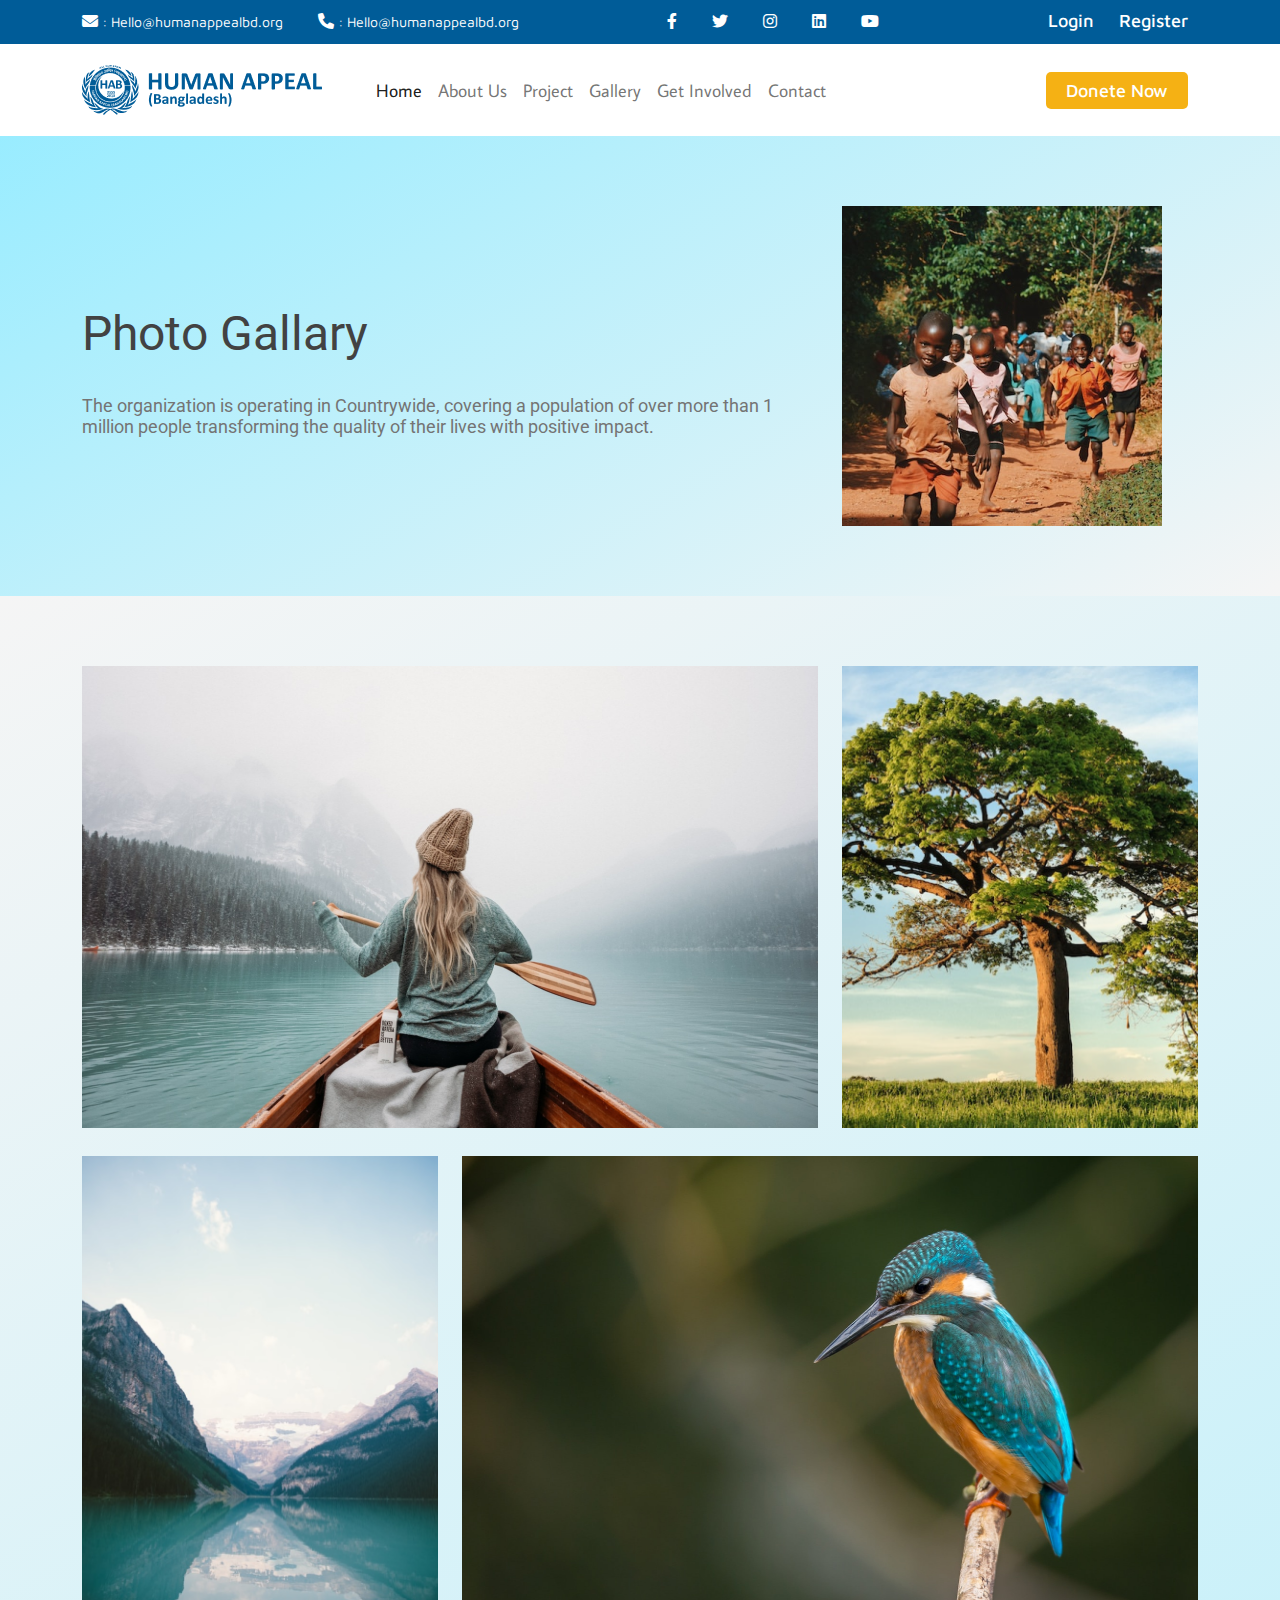
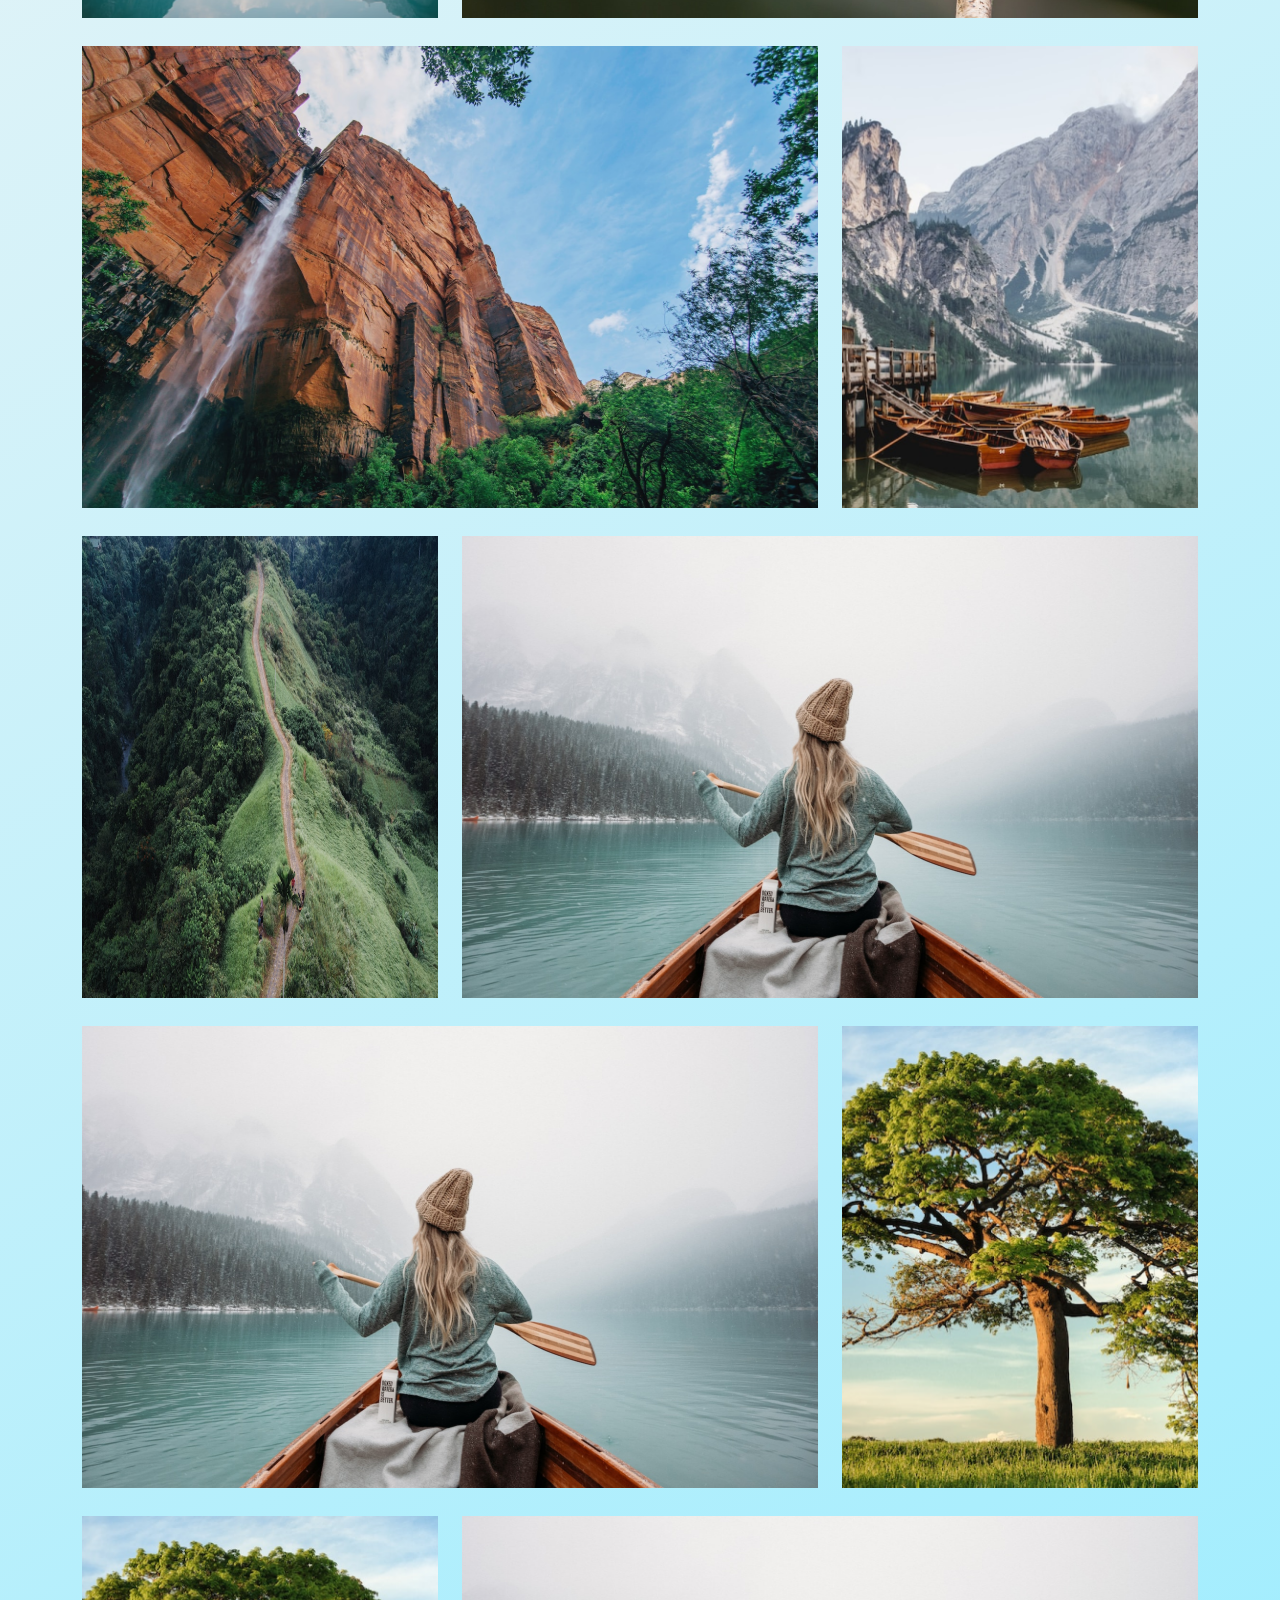
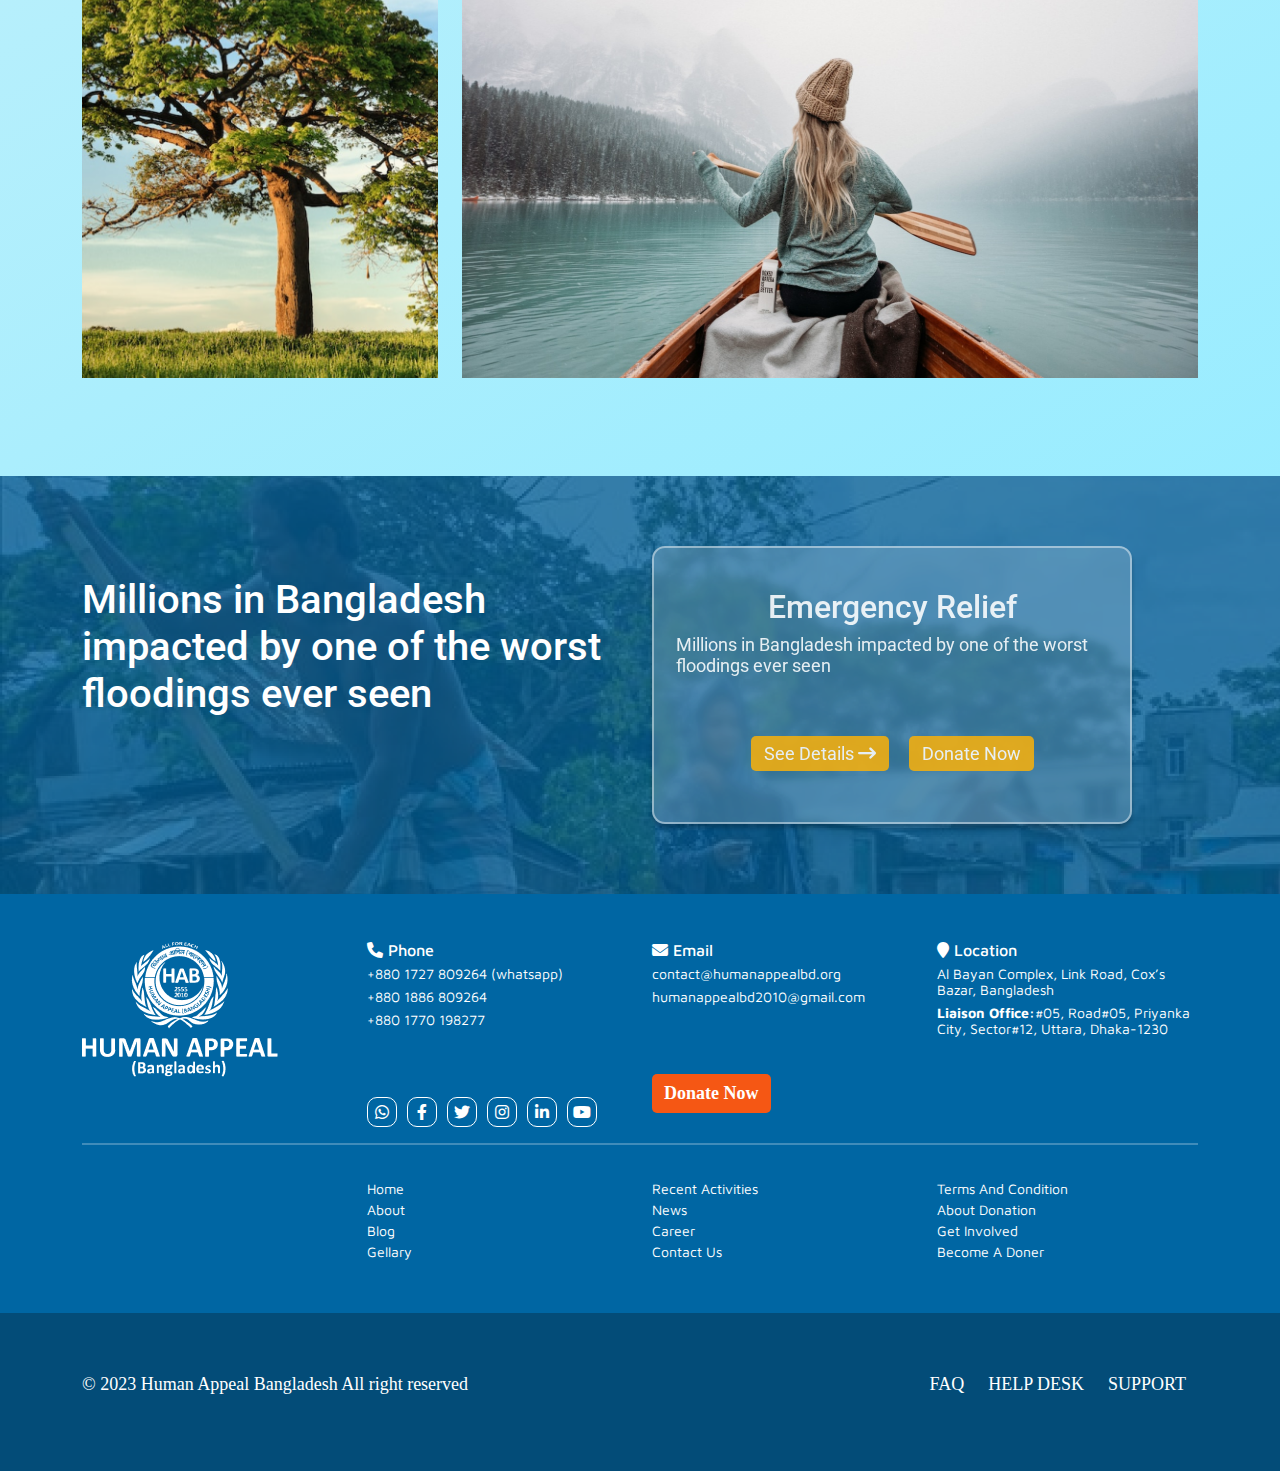
<file: gellary.html>
<!DOCTYPE html>
<html lang="en">
<head>
    <meta charset="UTF-8">
    <meta http-equiv="X-UA-Compatible" content="IE=edge">
    <meta name="viewport" content="width=device-width, initial-scale=1.0">
    <title>Human Appeal</title>
    <!-- fonts-awosame -->
    <link rel="stylesheet" href="./css/all.css">
    <!-- Main style file -->
    <link rel="stylesheet" href="./css/bootstrap.min.css">
    <!-- Main style file -->
    <link rel="stylesheet" href="./css/style.css">
     <!-- Main style file -->
     <link rel="stylesheet" href="./css/responsive.css">
</head>
<body>
    <!-- NABTOP____BAR  Start-->
    <nav class="top-nav">
        <div class="container">
           <div class="row justify-content-between">
                <div class="col-lg-6">
                    <div class="top-info">
                        <p>
                            <span><i class="fa-solid fa-envelope"></i> : Hello@humanappealbd.org</span>
                        </p>
                        <p>
                            <span><i class="fa-solid fa-phone"></i> : Hello@humanappealbd.org</span>
                        </p>
                    </div>
                </div>
                <div class="col-lg-6">
                    <div class="top-social">
                        <div class="social-link">
                            <a href="#"><i class="fa-brands fa-facebook-f"></i></a>
                            <a href="#"><i class="fa-brands fa-twitter"></i></a>
                            <a href="#"><i class="fa-brands fa-instagram"></i></a>
                            <a href="#"><i class="fa-brands fa-linkedin"></i></a>
                            <a href="#"><i class="fa-brands fa-youtube"></i></a>
                        </div>
                        <div class="log_in">
                            <form>
                                <button>Login</button>
                                <button>Register</button>
                            </form>
                        </div>
                    </div>
                </div>
           </div>
        </div>
    </nav>
    <!-- NABTOP____BAR End-->
    <!-- Main NavBar____BAR Start-->
    <nav  class="navbar navbar-expand-lg sticky-top navbar-light py-3">
       <div class="container">
            <a class="navbar-brand" href="#"><img src="./images/logo/logo.png" alt=""></a>
            <button class="navbar-toggler" type="button" data-bs-toggle="collapse" data-bs-target="#navbarNav" aria-controls="navbarNav" >
                <span class="navbar-toggler-icon"></span>
            </button>
            <div class="collapse navbar-collapse hader_nav" id="navbarNav">
                <ul  class="navbar-nav">
                    <li class="nav-item"><a class="nav-link active" href="#">Home</a></li>
                    <li class="nav-item"><a class="nav-link" href="#">About us</a></li>
                    <li class="nav-item"><a class="nav-link" href="#">Project</a></li>
                    <li class="nav-item"><a class="nav-link" href="#">Gallery</a></li>
                    <li class="nav-item"><a class="nav-link" href="#">Get Involved</a></li>
                    <li class="nav-item"><a class="nav-link" href="#">Contact</a></li>
                </ul>
                <form class="form-inline top-btn  ms-auto">
                    <button class="btn">Donete Now</button>
                </form>
            </div>
       </div>
    </nav>
    <!-- Main NavBar____BAR End-->
    <div class="ourprojectset">
        <div class="container">
            <div class="row">
                <div class="col-lg-8">
                    <div class="ourprojectset-info">
                        <h1>Photo Gallary</h1>
                        <p>The organization is operating in Countrywide, covering a population of over more than 1 million people transforming the quality of their lives with positive impact.</p>
                    </div>
                </div>
                <div class="col-lg-4">
                    <div class="ourprojectser-img">
                        <img src="./images/project/pro1.png" alt="project">
                    </div>
                </div>
            </div>
        </div>
    </div>

    <!-- testmunial section start now  -->
    <section class="testmunial">
        <div class="container">
            <div class="row testmunial-item">
                <div class="col-lg-8">
                    <div class="testi-lg-img">
                        <img src="./images/testmunial/t1.png" alt="t1">
                    </div>
                </div>
                <div class="col-lg-4">
                    <div class="testi-md-img">
                        <img src="./images/testmunial/t3.png" alt="t1">
                    </div>
                </div>                
            </div>
            <div class="row testmunial-item">
                <div class="col-lg-4">
                    <div class="testi-md-img">
                        <img src="./images/testmunial/t5.png" alt="t1">
                    </div>
                </div> 
                <div class="col-lg-8">
                    <div class="testi-lg-img">
                        <img src="./images/testmunial/t7.png" alt="t1">
                    </div>
                </div>               
            </div>
            <div class="row testmunial-item">
                <div class="col-lg-8">
                    <div class="testi-lg-img">
                        <img src="./images/testmunial/t2.png" alt="t1">
                    </div>
                </div>
                <div class="col-lg-4">
                    <div class="testi-md-img">
                        <img src="./images/testmunial/t6.png" alt="t1">
                    </div>
                </div>                
            </div>
            <div class="row testmunial-item">
                <div class="col-lg-4">
                    <div class="testi-md-img">
                        <img src="./images/testmunial/t8.png" alt="t1">
                    </div>
                </div> 
                <div class="col-lg-8">
                    <div class="testi-lg-img">
                        <img src="./images/testmunial/t1.png" alt="t1">
                    </div>
                </div>               
            </div>
            <div class="row testmunial-item">
                <div class="col-lg-8">
                    <div class="testi-lg-img">
                        <img src="./images/testmunial/t1.png" alt="t1">
                    </div>
                </div>
                <div class="col-lg-4">
                    <div class="testi-md-img">
                        <img src="./images/testmunial/t3.png" alt="t1">
                    </div>
                </div>                
            </div>
            <div class="row testmunial-item">
                <div class="col-lg-4">
                    <div class="testi-md-img">
                        <img src="./images/testmunial/t3.png" alt="t1">
                    </div>
                </div> 
                <div class="col-lg-8">
                    <div class="testi-lg-img">
                        <img src="./images/testmunial/t1.png" alt="t1">
                    </div>
                </div>               
            </div>
        </div>
    </section>
    <!-- textmunial section end now  -->

    <!-- emergency NavBar____BAR End-->
    <section class="emergency">
        <div class="container">
            <div class="row">
                <div class="col-lg-6">
                    <div class="emergency_left">
                        <h2>Millions in Bangladesh impacted by one of the worst floodings ever seen</h2>
                    </div>
                </div>
                <div class="col-lg-6">
                    <div class="emergency_right">
                        <h2 class="text-center">Emergency Relief</h2>
                        <p>Millions in Bangladesh impacted by one of the worst floodings ever seen</p>
                        <div class="energency_btn">
                            <button class="btn">See Details <i class="fa-solid fa-arrow-right-long"></i></button>
                            <button class="btn">Donate Now</button>
                        </div>
                    </div>
                </div>
            </div>
        </div>
      </section>
      <!-- emergency NavBar____BAR End-->
    
    <!-- footer section part start now -->
    <footer>
        <div class="footer-top">
            <div class="container">
                <div class="row">
                    <div class="col-lg-3">
                        <div class="widget-item">
                            <div class="footer-img">
                               <a href="#"> <img src="./images/logo/flogo.png" alt="flogo"></a>
                            </div>
                        </div>
                    </div>
                    <div class="col-lg-3">
                        <div class="widget-item">
                            <h4><i class="fa-solid fa-phone"></i> Phone</h4>
                            <div class="footer-info">
                                <p>+880 1727 809264 (whatsapp)</p>
                                <p>+880 1886 809264 </p>
                                <p>+880 1770 198277</p>
                            </div>
                            <div class="footer-social-link">
                                <a href="#"><i class="fa-brands fa-whatsapp"></i></a>
                                <a href="#"><i class="fa-brands fa-facebook-f"></i></a>
                                <a href="#"><i class="fa-brands fa-twitter"></i></a>
                                <a href="#"><i class="fa-brands fa-instagram"></i></a>
                                <a href="#"><i class="fa-brands fa-linkedin-in"></i></a>
                                <a href="#"><i class="fa-brands fa-youtube"></i></a>                                
                            </div>
                        </div>
                    </div>
                    <div class="col-lg-3">
                        <div class="widget-item">
                            <h4><i class="fa-solid fa-envelope"></i> Email</h4>
                            <div class="footer-info">
                                <p>contact@humanappealbd.org</p>
                                <p>humanappealbd2010@gmail.com</p>
                            </div>
                        </div>
                        <div class="footer-btn">
                            <a href="#">Donate Now</a>
                        </div>
                    </div>
                    <div class="col-lg-3">
                        <div class="widget-item">
                            <h4><i class="fa-solid fa-location-pin"></i> Location</h4>
                            <div class="footer-info">
                                <p>Al Bayan Complex, Link Road, Cox’s Bazar, Bangladesh</p>
                                <p><strong>Liaison Office:</strong>#05, Road#05, Priyanka City, Sector#12, Uttara, Dhaka-1230</p>
                            </div>
                        </div>
                    </div>
                </div>
                <hr>
                <div class="row">
                    <div class="col-lg-3">
                        <div class="widget-item">
                           <div class="pages-link">
                                
                           </div>
                        </div>
                    </div>
                    <div class="col-lg-3">
                        <div class="widget-item">
                           <div class="pages-link">
                                <a href="#">Home</a>
                                <a href="#">About</a>
                                <a href="#">Blog</a>
                                <a href="#">Gellary</a>
                           </div>
                        </div>
                    </div>
                    <div class="col-lg-3">
                        <div class="widget-item">
                           <div class="pages-link">
                                <a href="#">Recent Activities</a>
                                <a href="#">News</a>
                                <a href="#">Career</a>
                                <a href="#">Contact Us</a>
                           </div>
                        </div>
                    </div>
                    <div class="col-lg-3">
                        <div class="widget-item">
                           <div class="pages-link">
                                <a href="#">Terms and Condition</a>
                                <a href="#">About donation</a>
                                <a href="#">Get Involved</a>
                                <a href="#">Become a doner</a>
                           </div>
                        </div>
                    </div>
                </div>
            </div>
        </div>
        <div class="main-footer">
            <div class="container">
                <div class="row">
                    <div class="col-lg-6">
                        <div class="footer-copy-right-text">
                            <p>© 2023 Human Appeal Bangladesh All right reserved</p>
                        </div>
                    </div>
                    <div class="col-lg-6">
                        <div class="footer-right-link">
                            <a href="#">FAQ</a>
                            <a href="#">HELP DESK</a>
                            <a href="#">SUPPORT</a>            
                        </div>
                    </div>
                </div>
            </div>
        </div>
    </footer>
    <!-- footer section part end now -->


   

    <script src="js/bootstrap.bundle.min.js"></script>
</body>
</html>
</file>
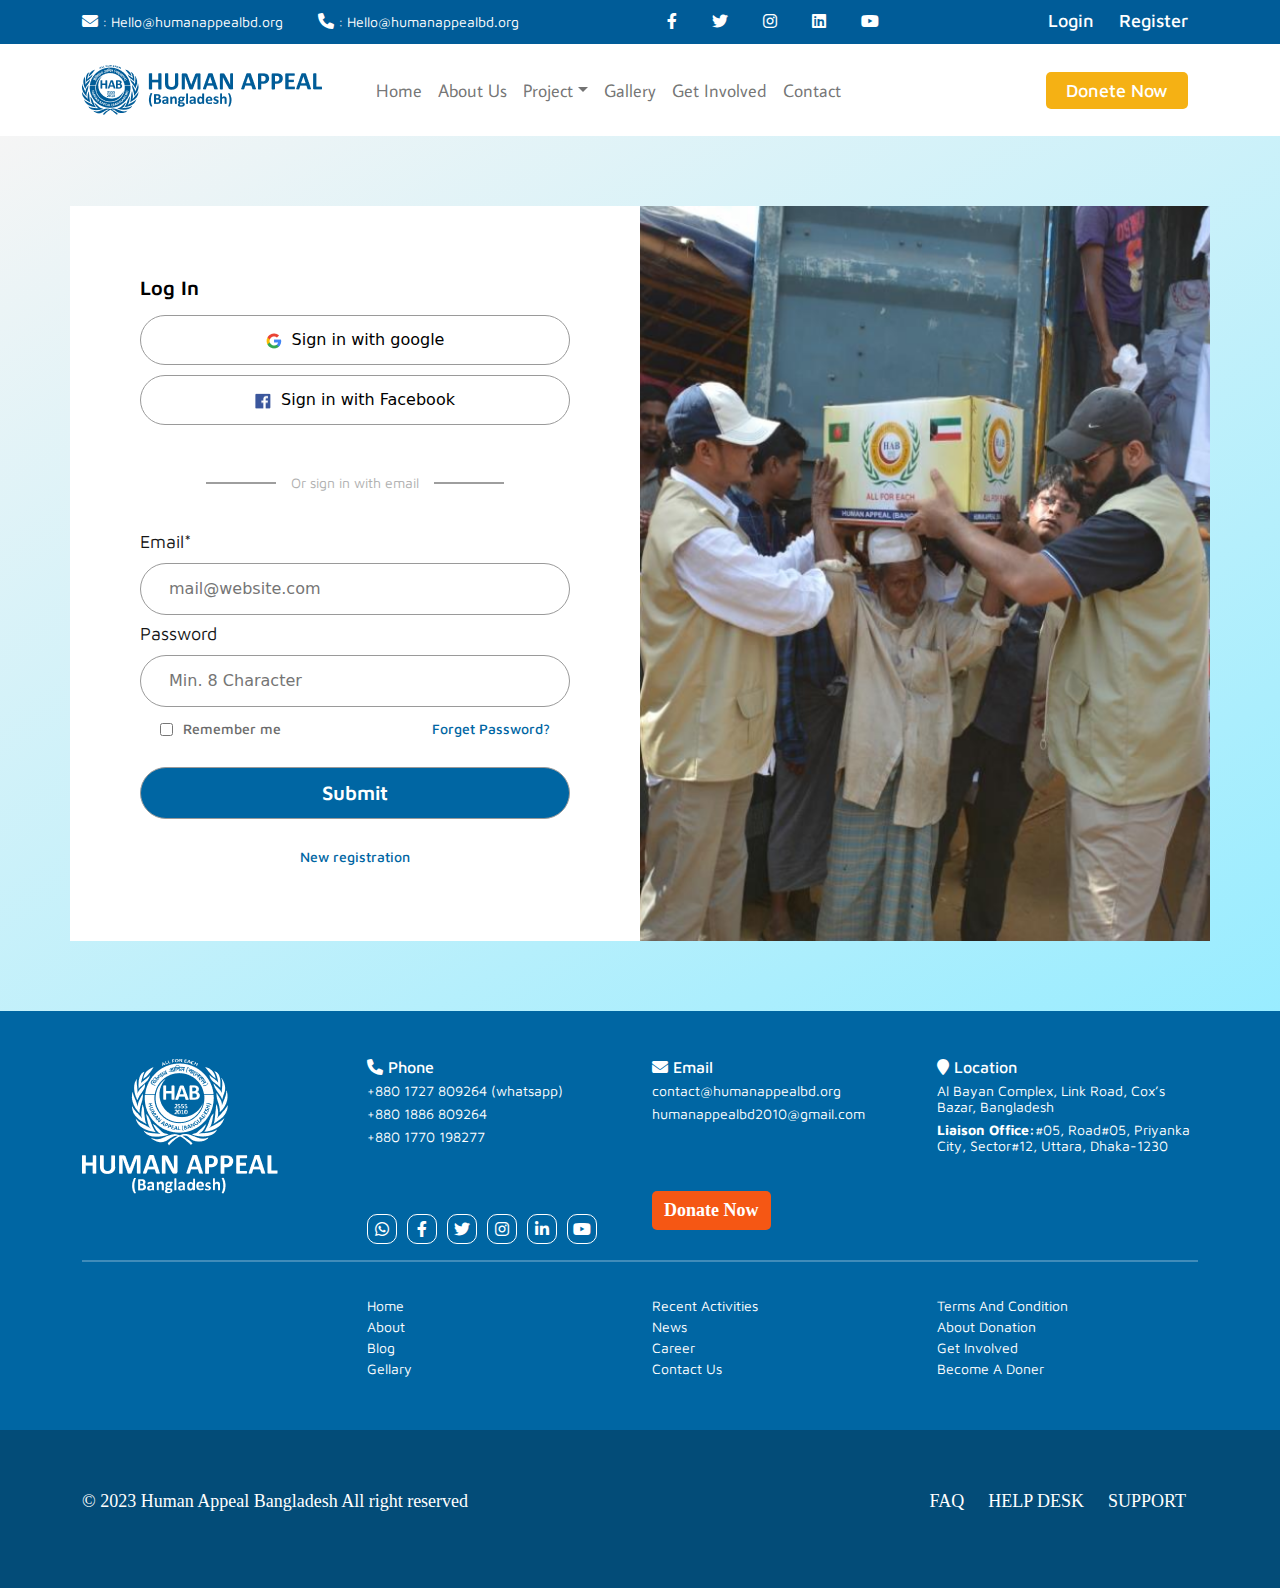
<file: login.html>
<!DOCTYPE html>
<html lang="en">
<head>
    <meta charset="UTF-8">
    <meta http-equiv="X-UA-Compatible" content="IE=edge">
    <meta name="viewport" content="width=device-width, initial-scale=1.0">
    <title>Human Appeal</title>
    <!-- fonts-awosame -->
    <link rel="stylesheet" href="./css/all.css">
    <!-- Main style file -->
    <link rel="stylesheet" href="./css/bootstrap.min.css">
    <!-- Main style file -->
    <link rel="stylesheet" href="./css/style.css">
     <!-- Main style file -->
     <link rel="stylesheet" href="./css/responsive.css">
</head>
<body>
    <!-- NABTOP____BAR  Start-->
    <nav class="top-nav">
        <div class="container">
           <div class="row justify-content-between">
                <div class="col-lg-6">
                    <div class="top-info">
                        <p>
                            <span><i class="fa-solid fa-envelope"></i> : Hello@humanappealbd.org</span>
                        </p>
                        <p>
                            <span><i class="fa-solid fa-phone"></i> : Hello@humanappealbd.org</span>
                        </p>
                    </div>
                </div>
                <div class="col-lg-6">
                    <div class="top-social">
                        <div class="social-link">
                            <a href="#"><i class="fa-brands fa-facebook-f"></i></a>
                            <a href="#"><i class="fa-brands fa-twitter"></i></a>
                            <a href="#"><i class="fa-brands fa-instagram"></i></a>
                            <a href="#"><i class="fa-brands fa-linkedin"></i></a>
                            <a href="#"><i class="fa-brands fa-youtube"></i></a>
                        </div>
                        <div class="log_in">
                            <form>
                                <button>Login</button>
                                <button>Register</button>
                            </form>
                        </div>
                    </div>
                </div>
           </div>
        </div>
    </nav>
    <!-- NABTOP____BAR End-->
    <!-- Main NavBar____BAR Start-->
    <nav  class="navbar navbar-expand-lg sticky-top navbar-light py-3">
       <div class="container">
            <a class="navbar-brand" href="#"><img src="./images/logo/logo.png" alt=""></a>
            <button class="navbar-toggler" type="button" data-bs-toggle="collapse" data-bs-target="#navbarNav" aria-controls="navbarNav" >
                <span class="navbar-toggler-icon"></span>
            </button>
            <div class="collapse navbar-collapse hader_nav" id="navbarNav">
                <ul  class="navbar-nav">
                    <li class="nav-item"><a class="nav-link" href="index.html">Home</a></li>
                    <li class="nav-item"><a class="nav-link" href="foundemessage.html">About us</a></li>
                    <li class="nav-item dropdown"><a class="nav-link dropdown-toggle" href="project.html" id="human_appeal" data-bs-toggle="dropdown">Project</a>
                        <ul class="dropdown-menu">
                            <li class="nav-item"><a class="nav-link" href="#">project</a></li>
                            <li class="nav-item"><a class="nav-link" href="#">project</a></li>
                            <li class="nav-item"><a class="nav-link" href="#">project</a></li>
                            <li class="nav-item"><a class="nav-link" href="#">project</a></li>
                            <li class="nav-item"><a class="nav-link" href="#">project</a></li>
                        </ul>
                    </li>
                    <li class="nav-item"><a class="nav-link" href="gallery.html">Gallery</a></li>
                    <li class="nav-item"><a class="nav-link" href="testmunial.html">Get Involved</a></li>
                    <li class="nav-item"><a class="nav-link" href="contact.html">Contact</a></li>
                </ul>
                <form class="form-inline top-btn  ms-auto">
                    <button class="btn">Donete Now</button>
                </form>
            </div>
       </div>
    </nav>
    <!-- Main NavBar____BAR End-->
    <section class="login">
        <div class="container">
            <div class="row">
                <div class="col-lg-6">
                    <div class="login-boxs">
                        <h3>Log In</h3>
                        <div class="openwidth">
                            <button><img src="./images/logo/g.png" alt="g">Sign in with google</button>
                            <button><img src="./images/logo/f.png" alt="g">Sign in with Facebook</button>
                            <a href="#">Or sign in with email</a>
                        </div>
                        <div class="login_box">
                            <label for="email">Email*</label>
                            <input type="email" placeholder="mail@website.com">
                            <label for="email">Password</label>
                            <input type="password*" placeholder="Min. 8 Character">
                            <div class="pass_for">
                                <label for="checkbox"> <input id="checkbox" type="checkbox">Remember me</label>
                                <a href="#">Forget Password?</a>
                            </div>
                            <input type="submit">
                            <a href="#">New registration</a>
                        </div>
                    </div>
                </div>
                <div class="col-lg-6">
                    <div class="login_img">
                        <img src="./images/others/log.png" alt="log">
                    </div>
                </div>
            </div>
        </div>
    </section>


    <!-- footer section part start now -->
    <footer>
        <div class="footer-top">
            <div class="container">
                <div class="row">
                    <div class="col-lg-3">
                        <div class="widget-item">
                            <div class="footer-img">
                               <a href="#"> <img src="./images/logo/flogo.png" alt="flogo"></a>
                            </div>
                        </div>
                    </div>
                    <div class="col-lg-3">
                        <div class="widget-item">
                            <h4><i class="fa-solid fa-phone"></i> Phone</h4>
                            <div class="footer-info">
                                <p>+880 1727 809264 (whatsapp)</p>
                                <p>+880 1886 809264 </p>
                                <p>+880 1770 198277</p>
                            </div>
                            <div class="footer-social-link">
                                <a href="#"><i class="fa-brands fa-whatsapp"></i></a>
                                <a href="#"><i class="fa-brands fa-facebook-f"></i></a>
                                <a href="#"><i class="fa-brands fa-twitter"></i></a>
                                <a href="#"><i class="fa-brands fa-instagram"></i></a>
                                <a href="#"><i class="fa-brands fa-linkedin-in"></i></a>
                                <a href="#"><i class="fa-brands fa-youtube"></i></a>                                
                            </div>
                        </div>
                    </div>
                    <div class="col-lg-3">
                        <div class="widget-item">
                            <h4><i class="fa-solid fa-envelope"></i> Email</h4>
                            <div class="footer-info">
                                <p>contact@humanappealbd.org</p>
                                <p>humanappealbd2010@gmail.com</p>
                            </div>
                        </div>
                        <div class="footer-btn">
                            <a href="#">Donate Now</a>
                        </div>
                    </div>
                    <div class="col-lg-3">
                        <div class="widget-item">
                            <h4><i class="fa-solid fa-location-pin"></i> Location</h4>
                            <div class="footer-info">
                                <p>Al Bayan Complex, Link Road, Cox’s Bazar, Bangladesh</p>
                                <p><strong>Liaison Office:</strong>#05, Road#05, Priyanka City, Sector#12, Uttara, Dhaka-1230</p>
                            </div>
                        </div>
                    </div>
                </div>
                <hr>
                <div class="row">
                    <div class="col-lg-3">
                        <div class="widget-item">
                           <div class="pages-link">
                                
                           </div>
                        </div>
                    </div>
                    <div class="col-lg-3">
                        <div class="widget-item">
                           <div class="pages-link">
                                <a href="#">Home</a>
                                <a href="#">About</a>
                                <a href="#">Blog</a>
                                <a href="#">Gellary</a>
                           </div>
                        </div>
                    </div>
                    <div class="col-lg-3">
                        <div class="widget-item">
                           <div class="pages-link">
                                <a href="#">Recent Activities</a>
                                <a href="#">News</a>
                                <a href="#">Career</a>
                                <a href="#">Contact Us</a>
                           </div>
                        </div>
                    </div>
                    <div class="col-lg-3">
                        <div class="widget-item">
                           <div class="pages-link">
                                <a href="#">Terms and Condition</a>
                                <a href="#">About donation</a>
                                <a href="#">Get Involved</a>
                                <a href="#">Become a doner</a>
                           </div>
                        </div>
                    </div>
                </div>
            </div>
        </div>
        <div class="main-footer">
            <div class="container">
                <div class="row">
                    <div class="col-lg-6">
                        <div class="footer-copy-right-text">
                            <p>© 2023 Human Appeal Bangladesh All right reserved</p>
                        </div>
                    </div>
                    <div class="col-lg-6">
                        <div class="footer-right-link">
                            <a href="#">FAQ</a>
                            <a href="#">HELP DESK</a>
                            <a href="#">SUPPORT</a>            
                        </div>
                    </div>
                </div>
            </div>
        </div>
    </footer>
    <!-- footer section part end now -->


   

    <script src="js/bootstrap.bundle.min.js"></script>
</body>
</html>
</file>
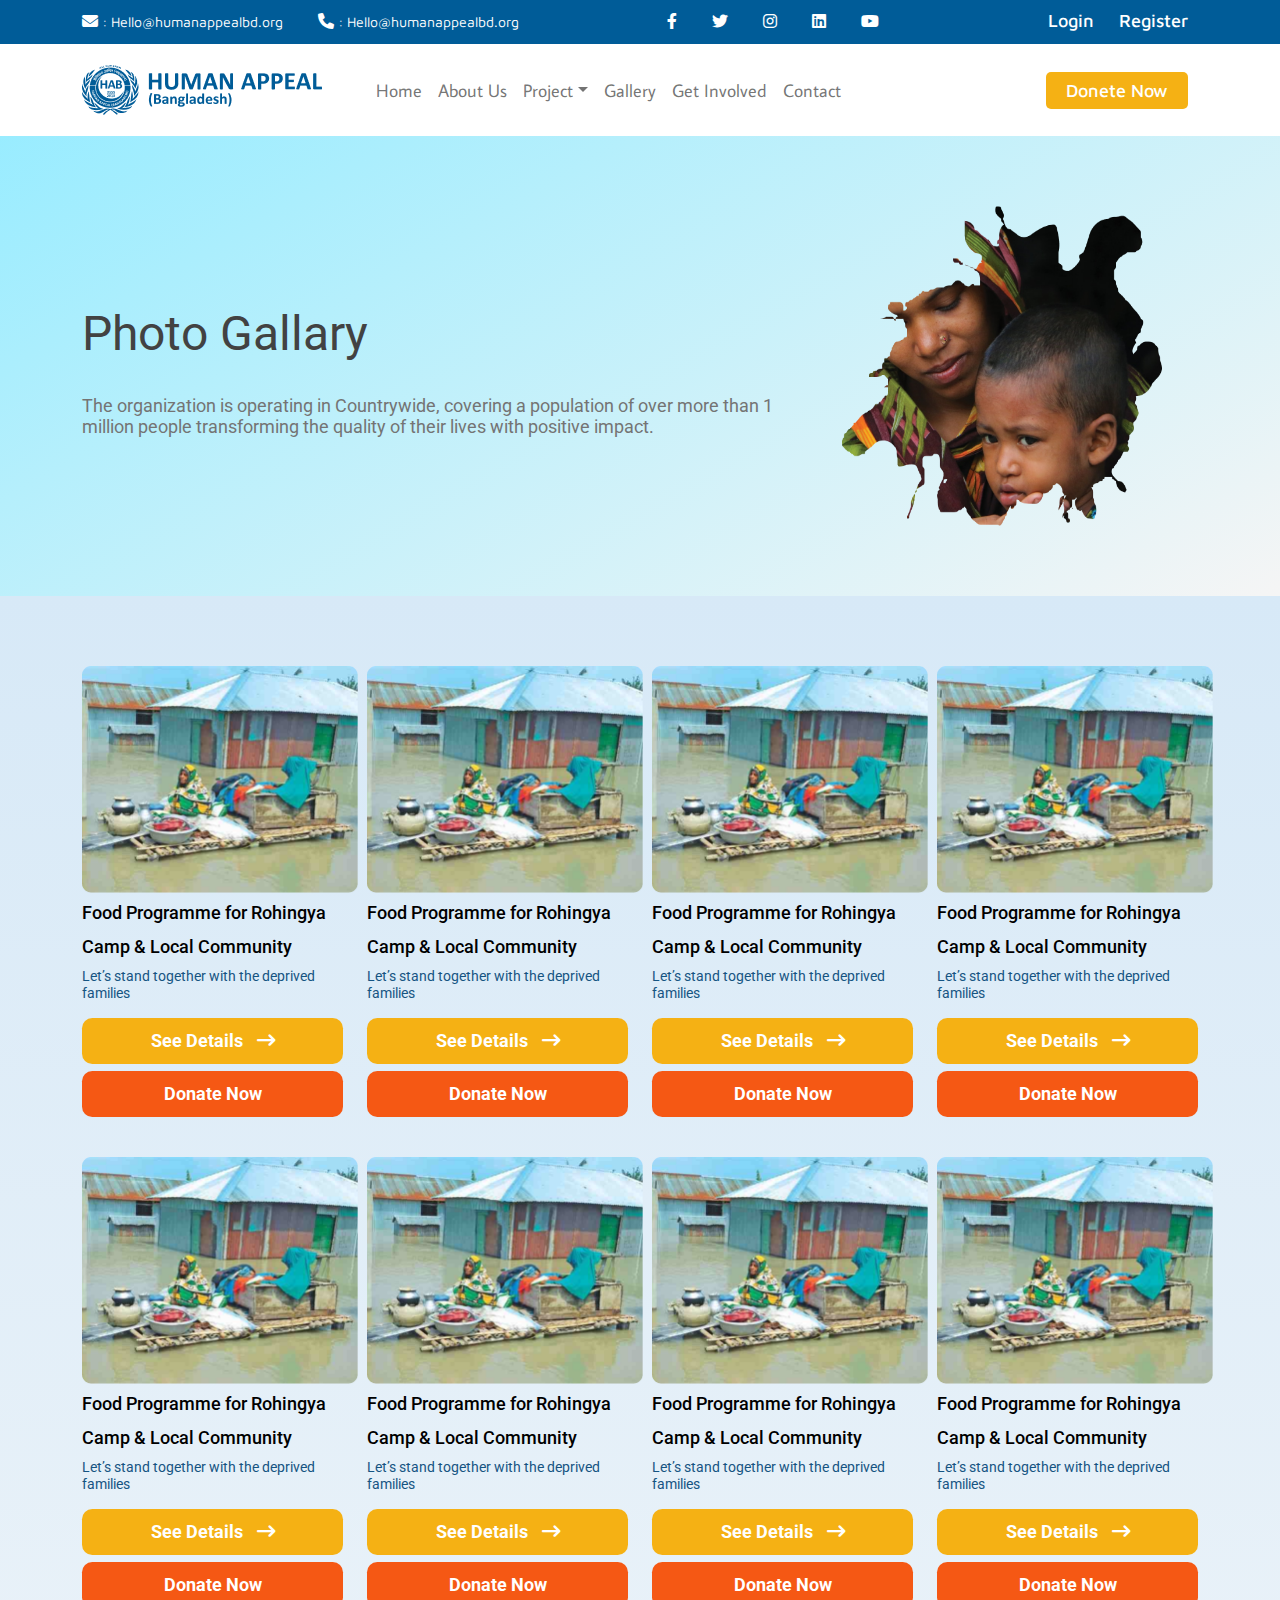
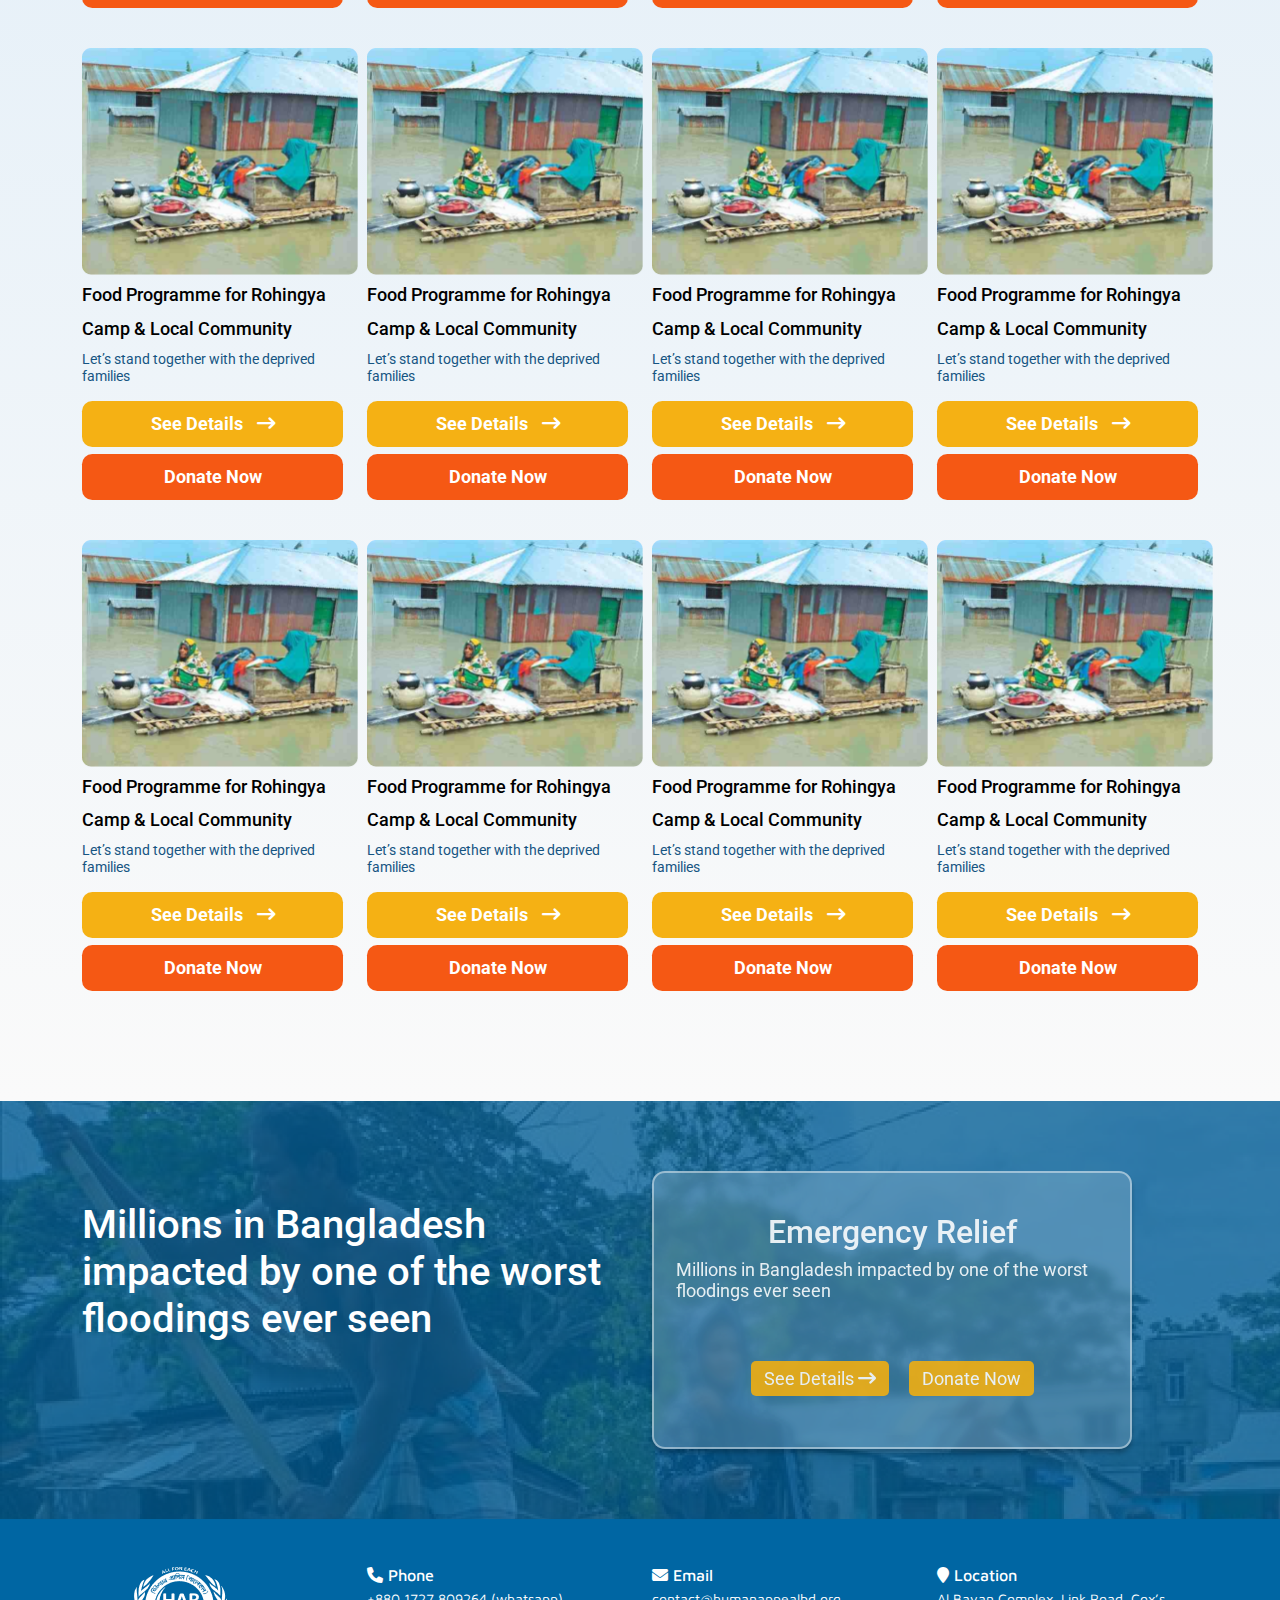
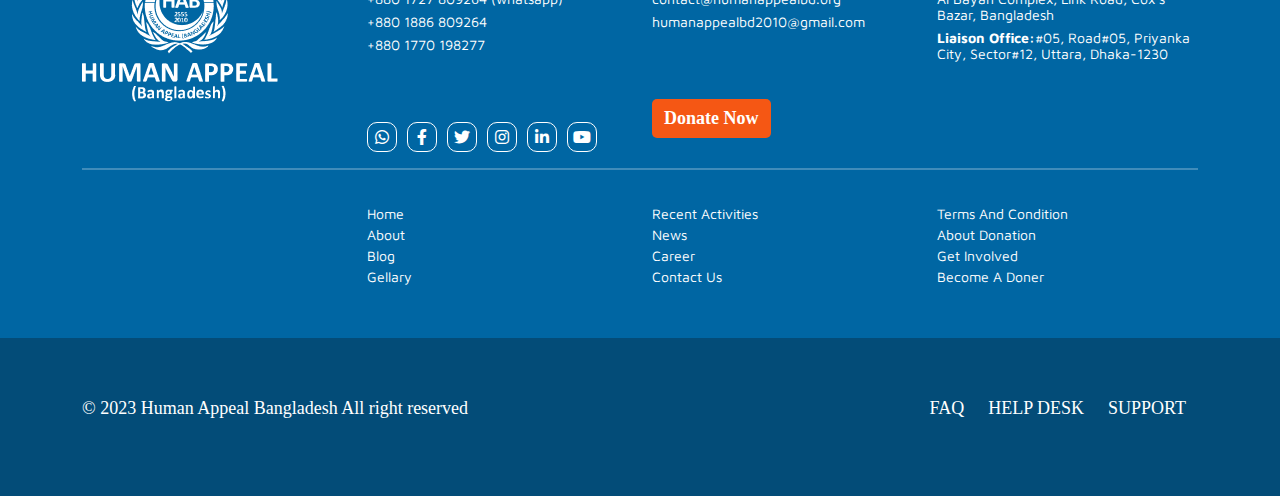
<file: project.html>
<!DOCTYPE html>
<html lang="en">
<head>
    <meta charset="UTF-8">
    <meta http-equiv="X-UA-Compatible" content="IE=edge">
    <meta name="viewport" content="width=device-width, initial-scale=1.0">
    <title>Human Appeal</title>
    <!-- fonts-awosame -->
    <link rel="stylesheet" href="./css/all.css">
    <!-- Main style file -->
    <link rel="stylesheet" href="./css/bootstrap.min.css">
    <!-- Main style file -->
    <link rel="stylesheet" href="./css/style.css">
     <!-- Main style file -->
     <link rel="stylesheet" href="./css/responsive.css">
</head>
<body>
    <!-- NABTOP____BAR  Start-->
    <nav class="top-nav">
        <div class="container">
           <div class="row justify-content-between">
                <div class="col-lg-6">
                    <div class="top-info">
                        <p>
                            <span><i class="fa-solid fa-envelope"></i> : Hello@humanappealbd.org</span>
                        </p>
                        <p>
                            <span><i class="fa-solid fa-phone"></i> : Hello@humanappealbd.org</span>
                        </p>
                    </div>
                </div>
                <div class="col-lg-6">
                    <div class="top-social">
                        <div class="social-link">
                            <a href="#"><i class="fa-brands fa-facebook-f"></i></a>
                            <a href="#"><i class="fa-brands fa-twitter"></i></a>
                            <a href="#"><i class="fa-brands fa-instagram"></i></a>
                            <a href="#"><i class="fa-brands fa-linkedin"></i></a>
                            <a href="#"><i class="fa-brands fa-youtube"></i></a>
                        </div>
                        <div class="log_in">
                            <form>
                                <button>Login</button>
                                <button>Register</button>
                            </form>
                        </div>
                    </div>
                </div>
           </div>
        </div>
    </nav>
    <!-- NABTOP____BAR End-->
    <!-- Main NavBar____BAR Start-->
    <nav  class="navbar navbar-expand-lg sticky-top navbar-light py-3">
       <div class="container">
            <a class="navbar-brand" href="#"><img src="./images/logo/logo.png" alt=""></a>
            <button class="navbar-toggler" type="button" data-bs-toggle="collapse" data-bs-target="#navbarNav" aria-controls="navbarNav" >
                <span class="navbar-toggler-icon"></span>
            </button>
            <div class="collapse navbar-collapse hader_nav" id="navbarNav">
                <ul  class="navbar-nav">
                    <li class="nav-item"><a class="nav-link" href="index.html">Home</a></li>
                    <li class="nav-item"><a class="nav-link" href="foundemessage.html">About us</a></li>
                    <li class="nav-item dropdown"><a class="nav-link dropdown-toggle" href="project.html" id="human_appeal" data-bs-toggle="dropdown">Project</a>
                        <ul class="dropdown-menu">
                            <li class="nav-item"><a class="nav-link" href="#">project</a></li>
                            <li class="nav-item"><a class="nav-link" href="#">project</a></li>
                            <li class="nav-item"><a class="nav-link" href="#">project</a></li>
                            <li class="nav-item"><a class="nav-link" href="#">project</a></li>
                            <li class="nav-item"><a class="nav-link" href="#">project</a></li>
                        </ul>
                    </li>
                    <li class="nav-item"><a class="nav-link" href="gallery.html">Gallery</a></li>
                    <li class="nav-item"><a class="nav-link" href="testmunial.html">Get Involved</a></li>
                    <li class="nav-item"><a class="nav-link" href="contact.html">Contact</a></li>
                </ul>
                <form class="form-inline top-btn  ms-auto">
                    <button class="btn">Donete Now</button>
                </form>
            </div>
       </div>
    </nav>
    <!-- Main NavBar____BAR End-->
    <div class="ourprojectset">
        <div class="container">
            <div class="row">
                <div class="col-lg-8">
                    <div class="ourprojectset-info">
                        <h1>Photo Gallary</h1>
                        <p>The organization is operating in Countrywide, covering a population of over more than 1 million people transforming the quality of their lives with positive impact.</p>
                    </div>
                </div>
                <div class="col-lg-4">
                    <div class="ourprojectser-img">
                        <img src="./images/project/pro2.png" alt="project">
                    </div>
                </div>
            </div>
        </div>
    </div>
    <!-- post section start now -->
    <section class="last-post">
        <div class="container">
            <div class="row">
                <div class="col-md-3">
                    <div class="project-box">
                        <div class="project-img">
                            <a href="#"><img src="./images/project/project.png" alt="project"></a>
                            <div class="project-title">
                                <h2>Food Distribution</h2>
                            </div>
                        </div>
                        <div class="project-info">
                            <h3><a href="#">Food Programme for Rohingya Camp & Local Community </a></h3>
                            <p>Let’s stand together with the deprived families</p>
                        </div>
                        <div class="project-btn">
                            <a href="#">See Details <i class="fa-solid fa-arrow-right-long"></i></a>
                            <a href="#">Donate Now</a>
                        </div>
                    </div>
                </div>
                <div class="col-md-3">
                    <div class="project-box">
                        <div class="project-img">
                            <a href="#"><img src="./images/project/project.png" alt="project"></a>
                            <div class="project-title">
                                <h2>Food Distribution</h2>
                            </div>
                        </div>
                        <div class="project-info">
                            <h3><a href="#">Food Programme for Rohingya Camp & Local Community </a></h3>
                            <p>Let’s stand together with the deprived families</p>
                        </div>
                        <div class="project-btn">
                            <a href="#">See Details <i class="fa-solid fa-arrow-right-long"></i></a>
                            <a href="#">Donate Now</a>
                        </div>
                    </div>
                </div>
                <div class="col-md-3">
                    <div class="project-box">
                        <div class="project-img">
                            <a href="#"><img src="./images/project/project.png" alt="project"></a>
                            <div class="project-title">
                                <h2>Food Distribution</h2>
                            </div>
                        </div>
                        <div class="project-info">
                            <h3><a href="#">Food Programme for Rohingya Camp & Local Community </a></h3>
                            <p>Let’s stand together with the deprived families</p>
                        </div>
                        <div class="project-btn">
                            <a href="#">See Details <i class="fa-solid fa-arrow-right-long"></i></a>
                            <a href="#">Donate Now</a>
                        </div>
                    </div>
                </div>
                <div class="col-md-3">
                    <div class="project-box">
                        <div class="project-img">
                            <a href="#"><img src="./images/project/project.png" alt="project"></a>
                            <div class="project-title">
                                <h2>Food Distribution</h2>
                            </div>
                        </div>
                        <div class="project-info">
                            <h3><a href="#">Food Programme for Rohingya Camp & Local Community </a></h3>
                            <p>Let’s stand together with the deprived families</p>
                        </div>
                        <div class="project-btn">
                            <a href="#">See Details <i class="fa-solid fa-arrow-right-long"></i></a>
                            <a href="#">Donate Now</a>
                        </div>
                    </div>
                </div>
            </div>
            <div class="row">
                <div class="col-md-3">
                    <div class="project-box">
                        <div class="project-img">
                            <a href="#"><img src="./images/project/project.png" alt="project"></a>
                            <div class="project-title">
                                <h2>Food Distribution</h2>
                            </div>
                        </div>
                        <div class="project-info">
                            <h3><a href="#">Food Programme for Rohingya Camp & Local Community </a></h3>
                            <p>Let’s stand together with the deprived families</p>
                        </div>
                        <div class="project-btn">
                            <a href="#">See Details <i class="fa-solid fa-arrow-right-long"></i></a>
                            <a href="#">Donate Now</a>
                        </div>
                    </div>
                </div>
                <div class="col-md-3">
                    <div class="project-box">
                        <div class="project-img">
                            <a href="#"><img src="./images/project/project.png" alt="project"></a>
                            <div class="project-title">
                                <h2>Food Distribution</h2>
                            </div>
                        </div>
                        <div class="project-info">
                            <h3><a href="#">Food Programme for Rohingya Camp & Local Community </a></h3>
                            <p>Let’s stand together with the deprived families</p>
                        </div>
                        <div class="project-btn">
                            <a href="#">See Details <i class="fa-solid fa-arrow-right-long"></i></a>
                            <a href="#">Donate Now</a>
                        </div>
                    </div>
                </div>
                <div class="col-md-3">
                    <div class="project-box">
                        <div class="project-img">
                            <a href="#"><img src="./images/project/project.png" alt="project"></a>
                            <div class="project-title">
                                <h2>Food Distribution</h2>
                            </div>
                        </div>
                        <div class="project-info">
                            <h3><a href="#">Food Programme for Rohingya Camp & Local Community </a></h3>
                            <p>Let’s stand together with the deprived families</p>
                        </div>
                        <div class="project-btn">
                            <a href="#">See Details <i class="fa-solid fa-arrow-right-long"></i></a>
                            <a href="#">Donate Now</a>
                        </div>
                    </div>
                </div>
                <div class="col-md-3">
                    <div class="project-box">
                        <div class="project-img">
                            <a href="#"><img src="./images/project/project.png" alt="project"></a>
                            <div class="project-title">
                                <h2>Food Distribution</h2>
                            </div>
                        </div>
                        <div class="project-info">
                            <h3><a href="#">Food Programme for Rohingya Camp & Local Community </a></h3>
                            <p>Let’s stand together with the deprived families</p>
                        </div>
                        <div class="project-btn">
                            <a href="#">See Details <i class="fa-solid fa-arrow-right-long"></i></a>
                            <a href="#">Donate Now</a>
                        </div>
                    </div>
                </div>
            </div>
            <div class="row">
                <div class="col-md-3">
                    <div class="project-box">
                        <div class="project-img">
                            <a href="#"><img src="./images/project/project.png" alt="project"></a>
                            <div class="project-title">
                                <h2>Food Distribution</h2>
                            </div>
                        </div>
                        <div class="project-info">
                            <h3><a href="#">Food Programme for Rohingya Camp & Local Community </a></h3>
                            <p>Let’s stand together with the deprived families</p>
                        </div>
                        <div class="project-btn">
                            <a href="#">See Details <i class="fa-solid fa-arrow-right-long"></i></a>
                            <a href="#">Donate Now</a>
                        </div>
                    </div>
                </div>
                <div class="col-md-3">
                    <div class="project-box">
                        <div class="project-img">
                            <a href="#"><img src="./images/project/project.png" alt="project"></a>
                            <div class="project-title">
                                <h2>Food Distribution</h2>
                            </div>
                        </div>
                        <div class="project-info">
                            <h3><a href="#">Food Programme for Rohingya Camp & Local Community </a></h3>
                            <p>Let’s stand together with the deprived families</p>
                        </div>
                        <div class="project-btn">
                            <a href="#">See Details <i class="fa-solid fa-arrow-right-long"></i></a>
                            <a href="#">Donate Now</a>
                        </div>
                    </div>
                </div>
                <div class="col-md-3">
                    <div class="project-box">
                        <div class="project-img">
                            <a href="#"><img src="./images/project/project.png" alt="project"></a>
                            <div class="project-title">
                                <h2>Food Distribution</h2>
                            </div>
                        </div>
                        <div class="project-info">
                            <h3><a href="#">Food Programme for Rohingya Camp & Local Community </a></h3>
                            <p>Let’s stand together with the deprived families</p>
                        </div>
                        <div class="project-btn">
                            <a href="#">See Details <i class="fa-solid fa-arrow-right-long"></i></a>
                            <a href="#">Donate Now</a>
                        </div>
                    </div>
                </div>
                <div class="col-md-3">
                    <div class="project-box">
                        <div class="project-img">
                            <a href="#"><img src="./images/project/project.png" alt="project"></a>
                            <div class="project-title">
                                <h2>Food Distribution</h2>
                            </div>
                        </div>
                        <div class="project-info">
                            <h3><a href="#">Food Programme for Rohingya Camp & Local Community </a></h3>
                            <p>Let’s stand together with the deprived families</p>
                        </div>
                        <div class="project-btn">
                            <a href="#">See Details <i class="fa-solid fa-arrow-right-long"></i></a>
                            <a href="#">Donate Now</a>
                        </div>
                    </div>
                </div>
            </div>
            <div class="row">
                <div class="col-md-3">
                    <div class="project-box">
                        <div class="project-img">
                            <a href="#"><img src="./images/project/project.png" alt="project"></a>
                            <div class="project-title">
                                <h2>Food Distribution</h2>
                            </div>
                        </div>
                        <div class="project-info">
                            <h3><a href="#">Food Programme for Rohingya Camp & Local Community </a></h3>
                            <p>Let’s stand together with the deprived families</p>
                        </div>
                        <div class="project-btn">
                            <a href="#">See Details <i class="fa-solid fa-arrow-right-long"></i></a>
                            <a href="#">Donate Now</a>
                        </div>
                    </div>
                </div>
                <div class="col-md-3">
                    <div class="project-box">
                        <div class="project-img">
                            <a href="#"><img src="./images/project/project.png" alt="project"></a>
                            <div class="project-title">
                                <h2>Food Distribution</h2>
                            </div>
                        </div>
                        <div class="project-info">
                            <h3><a href="#">Food Programme for Rohingya Camp & Local Community </a></h3>
                            <p>Let’s stand together with the deprived families</p>
                        </div>
                        <div class="project-btn">
                            <a href="#">See Details <i class="fa-solid fa-arrow-right-long"></i></a>
                            <a href="#">Donate Now</a>
                        </div>
                    </div>
                </div>
                <div class="col-md-3">
                    <div class="project-box">
                        <div class="project-img">
                            <a href="#"><img src="./images/project/project.png" alt="project"></a>
                            <div class="project-title">
                                <h2>Food Distribution</h2>
                            </div>
                        </div>
                        <div class="project-info">
                            <h3><a href="#">Food Programme for Rohingya Camp & Local Community </a></h3>
                            <p>Let’s stand together with the deprived families</p>
                        </div>
                        <div class="project-btn">
                            <a href="#">See Details <i class="fa-solid fa-arrow-right-long"></i></a>
                            <a href="#">Donate Now</a>
                        </div>
                    </div>
                </div>
                <div class="col-md-3">
                    <div class="project-box">
                        <div class="project-img">
                            <a href="#"><img src="./images/project/project.png" alt="project"></a>
                            <div class="project-title">
                                <h2>Food Distribution</h2>
                            </div>
                        </div>
                        <div class="project-info">
                            <h3><a href="#">Food Programme for Rohingya Camp & Local Community </a></h3>
                            <p>Let’s stand together with the deprived families</p>
                        </div>
                        <div class="project-btn">
                            <a href="#">See Details <i class="fa-solid fa-arrow-right-long"></i></a>
                            <a href="#">Donate Now</a>
                        </div>
                    </div>
                </div>
            </div>
        </div>
    </section>
    <!-- post section End now -->

    <!-- emergency NavBar____BAR End-->
    <section class="emergency">
        <div class="container">
            <div class="row">
                <div class="col-lg-6">
                    <div class="emergency_left">
                        <h2>Millions in Bangladesh impacted by one of the worst floodings ever seen</h2>
                    </div>
                </div>
                <div class="col-lg-6">
                    <div class="emergency_right">
                        <h2 class="text-center">Emergency Relief</h2>
                        <p>Millions in Bangladesh impacted by one of the worst floodings ever seen</p>
                        <div class="energency_btn">
                            <button class="btn">See Details <i class="fa-solid fa-arrow-right-long"></i></button>
                            <button class="btn">Donate Now</button>
                        </div>
                    </div>
                </div>
            </div>
        </div>
      </section>
      <!-- emergency NavBar____BAR End-->
    
    <!-- footer section part start now -->
    <footer>
        <div class="footer-top">
            <div class="container">
                <div class="row">
                    <div class="col-lg-3">
                        <div class="widget-item">
                            <div class="footer-img">
                               <a href="#"> <img src="./images/logo/flogo.png" alt="flogo"></a>
                            </div>
                        </div>
                    </div>
                    <div class="col-lg-3">
                        <div class="widget-item">
                            <h4><i class="fa-solid fa-phone"></i> Phone</h4>
                            <div class="footer-info">
                                <p>+880 1727 809264 (whatsapp)</p>
                                <p>+880 1886 809264 </p>
                                <p>+880 1770 198277</p>
                            </div>
                            <div class="footer-social-link">
                                <a href="#"><i class="fa-brands fa-whatsapp"></i></a>
                                <a href="#"><i class="fa-brands fa-facebook-f"></i></a>
                                <a href="#"><i class="fa-brands fa-twitter"></i></a>
                                <a href="#"><i class="fa-brands fa-instagram"></i></a>
                                <a href="#"><i class="fa-brands fa-linkedin-in"></i></a>
                                <a href="#"><i class="fa-brands fa-youtube"></i></a>                                
                            </div>
                        </div>
                    </div>
                    <div class="col-lg-3">
                        <div class="widget-item">
                            <h4><i class="fa-solid fa-envelope"></i> Email</h4>
                            <div class="footer-info">
                                <p>contact@humanappealbd.org</p>
                                <p>humanappealbd2010@gmail.com</p>
                            </div>
                        </div>
                        <div class="footer-btn">
                            <a href="#">Donate Now</a>
                        </div>
                    </div>
                    <div class="col-lg-3">
                        <div class="widget-item">
                            <h4><i class="fa-solid fa-location-pin"></i> Location</h4>
                            <div class="footer-info">
                                <p>Al Bayan Complex, Link Road, Cox’s Bazar, Bangladesh</p>
                                <p><strong>Liaison Office:</strong>#05, Road#05, Priyanka City, Sector#12, Uttara, Dhaka-1230</p>
                            </div>
                        </div>
                    </div>
                </div>
                <hr>
                <div class="row">
                    <div class="col-lg-3">
                        <div class="widget-item">
                           <div class="pages-link">
                                
                           </div>
                        </div>
                    </div>
                    <div class="col-lg-3">
                        <div class="widget-item">
                           <div class="pages-link">
                                <a href="#">Home</a>
                                <a href="#">About</a>
                                <a href="#">Blog</a>
                                <a href="#">Gellary</a>
                           </div>
                        </div>
                    </div>
                    <div class="col-lg-3">
                        <div class="widget-item">
                           <div class="pages-link">
                                <a href="#">Recent Activities</a>
                                <a href="#">News</a>
                                <a href="#">Career</a>
                                <a href="#">Contact Us</a>
                           </div>
                        </div>
                    </div>
                    <div class="col-lg-3">
                        <div class="widget-item">
                           <div class="pages-link">
                                <a href="#">Terms and Condition</a>
                                <a href="#">About donation</a>
                                <a href="#">Get Involved</a>
                                <a href="#">Become a doner</a>
                           </div>
                        </div>
                    </div>
                </div>
            </div>
        </div>
        <div class="main-footer">
            <div class="container">
                <div class="row">
                    <div class="col-lg-6">
                        <div class="footer-copy-right-text">
                            <p>© 2023 Human Appeal Bangladesh All right reserved</p>
                        </div>
                    </div>
                    <div class="col-lg-6">
                        <div class="footer-right-link">
                            <a href="#">FAQ</a>
                            <a href="#">HELP DESK</a>
                            <a href="#">SUPPORT</a>            
                        </div>
                    </div>
                </div>
            </div>
        </div>
    </footer>
    <!-- footer section part end now -->


   

    <script src="js/bootstrap.bundle.min.js"></script>
</body>
</html>
</file>
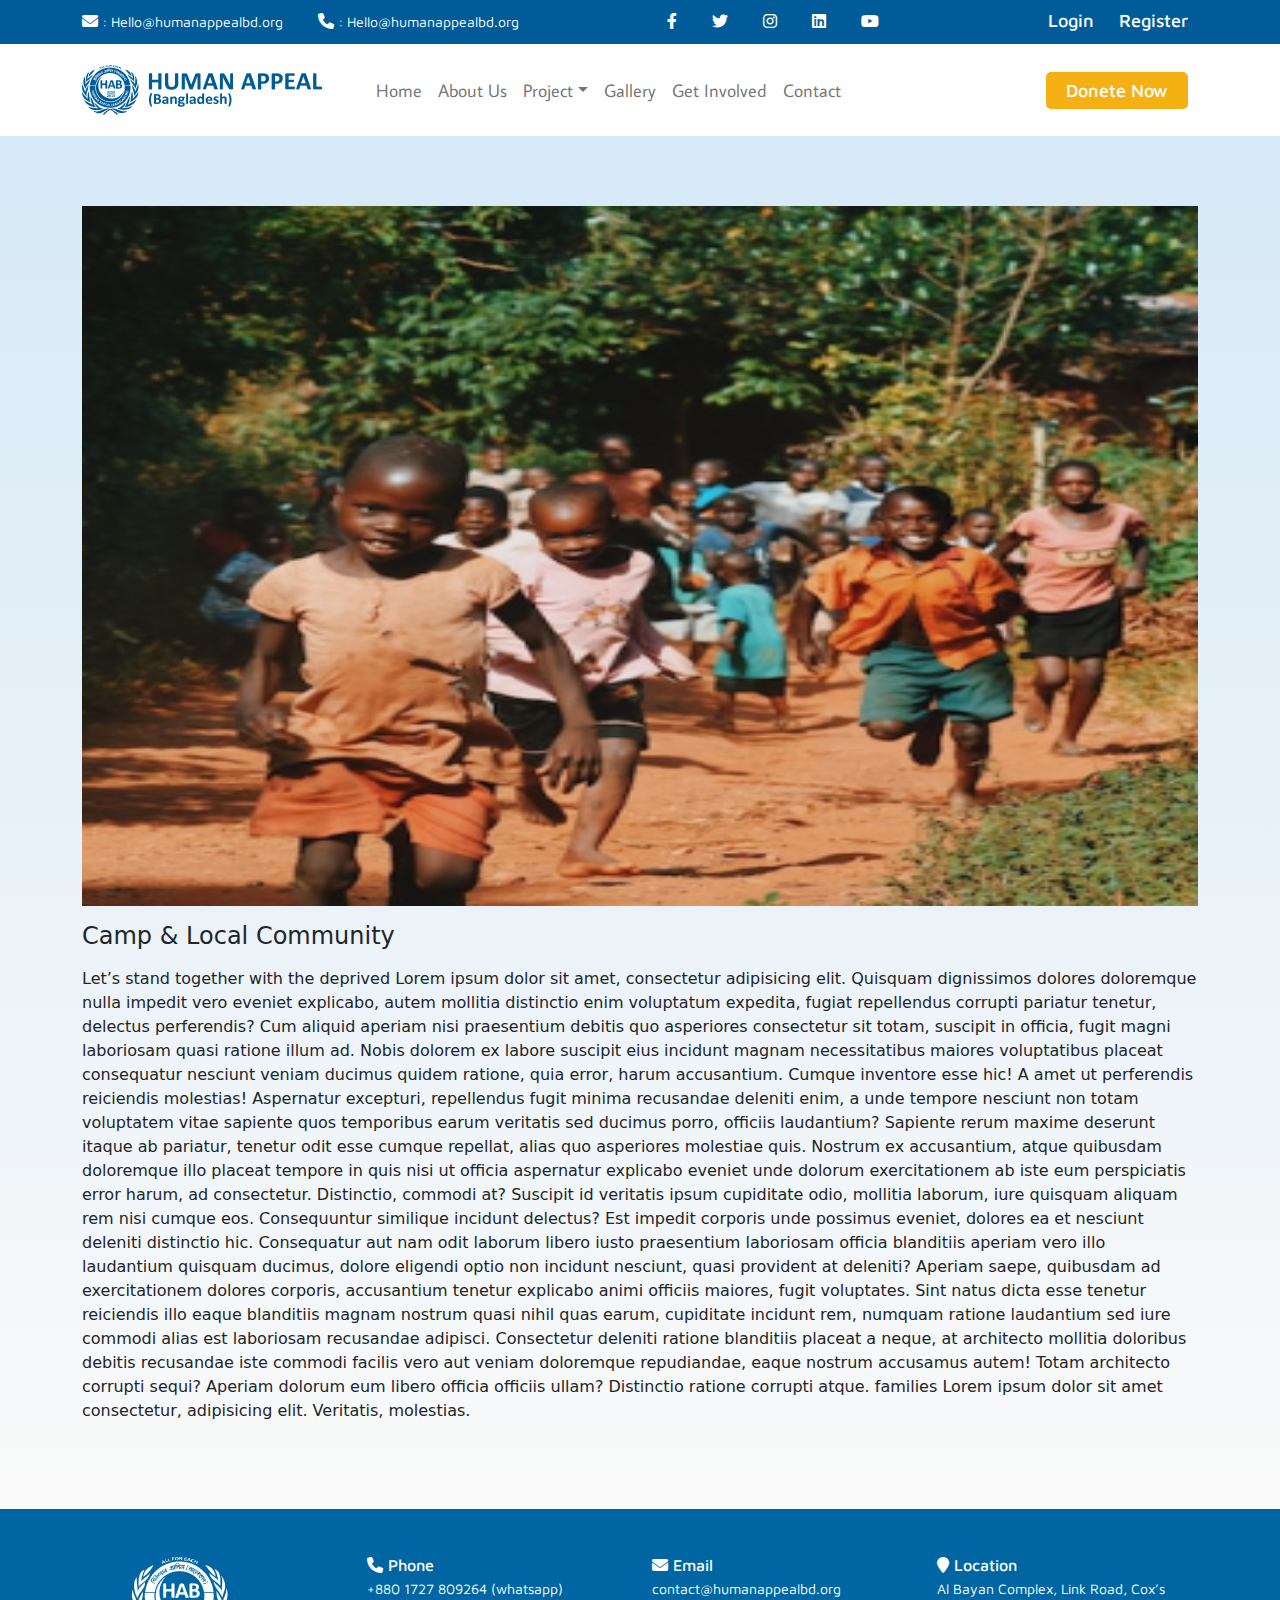
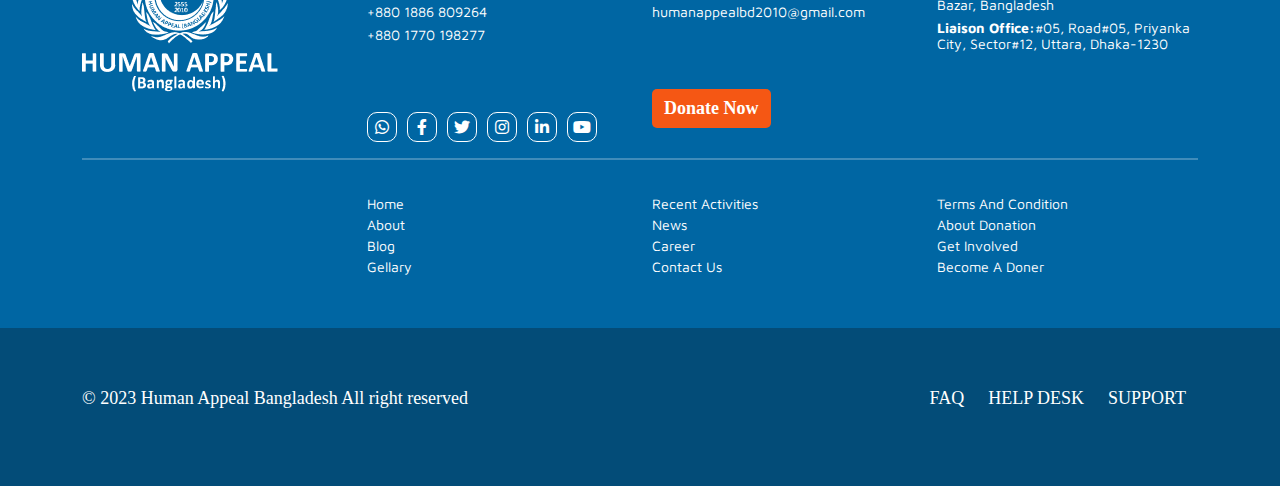
<file: single.html>
<!DOCTYPE html>
<html lang="en">
<head>
    <meta charset="UTF-8">
    <meta http-equiv="X-UA-Compatible" content="IE=edge">
    <meta name="viewport" content="width=device-width, initial-scale=1.0">
    <title>Human Appeal</title>
    <!-- fonts-awosame -->
    <link rel="stylesheet" href="./css/all.css">
    <!-- Main style file -->
    <link rel="stylesheet" href="./css/bootstrap.min.css">
    <!-- Main style file -->
    <link rel="stylesheet" href="./css/style.css">
     <!-- Main style file -->
     <link rel="stylesheet" href="./css/responsive.css">
</head>
<body>
    <!-- NABTOP____BAR  Start-->
    <nav class="top-nav">
        <div class="container">
           <div class="row justify-content-between">
                <div class="col-lg-6">
                    <div class="top-info">
                        <p>
                            <span><i class="fa-solid fa-envelope"></i> : Hello@humanappealbd.org</span>
                        </p>
                        <p>
                            <span><i class="fa-solid fa-phone"></i> : Hello@humanappealbd.org</span>
                        </p>
                    </div>
                </div>
                <div class="col-lg-6">
                    <div class="top-social">
                        <div class="social-link">
                            <a href="#"><i class="fa-brands fa-facebook-f"></i></a>
                            <a href="#"><i class="fa-brands fa-twitter"></i></a>
                            <a href="#"><i class="fa-brands fa-instagram"></i></a>
                            <a href="#"><i class="fa-brands fa-linkedin"></i></a>
                            <a href="#"><i class="fa-brands fa-youtube"></i></a>
                        </div>
                        <div class="log_in">
                            <form>
                                <button>Login</button>
                                <button>Register</button>
                            </form>
                        </div>
                    </div>
                </div>
           </div>
        </div>
    </nav>
    <!-- NABTOP____BAR End-->
    <!-- Main NavBar____BAR Start-->
    <nav  class="navbar navbar-expand-lg sticky-top navbar-light py-3">
       <div class="container">
            <a class="navbar-brand" href="#"><img src="./images/logo/logo.png" alt=""></a>
            <button class="navbar-toggler" type="button" data-bs-toggle="collapse" data-bs-target="#navbarNav" aria-controls="navbarNav" >
                <span class="navbar-toggler-icon"></span>
            </button>
            <div class="collapse navbar-collapse hader_nav" id="navbarNav">
                <ul  class="navbar-nav">
                    <li class="nav-item"><a class="nav-link" href="index.html">Home</a></li>
                    <li class="nav-item"><a class="nav-link" href="foundemessage.html">About us</a></li>
                    <li class="nav-item dropdown"><a class="nav-link dropdown-toggle" href="project.html" id="human_appeal" data-bs-toggle="dropdown">Project</a>
                        <ul class="dropdown-menu">
                            <li class="nav-item"><a class="nav-link" href="#">project</a></li>
                            <li class="nav-item"><a class="nav-link" href="#">project</a></li>
                            <li class="nav-item"><a class="nav-link" href="#">project</a></li>
                            <li class="nav-item"><a class="nav-link" href="#">project</a></li>
                            <li class="nav-item"><a class="nav-link" href="#">project</a></li>
                        </ul>
                    </li>
                    <li class="nav-item"><a class="nav-link" href="gallery.html">Gallery</a></li>
                    <li class="nav-item"><a class="nav-link" href="testmunial.html">Get Involved</a></li>
                    <li class="nav-item"><a class="nav-link" href="contact.html">Contact</a></li>
                </ul>
                <form class="form-inline top-btn  ms-auto">
                    <button class="btn">Donete Now</button>
                </form>
            </div>
       </div>
    </nav>

    <!-- post page styleing now -->
    <section class="post-single">
        <div class="container">
            <div class="row">
                <div class="col">
                    <div class="single-post">
                        <div class="single-img">
                           <a href="#"><img src="./images/project/pro1.png" alt="a"></a>
                        </div>
                        <div class="single-info">
                            <h4 class="my-3">Camp & Local Community </h4>
                            <p>Let’s stand together with the deprived Lorem ipsum dolor sit amet, consectetur adipisicing elit. Quisquam dignissimos dolores doloremque nulla impedit vero eveniet explicabo, autem mollitia distinctio enim voluptatum expedita, fugiat repellendus corrupti pariatur tenetur, delectus perferendis? Cum aliquid aperiam nisi praesentium debitis quo asperiores consectetur sit totam, suscipit in officia, fugit magni laboriosam quasi ratione illum ad. Nobis dolorem ex labore suscipit eius incidunt magnam necessitatibus maiores voluptatibus placeat consequatur nesciunt veniam ducimus quidem ratione, quia error, harum accusantium. Cumque inventore esse hic! A amet ut perferendis reiciendis molestias! Aspernatur excepturi, repellendus fugit minima recusandae deleniti enim, a unde tempore nesciunt non totam voluptatem vitae sapiente quos temporibus earum veritatis sed ducimus porro, officiis laudantium? Sapiente rerum maxime deserunt itaque ab pariatur, tenetur odit esse cumque repellat, alias quo asperiores molestiae quis. Nostrum ex accusantium, atque quibusdam doloremque illo placeat tempore in quis nisi ut officia aspernatur explicabo eveniet unde dolorum exercitationem ab iste eum perspiciatis error harum, ad consectetur. Distinctio, commodi at? Suscipit id veritatis ipsum cupiditate odio, mollitia laborum, iure quisquam aliquam rem nisi cumque eos. Consequuntur similique incidunt delectus? Est impedit corporis unde possimus eveniet, dolores ea et nesciunt deleniti distinctio hic. Consequatur aut nam odit laborum libero iusto praesentium laboriosam officia blanditiis aperiam vero illo laudantium quisquam ducimus, dolore eligendi optio non incidunt nesciunt, quasi provident at deleniti? Aperiam saepe, quibusdam ad exercitationem dolores corporis, accusantium tenetur explicabo animi officiis maiores, fugit voluptates. Sint natus dicta esse tenetur reiciendis illo eaque blanditiis magnam nostrum quasi nihil quas earum, cupiditate incidunt rem, numquam ratione laudantium sed iure commodi alias est laboriosam recusandae adipisci. Consectetur deleniti ratione blanditiis placeat a neque, at architecto mollitia doloribus debitis recusandae iste commodi facilis vero aut veniam doloremque repudiandae, eaque nostrum accusamus autem! Totam architecto corrupti sequi? Aperiam dolorum eum libero officia officiis ullam? Distinctio ratione corrupti atque. families Lorem ipsum dolor sit amet consectetur, adipisicing elit. Veritatis, molestias.</p>
                        </div>
                    </div>
                </div>
            </div>
        </div>
    </section>

    <!-- post page styleing End now -->
    
    <!-- footer section part start now -->
    <footer>
        <div class="footer-top">
            <div class="container">
                <div class="row">
                    <div class="col-lg-3">
                        <div class="widget-item">
                            <div class="footer-img">
                               <a href="#"> <img src="./images/logo/flogo.png" alt="flogo"></a>
                            </div>
                        </div>
                    </div>
                    <div class="col-lg-3">
                        <div class="widget-item">
                            <h4><i class="fa-solid fa-phone"></i> Phone</h4>
                            <div class="footer-info">
                                <p>+880 1727 809264 (whatsapp)</p>
                                <p>+880 1886 809264 </p>
                                <p>+880 1770 198277</p>
                            </div>
                            <div class="footer-social-link">
                                <a href="#"><i class="fa-brands fa-whatsapp"></i></a>
                                <a href="#"><i class="fa-brands fa-facebook-f"></i></a>
                                <a href="#"><i class="fa-brands fa-twitter"></i></a>
                                <a href="#"><i class="fa-brands fa-instagram"></i></a>
                                <a href="#"><i class="fa-brands fa-linkedin-in"></i></a>
                                <a href="#"><i class="fa-brands fa-youtube"></i></a>                                
                            </div>
                        </div>
                    </div>
                    <div class="col-lg-3">
                        <div class="widget-item">
                            <h4><i class="fa-solid fa-envelope"></i> Email</h4>
                            <div class="footer-info">
                                <p>contact@humanappealbd.org</p>
                                <p>humanappealbd2010@gmail.com</p>
                            </div>
                        </div>
                        <div class="footer-btn">
                            <a href="#">Donate Now</a>
                        </div>
                    </div>
                    <div class="col-lg-3">
                        <div class="widget-item">
                            <h4><i class="fa-solid fa-location-pin"></i> Location</h4>
                            <div class="footer-info">
                                <p>Al Bayan Complex, Link Road, Cox’s Bazar, Bangladesh</p>
                                <p><strong>Liaison Office:</strong>#05, Road#05, Priyanka City, Sector#12, Uttara, Dhaka-1230</p>
                            </div>
                        </div>
                    </div>
                </div>
                <hr>
                <div class="row">
                    <div class="col-lg-3">
                        <div class="widget-item">
                           <div class="pages-link">
                                
                           </div>
                        </div>
                    </div>
                    <div class="col-lg-3">
                        <div class="widget-item">
                           <div class="pages-link">
                                <a href="#">Home</a>
                                <a href="#">About</a>
                                <a href="#">Blog</a>
                                <a href="#">Gellary</a>
                           </div>
                        </div>
                    </div>
                    <div class="col-lg-3">
                        <div class="widget-item">
                           <div class="pages-link">
                                <a href="#">Recent Activities</a>
                                <a href="#">News</a>
                                <a href="#">Career</a>
                                <a href="#">Contact Us</a>
                           </div>
                        </div>
                    </div>
                    <div class="col-lg-3">
                        <div class="widget-item">
                           <div class="pages-link">
                                <a href="#">Terms and Condition</a>
                                <a href="#">About donation</a>
                                <a href="#">Get Involved</a>
                                <a href="#">Become a doner</a>
                           </div>
                        </div>
                    </div>
                </div>
            </div>
        </div>
        <div class="main-footer">
            <div class="container">
                <div class="row">
                    <div class="col-lg-6">
                        <div class="footer-copy-right-text">
                            <p>© 2023 Human Appeal Bangladesh All right reserved</p>
                        </div>
                    </div>
                    <div class="col-lg-6">
                        <div class="footer-right-link">
                            <a href="#">FAQ</a>
                            <a href="#">HELP DESK</a>
                            <a href="#">SUPPORT</a>            
                        </div>
                    </div>
                </div>
            </div>
        </div>
    </footer>
    <!-- footer section part end now -->


   

    <script src="js/bootstrap.bundle.min.js"></script>
</body>
</html>
</file>
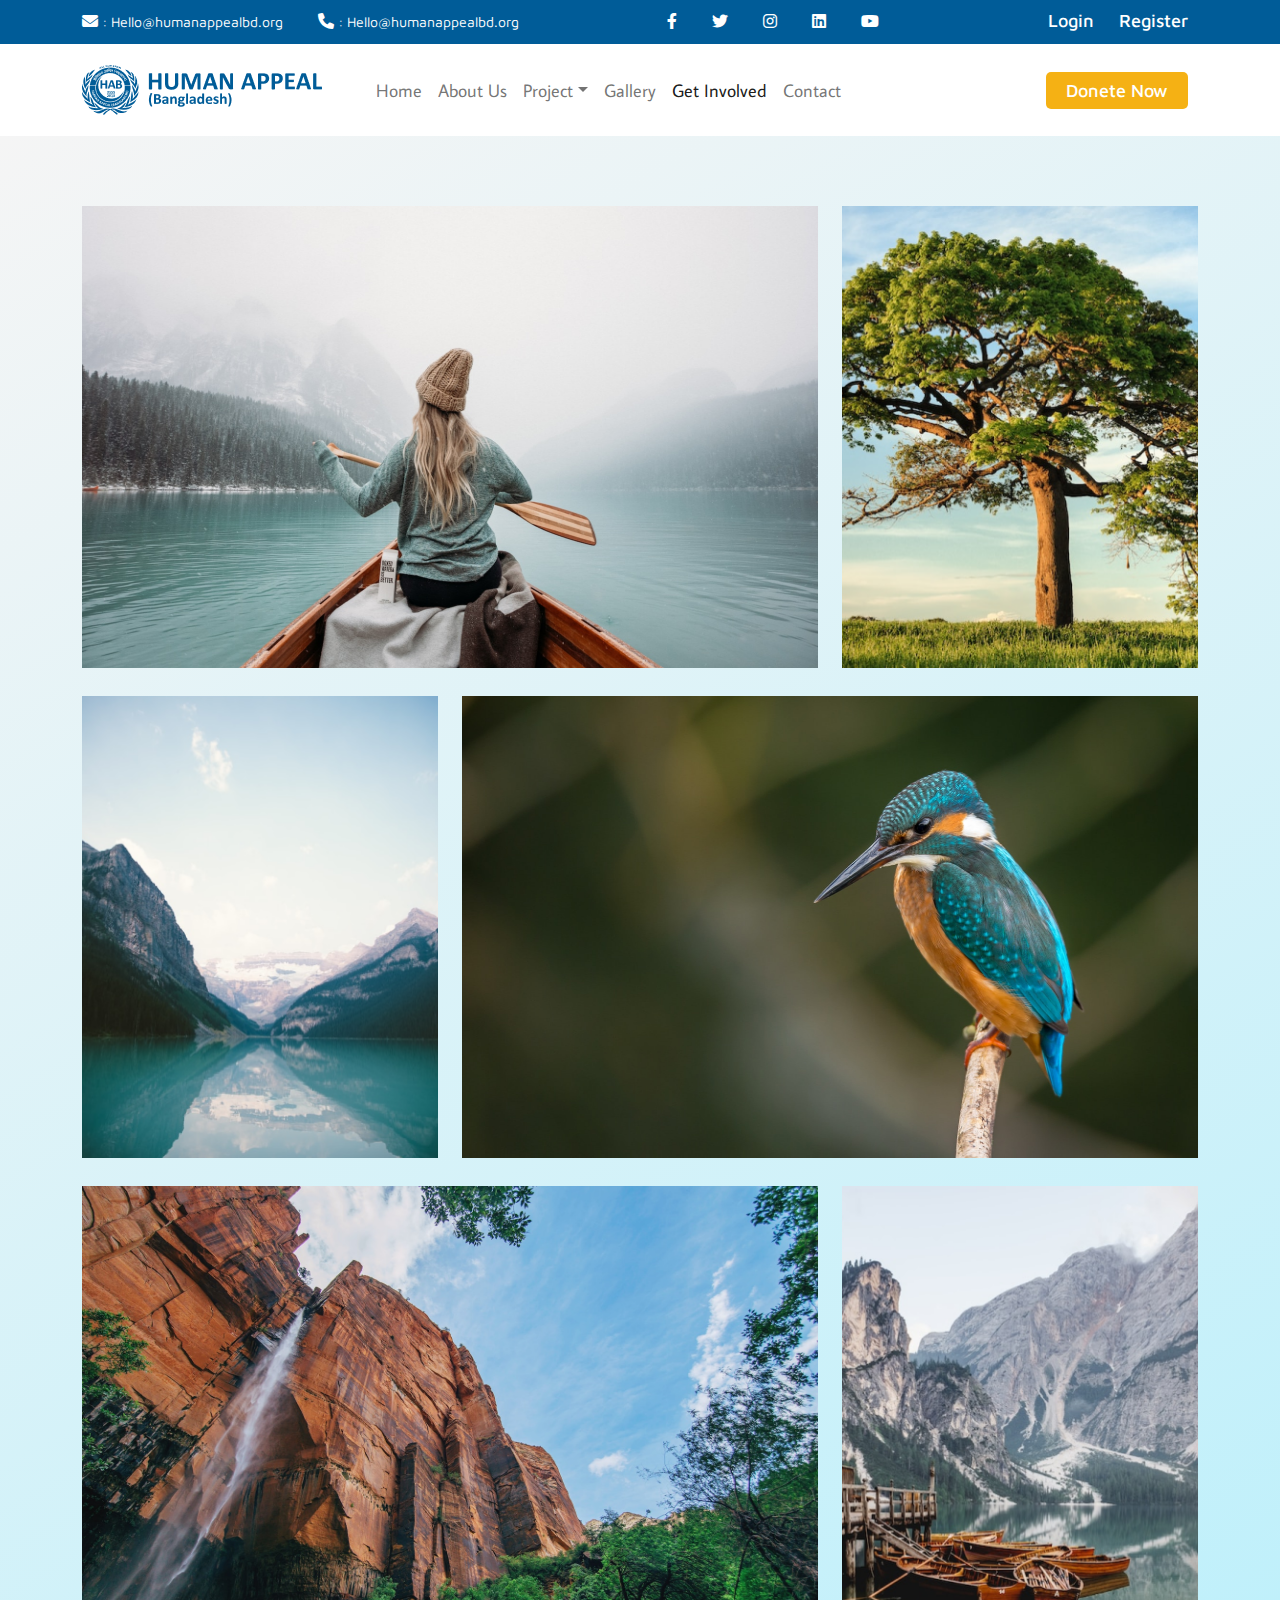
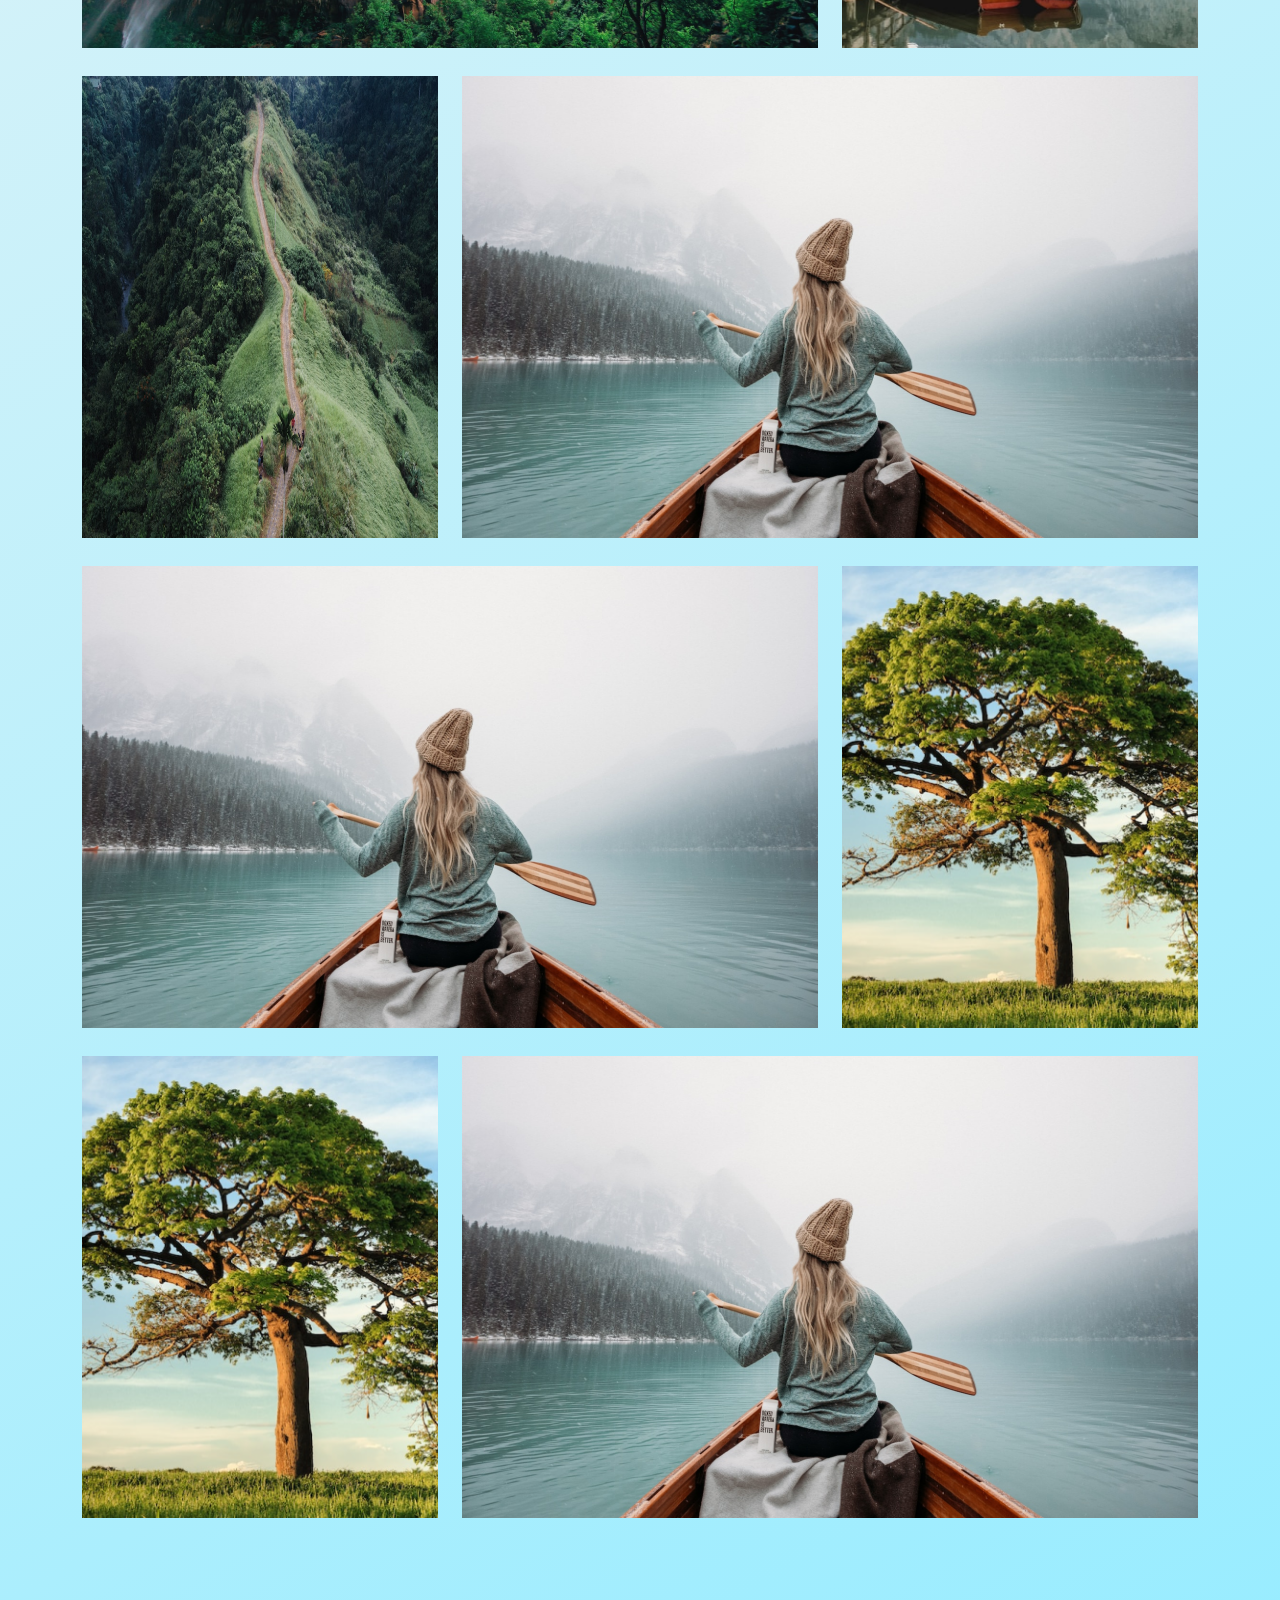
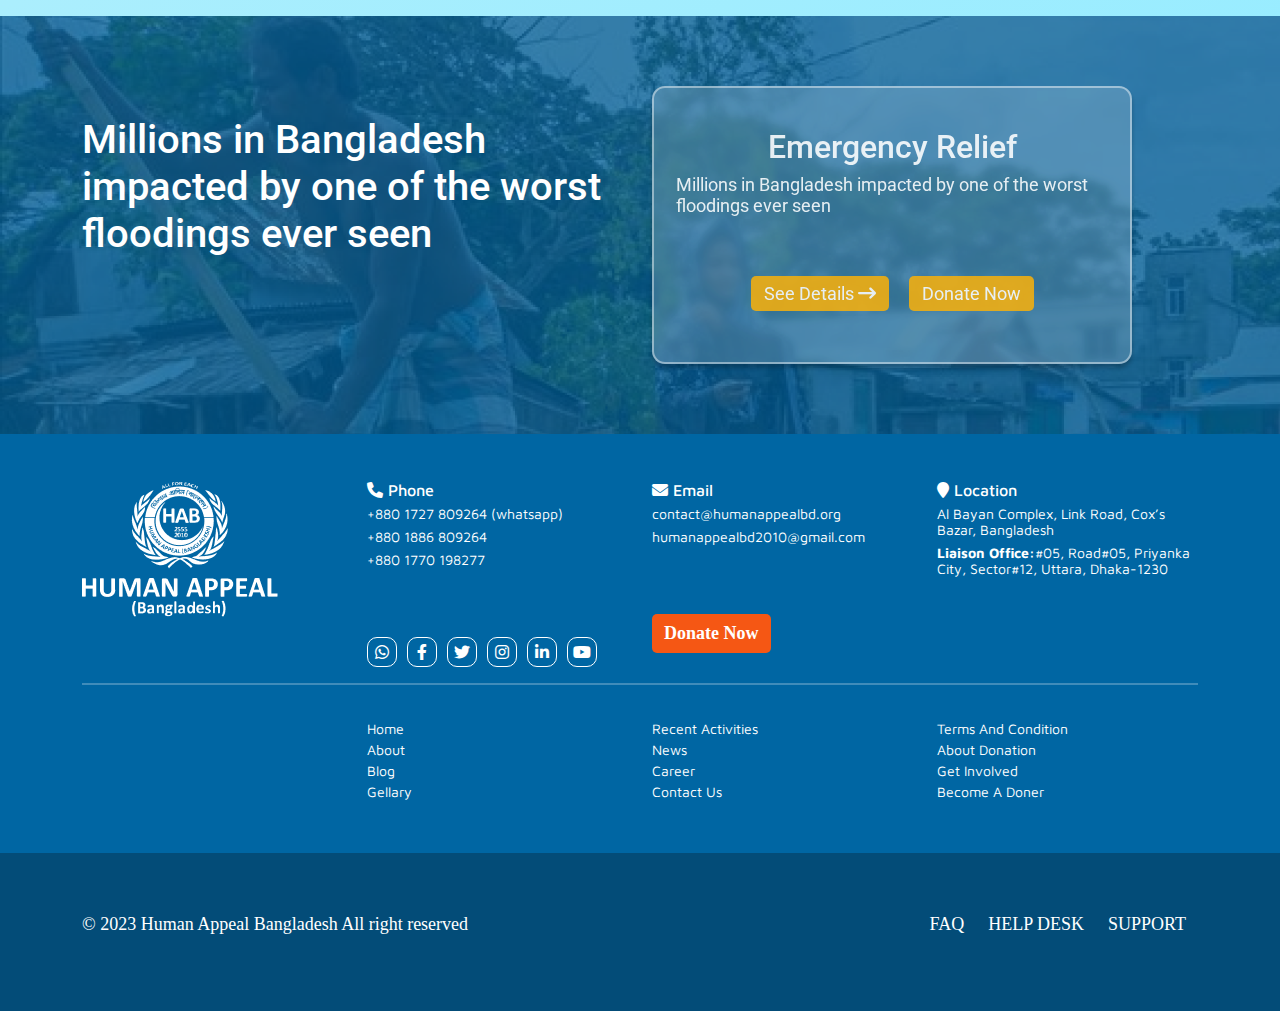
<file: testmunial.html>
<!DOCTYPE html>
<html lang="en">
<head>
    <meta charset="UTF-8">
    <meta http-equiv="X-UA-Compatible" content="IE=edge">
    <meta name="viewport" content="width=device-width, initial-scale=1.0">
    <title>Human Appeal</title>
    <!-- fonts-awosame -->
    <link rel="stylesheet" href="./css/all.css">
    <!-- Main style file -->
    <link rel="stylesheet" href="./css/bootstrap.min.css">
    <!-- Main style file -->
    <link rel="stylesheet" href="./css/style.css">
     <!-- Main style file -->
     <link rel="stylesheet" href="./css/responsive.css">
</head>
<body>
    <!-- NABTOP____BAR  Start-->
    <nav class="top-nav">
        <div class="container">
           <div class="row justify-content-between">
                <div class="col-lg-6">
                    <div class="top-info">
                        <p>
                            <span><i class="fa-solid fa-envelope"></i> : Hello@humanappealbd.org</span>
                        </p>
                        <p>
                            <span><i class="fa-solid fa-phone"></i> : Hello@humanappealbd.org</span>
                        </p>
                    </div>
                </div>
                <div class="col-lg-6">
                    <div class="top-social">
                        <div class="social-link">
                            <a href="#"><i class="fa-brands fa-facebook-f"></i></a>
                            <a href="#"><i class="fa-brands fa-twitter"></i></a>
                            <a href="#"><i class="fa-brands fa-instagram"></i></a>
                            <a href="#"><i class="fa-brands fa-linkedin"></i></a>
                            <a href="#"><i class="fa-brands fa-youtube"></i></a>
                        </div>
                        <div class="log_in">
                            <form>
                                <button>Login</button>
                                <button>Register</button>
                            </form>
                        </div>
                    </div>
                </div>
           </div>
        </div>
    </nav>
    <!-- NABTOP____BAR End-->
    <!-- Main NavBar____BAR Start-->
    <nav  class="navbar navbar-expand-lg sticky-top navbar-light py-3">
       <div class="container">
            <a class="navbar-brand" href="#"><img src="./images/logo/logo.png" alt=""></a>
            <button class="navbar-toggler" type="button" data-bs-toggle="collapse" data-bs-target="#navbarNav" aria-controls="navbarNav" >
                <span class="navbar-toggler-icon"></span>
            </button>
            <div class="collapse navbar-collapse hader_nav" id="navbarNav">
                <ul  class="navbar-nav">
                    <li class="nav-item"><a class="nav-link" href="index.html">Home</a></li>
                    <li class="nav-item"><a class="nav-link" href="foundemessage.html">About us</a></li>
                    <li class="nav-item dropdown"><a class="nav-link dropdown-toggle" href="project.html" id="human_appeal" data-bs-toggle="dropdown">Project</a>
                        <ul class="dropdown-menu">
                            <li class="nav-item"><a class="nav-link" href="#">project</a></li>
                            <li class="nav-item"><a class="nav-link" href="#">project</a></li>
                            <li class="nav-item"><a class="nav-link" href="#">project</a></li>
                            <li class="nav-item"><a class="nav-link" href="#">project</a></li>
                            <li class="nav-item"><a class="nav-link" href="#">project</a></li>
                        </ul>
                    </li>
                    <li class="nav-item"><a class="nav-link" href="gallery.html">Gallery</a></li>
                    <li class="nav-item"><a class="nav-link active" href="testmunial.html">Get Involved</a></li>
                    <li class="nav-item"><a class="nav-link" href="contact.html">Contact</a></li>
                </ul>
                <form class="form-inline top-btn  ms-auto">
                    <button class="btn">Donete Now</button>
                </form>
            </div>
       </div>
    </nav>
    <!-- Main NavBar____BAR End-->

    <!-- testmunial section start now  -->
    <section class="testmunial">
        <div class="container">
            <div class="row testmunial-item">
                <div class="col-lg-8">
                    <div class="testi-lg-img">
                        <img src="./images/testmunial/t1.png" alt="t1">
                    </div>
                </div>
                <div class="col-lg-4">
                    <div class="testi-md-img">
                        <img src="./images/testmunial/t3.png" alt="t1">
                    </div>
                </div>                
            </div>
            <div class="row testmunial-item">
                <div class="col-lg-4">
                    <div class="testi-md-img">
                        <img src="./images/testmunial/t5.png" alt="t1">
                    </div>
                </div> 
                <div class="col-lg-8">
                    <div class="testi-lg-img">
                        <img src="./images/testmunial/t7.png" alt="t1">
                    </div>
                </div>               
            </div>
            <div class="row testmunial-item">
                <div class="col-lg-8">
                    <div class="testi-lg-img">
                        <img src="./images/testmunial/t2.png" alt="t1">
                    </div>
                </div>
                <div class="col-lg-4">
                    <div class="testi-md-img">
                        <img src="./images/testmunial/t6.png" alt="t1">
                    </div>
                </div>                
            </div>
            <div class="row testmunial-item">
                <div class="col-lg-4">
                    <div class="testi-md-img">
                        <img src="./images/testmunial/t8.png" alt="t1">
                    </div>
                </div> 
                <div class="col-lg-8">
                    <div class="testi-lg-img">
                        <img src="./images/testmunial/t1.png" alt="t1">
                    </div>
                </div>               
            </div>
            <div class="row testmunial-item">
                <div class="col-lg-8">
                    <div class="testi-lg-img">
                        <img src="./images/testmunial/t1.png" alt="t1">
                    </div>
                </div>
                <div class="col-lg-4">
                    <div class="testi-md-img">
                        <img src="./images/testmunial/t3.png" alt="t1">
                    </div>
                </div>                
            </div>
            <div class="row testmunial-item">
                <div class="col-lg-4">
                    <div class="testi-md-img">
                        <img src="./images/testmunial/t3.png" alt="t1">
                    </div>
                </div> 
                <div class="col-lg-8">
                    <div class="testi-lg-img">
                        <img src="./images/testmunial/t1.png" alt="t1">
                    </div>
                </div>               
            </div>
        </div>
    </section>
    <!-- textmunial section end now  -->

    <!-- emergency NavBar____BAR End-->
    <section class="emergency">
        <div class="container">
            <div class="row">
                <div class="col-lg-6">
                    <div class="emergency_left">
                        <h2>Millions in Bangladesh impacted by one of the worst floodings ever seen</h2>
                    </div>
                </div>
                <div class="col-lg-6">
                    <div class="emergency_right">
                        <h2 class="text-center">Emergency Relief</h2>
                        <p>Millions in Bangladesh impacted by one of the worst floodings ever seen</p>
                        <div class="energency_btn">
                            <button class="btn">See Details <i class="fa-solid fa-arrow-right-long"></i></button>
                            <button class="btn">Donate Now</button>
                        </div>
                    </div>
                </div>
            </div>
        </div>
      </section>
      <!-- emergency NavBar____BAR End-->
    
    <!-- footer section part start now -->
    <footer>
        <div class="footer-top">
            <div class="container">
                <div class="row">
                    <div class="col-lg-3">
                        <div class="widget-item">
                            <div class="footer-img">
                               <a href="#"> <img src="./images/logo/flogo.png" alt="flogo"></a>
                            </div>
                        </div>
                    </div>
                    <div class="col-lg-3">
                        <div class="widget-item">
                            <h4><i class="fa-solid fa-phone"></i> Phone</h4>
                            <div class="footer-info">
                                <p>+880 1727 809264 (whatsapp)</p>
                                <p>+880 1886 809264 </p>
                                <p>+880 1770 198277</p>
                            </div>
                            <div class="footer-social-link">
                                <a href="#"><i class="fa-brands fa-whatsapp"></i></a>
                                <a href="#"><i class="fa-brands fa-facebook-f"></i></a>
                                <a href="#"><i class="fa-brands fa-twitter"></i></a>
                                <a href="#"><i class="fa-brands fa-instagram"></i></a>
                                <a href="#"><i class="fa-brands fa-linkedin-in"></i></a>
                                <a href="#"><i class="fa-brands fa-youtube"></i></a>                                
                            </div>
                        </div>
                    </div>
                    <div class="col-lg-3">
                        <div class="widget-item">
                            <h4><i class="fa-solid fa-envelope"></i> Email</h4>
                            <div class="footer-info">
                                <p>contact@humanappealbd.org</p>
                                <p>humanappealbd2010@gmail.com</p>
                            </div>
                        </div>
                        <div class="footer-btn">
                            <a href="#">Donate Now</a>
                        </div>
                    </div>
                    <div class="col-lg-3">
                        <div class="widget-item">
                            <h4><i class="fa-solid fa-location-pin"></i> Location</h4>
                            <div class="footer-info">
                                <p>Al Bayan Complex, Link Road, Cox’s Bazar, Bangladesh</p>
                                <p><strong>Liaison Office:</strong>#05, Road#05, Priyanka City, Sector#12, Uttara, Dhaka-1230</p>
                            </div>
                        </div>
                    </div>
                </div>
                <hr>
                <div class="row">
                    <div class="col-lg-3">
                        <div class="widget-item">
                           <div class="pages-link">
                                
                           </div>
                        </div>
                    </div>
                    <div class="col-lg-3">
                        <div class="widget-item">
                           <div class="pages-link">
                                <a href="#">Home</a>
                                <a href="#">About</a>
                                <a href="#">Blog</a>
                                <a href="#">Gellary</a>
                           </div>
                        </div>
                    </div>
                    <div class="col-lg-3">
                        <div class="widget-item">
                           <div class="pages-link">
                                <a href="#">Recent Activities</a>
                                <a href="#">News</a>
                                <a href="#">Career</a>
                                <a href="#">Contact Us</a>
                           </div>
                        </div>
                    </div>
                    <div class="col-lg-3">
                        <div class="widget-item">
                           <div class="pages-link">
                                <a href="#">Terms and Condition</a>
                                <a href="#">About donation</a>
                                <a href="#">Get Involved</a>
                                <a href="#">Become a doner</a>
                           </div>
                        </div>
                    </div>
                </div>
            </div>
        </div>
        <div class="main-footer">
            <div class="container">
                <div class="row">
                    <div class="col-lg-6">
                        <div class="footer-copy-right-text">
                            <p>© 2023 Human Appeal Bangladesh All right reserved</p>
                        </div>
                    </div>
                    <div class="col-lg-6">
                        <div class="footer-right-link">
                            <a href="#">FAQ</a>
                            <a href="#">HELP DESK</a>
                            <a href="#">SUPPORT</a>            
                        </div>
                    </div>
                </div>
            </div>
        </div>
    </footer>
    <!-- footer section part end now -->


   

    <script src="js/bootstrap.bundle.min.js"></script>
</body>
</html>
</file>
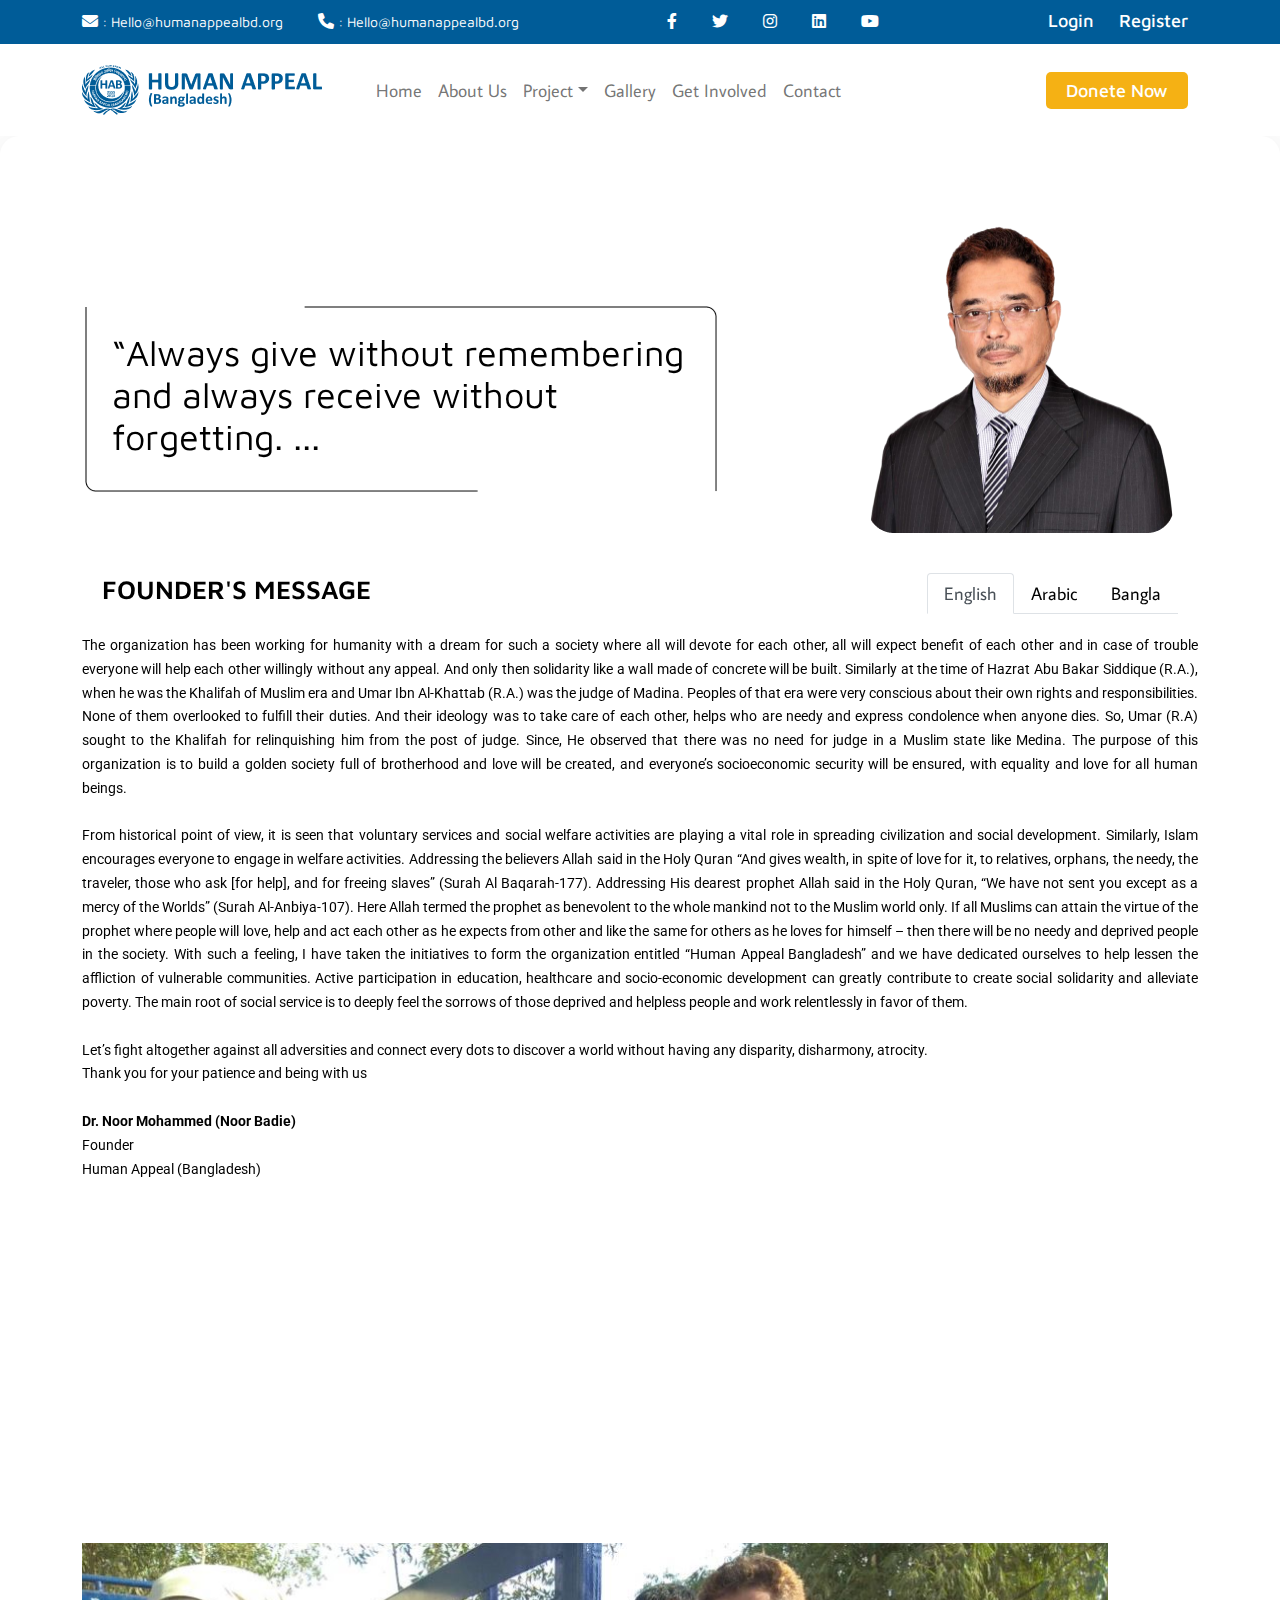
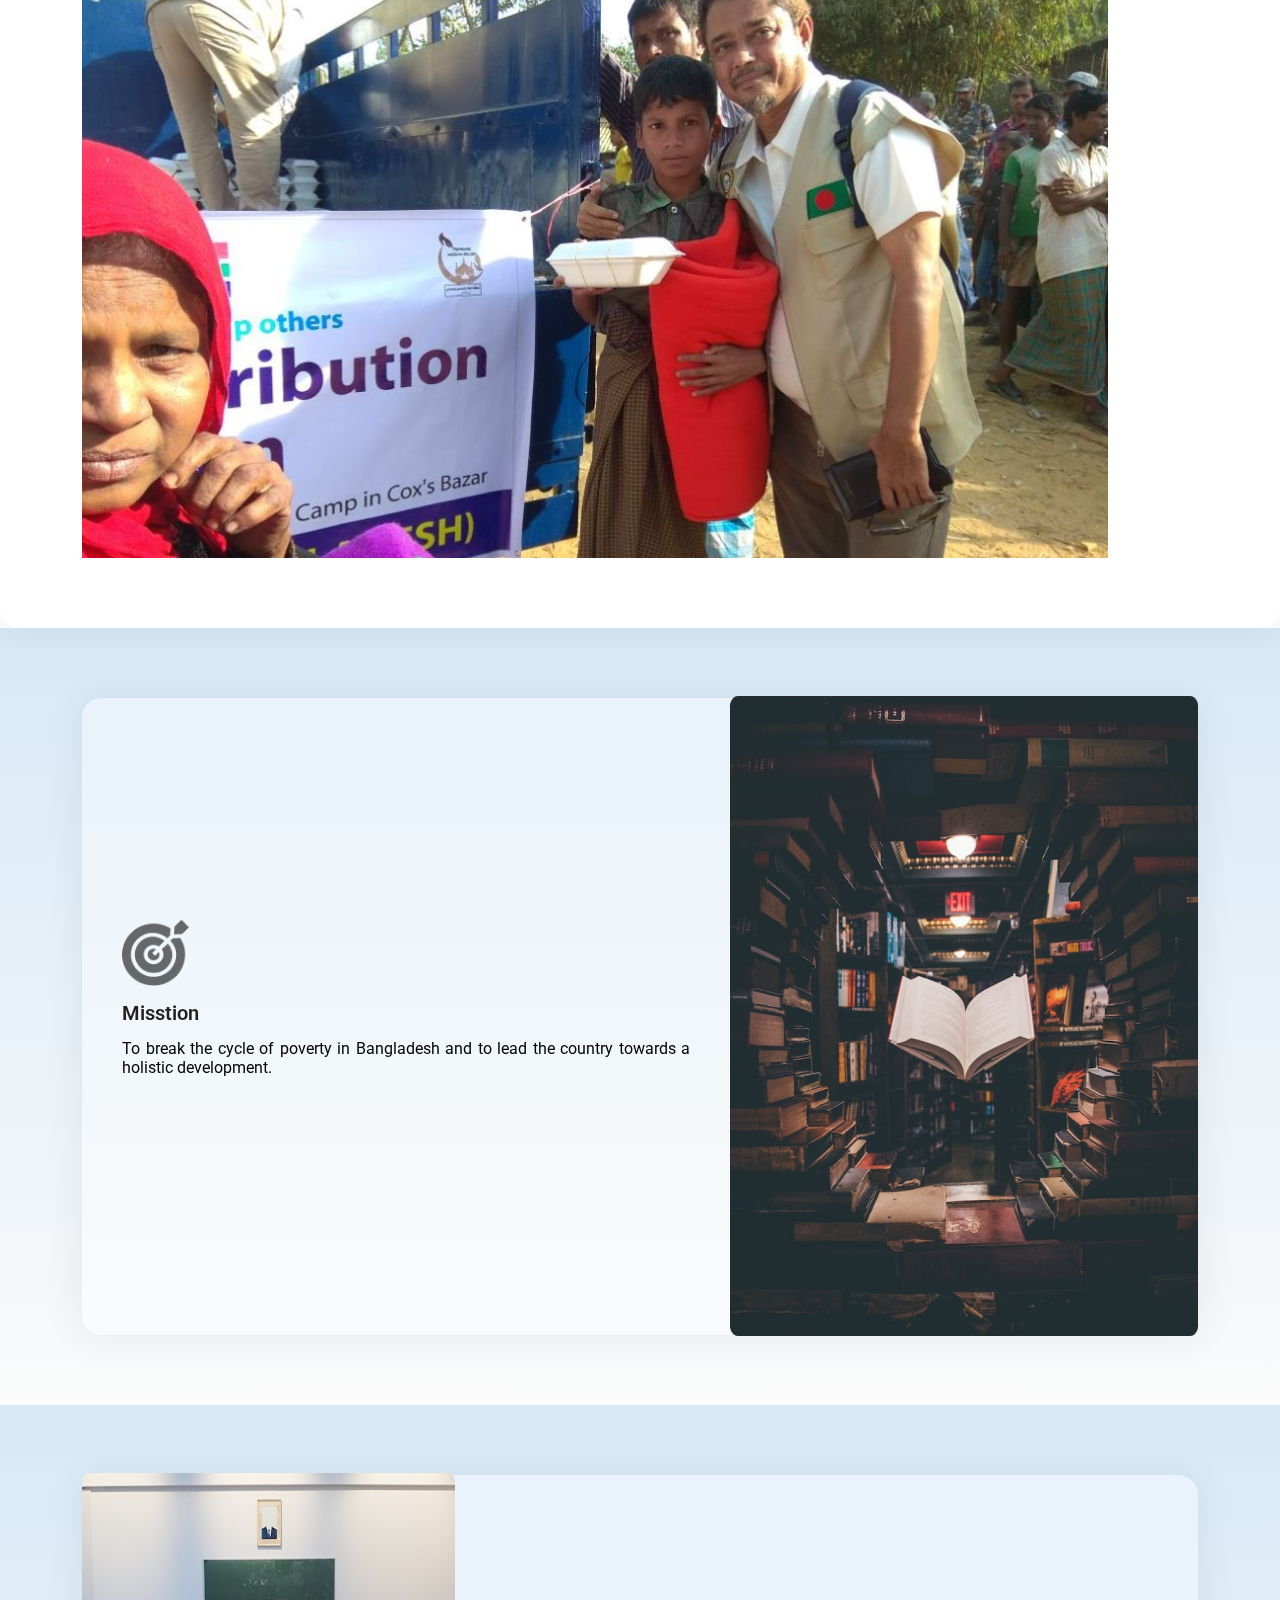
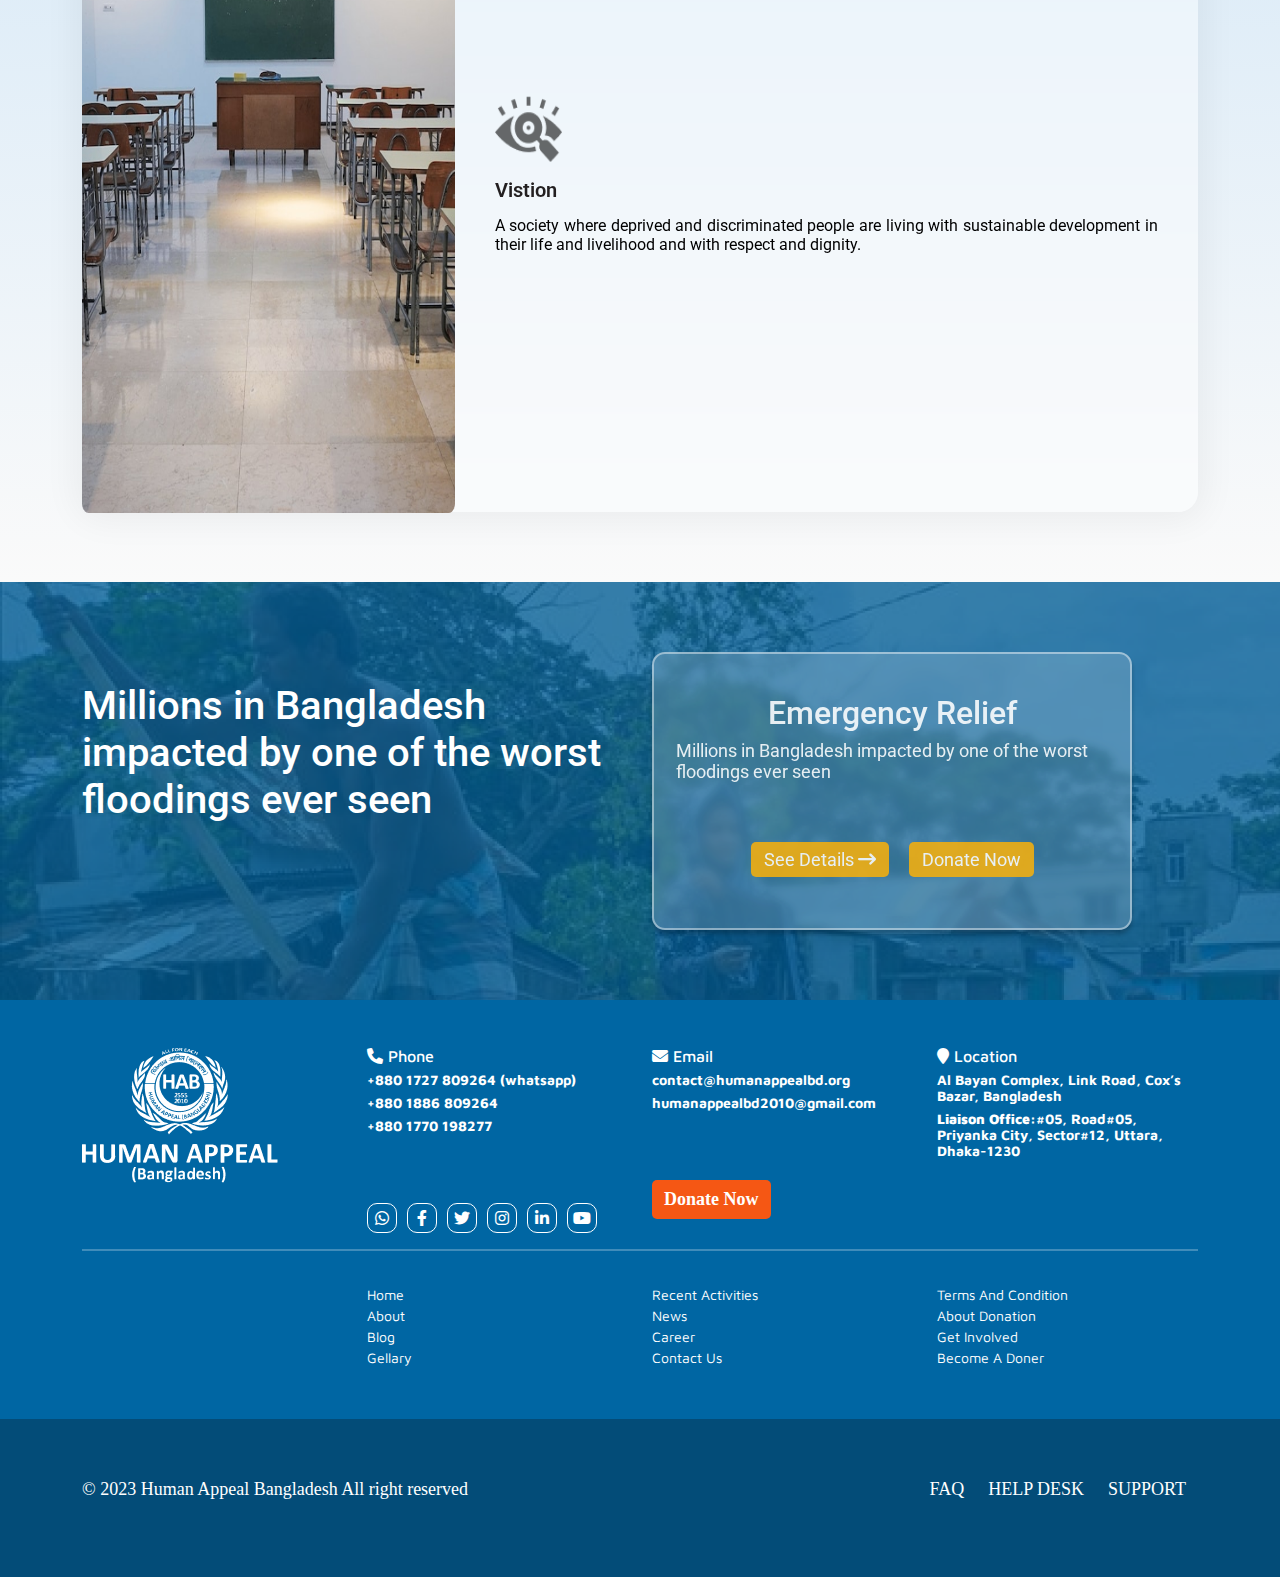
<file: visition.html>
<!DOCTYPE html>
<html lang="en">
<head>
    <meta charset="UTF-8">
    <meta http-equiv="X-UA-Compatible" content="IE=edge">
    <meta name="viewport" content="width=device-width, initial-scale=1.0">
    <title>Human Appeal</title>
    <!-- fonts-awosame -->
    <link rel="stylesheet" href="./css/all.css">
    <!-- Main style file -->
    <link rel="stylesheet" href="./css/bootstrap.min.css">
    <!-- Main style file -->
    <link rel="stylesheet" href="./css/style.css">
     <!-- Main style file -->
     <link rel="stylesheet" href="./css/responsive.css">
</head>
<body>
    <!-- NABTOP____BAR  Start-->
    <nav class="top-nav">
        <div class="container">
           <div class="row justify-content-between">
                <div class="col-lg-6">
                    <div class="top-info">
                        <p>
                            <span><i class="fa-solid fa-envelope"></i> : Hello@humanappealbd.org</span>
                        </p>
                        <p>
                            <span><i class="fa-solid fa-phone"></i> : Hello@humanappealbd.org</span>
                        </p>
                    </div>
                </div>
                <div class="col-lg-6">
                    <div class="top-social">
                        <div class="social-link">
                            <a href="#"><i class="fa-brands fa-facebook-f"></i></a>
                            <a href="#"><i class="fa-brands fa-twitter"></i></a>
                            <a href="#"><i class="fa-brands fa-instagram"></i></a>
                            <a href="#"><i class="fa-brands fa-linkedin"></i></a>
                            <a href="#"><i class="fa-brands fa-youtube"></i></a>
                        </div>
                        <div class="log_in">
                            <form>
                                <button>Login</button>
                                <button>Register</button>
                            </form>
                        </div>
                    </div>
                </div>
           </div>
        </div>
    </nav>
    <!-- NABTOP____BAR End-->
    <!-- Main NavBar____BAR Start-->
    <nav  class="navbar navbar-expand-lg sticky-top navbar-light py-3">
       <div class="container">
            <a class="navbar-brand" href="#"><img src="./images/logo/logo.png" alt=""></a>
            <button class="navbar-toggler" type="button" data-bs-toggle="collapse" data-bs-target="#navbarNav" aria-controls="navbarNav" >
                <span class="navbar-toggler-icon"></span>
            </button>
            <div class="collapse navbar-collapse hader_nav" id="navbarNav">
                <ul  class="navbar-nav">
                    <li class="nav-item"><a class="nav-link" href="index.html">Home</a></li>
                    <li class="nav-item"><a class="nav-link" href="foundemessage.html">About us</a></li>
                    <li class="nav-item dropdown"><a class="nav-link dropdown-toggle" href="project.html" id="human_appeal" data-bs-toggle="dropdown">Project</a>
                        <ul class="dropdown-menu">
                            <li class="nav-item"><a class="nav-link" href="#">project</a></li>
                            <li class="nav-item"><a class="nav-link" href="#">project</a></li>
                            <li class="nav-item"><a class="nav-link" href="#">project</a></li>
                            <li class="nav-item"><a class="nav-link" href="#">project</a></li>
                            <li class="nav-item"><a class="nav-link" href="#">project</a></li>
                        </ul>
                    </li>
                    <li class="nav-item"><a class="nav-link" href="gallery.html">Gallery</a></li>
                    <li class="nav-item"><a class="nav-link" href="testmunial.html">Get Involved</a></li>
                    <li class="nav-item"><a class="nav-link" href="contact.html">Contact</a></li>
                </ul>
                <form class="form-inline top-btn  ms-auto">
                    <button class="btn">Donete Now</button>
                </form>
            </div>
       </div>
    </nav>
    <!-- Main NavBar____BAR End-->
    <section class="foundermessage">
        <div class="container">
            <div class="row">
                <div class="col-lg-8">
                    <div class="f-message" style="background-image: url('./images/others/founder-line.png')">
                        <h3>“Always give without remembering and always receive without forgetting. ...</h3>
                    </div>
                </div>
                <div class="col-lg-4">
                    <div class="founder-img">
                        <img src="./images/user/fs.png" alt="founder">
                    </div>
                </div>
            </div>
            <div class="row">
                <div class="col">                      
                    <div class="founderm-header">
                       <div class="fonder-head">
                            <h2>FOUNDER'S MESSAGE</h2>
                            <div class="nav nav-tabs ms-auto" id="nav-tab" role="tablist">
                                <button class="nav-link active" id="nav-home-tab" data-bs-toggle="tab" data-bs-target="#nav-home" type="button" role="tab" aria-controls="nav-home" aria-selected="true">English</button>
                                <button class="nav-link" id="nav-profile-tab" data-bs-toggle="tab" data-bs-target="#nav-profile" type="button" role="tab" aria-controls="nav-profile" aria-selected="false">Arabic</button>
                                <button class="nav-link" id="nav-contact-tab" data-bs-toggle="tab" data-bs-target="#nav-contact" type="button" role="tab" aria-controls="nav-contact" aria-selected="false">Bangla</button>
                            </div>
                       </div>
                       <div class="tab-content" id="nav-tabContent">
                            <div class="tab-pane fade show active" id="nav-home" role="tabpanel" aria-labelledby="nav-home-tab">
                                <p>The organization has been working for humanity with a dream for such a society where all will devote for each other, all will expect benefit of each other and in case of trouble everyone will help each other willingly without any appeal. And only then solidarity like a wall made of concrete will be built. Similarly at the time of Hazrat Abu Bakar Siddique (R.A.), when he was the Khalifah of Muslim era and Umar Ibn Al-Khattab (R.A.) was the judge of Madina. Peoples of that era were very conscious about their own rights and responsibilities. None of them overlooked to fulfill their duties. And their ideology was to take care of each other, helps who are needy and express condolence when anyone dies. So, Umar (R.A) sought to the Khalifah for relinquishing him from the post of judge. Since, He observed that there was no need for judge in a Muslim state like Medina. The purpose of this organization is to build a golden society full of brotherhood and love will be created, and everyone’s socioeconomic security will be ensured, with equality and love for all human beings. <br><br>
                                From historical point of view, it is seen that voluntary services and social welfare activities are playing a vital role in spreading civilization and social development. Similarly, Islam encourages everyone to engage in welfare activities. Addressing the believers Allah said in the Holy Quran “And gives wealth, in spite of love for it, to relatives, orphans, the needy, the traveler, those who ask [for help], and for freeing slaves” (Surah Al Baqarah-177). Addressing His dearest prophet Allah said in the Holy Quran, “We have not sent you except as a mercy of the Worlds” (Surah Al-Anbiya-107).  Here Allah termed the prophet as benevolent to the whole mankind not to the Muslim world only. If all Muslims can attain the virtue of the prophet where people will love, help and act each other as he expects from other and like the same for others as he loves for himself – then there will be no needy and deprived people in the society. With such a feeling, I have taken the initiatives to form the organization entitled “Human Appeal Bangladesh” and we have dedicated ourselves to help lessen the affliction of vulnerable communities. Active participation in education, healthcare and socio-economic development can greatly contribute to create social solidarity and alleviate poverty. The main root of social service is to deeply feel the sorrows of those deprived and helpless people and work relentlessly in favor of them.<br><br>
                                
                                Let’s fight altogether against all adversities and connect every dots to discover a world without having any disparity, disharmony, atrocity. <br>
                                Thank you for your patience and being with us<br><br>
                                
                                <strong>Dr. Noor Mohammed (Noor Badie)</strong> <br>
                                Founder <br>
                                Human Appeal (Bangladesh)</p>
                            </div>
                            <div class="tab-pane fade" id="nav-profile" role="tabpanel" aria-labelledby="nav-profile-tab">
                                <p>تعمل المنظمة من أجل الإنسانية مع حلم لمثل هذا المجتمع حيث يكرس الجميع لبعضهم البعض ، ويتوقع الجميع الاستفادة من بعضهم البعض وفي حالة حدوث مشكلة ، سيساعد الجميع بعضهم البعض عن طيب خاطر دون أي نداء. وعندها فقط يتم بناء التضامن مثل جدار من الخرسانة. وبالمثل في زمن حضرة أبو بكر الصديق (رضي الله عنه) ، عندما كان خليفة العصر الإسلامي وكان عمر بن الخطاب (رضي الله عنه) قاضي المدينة المنورة. كانت شعوب تلك الحقبة مدركة تمامًا لحقوقها ومسؤولياتها. لم يتجاهل أحد منهم أداء واجباته. وكانت أيديولوجيتهم هي الاعتناء ببعضهم البعض ، ومساعدة المحتاجين ، والتعبير عن التعازي عند وفاة أي شخص. فطلب عمر (رضي الله عنه) إلى الخليفة تنازله عن منصب القاضي. منذ ذلك الحين ، لاحظ أنه لا توجد حاجة للقاضي في دولة إسلامية مثل المدينة المنورة. الغرض من هذه المنظمة هو بناء مجتمع ذهبي مليء بالأخوة والمحبة ، وسيتم ضمان الأمن الاجتماعي والاقتصادي للجميع ، مع المساواة والحب لجميع البشر.
                                    من الناحية التاريخية نرى أن الخدمات التطوعية وأنشطة الرعاية الاجتماعية تلعب دوراً حيوياً في نشر الحضارة والتنمية الاجتماعية. وبالمثل ، يشجع الإسلام الجميع على الانخراط في أنشطة الرفاهية. قال الله تعالى في مخاطبته للمؤمنين في القرآن الكريم: "وأعطي المال مع المحبة للأقارب والأيتام والمحتاجين والمسافر ومن يستغيثون ويطلقون العبيد" (سورة البقرة- 177). قال الله تعالى مخاطباً نبيه الغالي في القرآن الكريم: "ما بعثناك إلا رحمة للعالمين" (الأنبياء 107). هنا وصف الله النبي بأنه خير للبشرية جمعاء لا للعالم الإسلامي فقط. إذا تمكن جميع المسلمين من بلوغ فضيلة الرسول حيث سيحب الناس بعضهم البعض ويساعدون ويتصرفون كما يتوقع من الآخر ومثله بالنسبة للآخرين كما يحب لنفسه - فلن يكون هناك محتاج ومحروم في المجتمع. وبهذا الشعور ، اتخذت مبادرات لتشكيل منظمة بعنوان "Human Appeal Bangladesh" وكرسنا أنفسنا للمساعدة في تخفيف معاناة المجتمعات الضعيفة. المشاركة النشطة في التعليم والرعاية الصحية والتنمية الاجتماعية والاقتصادية يمكن أن تسهم بشكل كبير في خلق التضامن الاجتماعي والتخفيف من حدة الفقر. إن الجذر الرئيسي للخدمة الاجتماعية هو الشعور بعمق بأحزان أولئك المحرومين والعاجزين والعمل بلا هوادة لصالحهم.
                                
                                    دعونا نحارب جميعًا ضد كل المحن ونربط كل النقاط لاكتشاف عالم بدون أي تباين أو تنافر أو فظاعة.
                                    شكرا لك على صبرك ووجودك معنا
                                
                                    <strong> د. نور محمد (نور بديع) </ strong> <br>
                                    مؤسس <br>
                                    Human Appeal (بنغلاديش)
                                </p>
                            </div>
                            <div class="tab-pane fade" id="nav-contact" role="tabpanel" aria-labelledby="nav-contact-tab">
                                <p>সংগঠনটি এমন একটি সমাজের স্বপ্ন নিয়ে মানবতার জন্য কাজ করে যাচ্ছে যেখানে সবাই একে অপরের জন্য নিবেদিত হবে, সবাই একে অপরের উপকারের প্রত্যাশা করবে এবং বিপদে-আপদে সবাই একে অপরকে বিনা আবেদনে স্বেচ্ছায় সাহায্য করবে। আর তবেই কংক্রিটের তৈরি দেয়ালের মতো সংহতি গড়ে উঠবে। একইভাবে হজরত আবু বকর সিদ্দিক (রা.)-এর সময়ে, যখন তিনি মুসলিম যুগের খলিফা ছিলেন এবং উমর ইবনে আল-খাত্তাব (রা.) ছিলেন মদিনার বিচারক। সে যুগের মানুষ তাদের নিজেদের অধিকার ও দায়িত্ব সম্পর্কে খুবই সচেতন ছিল। তাদের কেউই তাদের দায়িত্ব পালনে অবহেলা করেননি। এবং তাদের আদর্শ ছিল একে অপরের যত্ন নেওয়া, যারা অভাবী তাদের সাহায্য করা এবং কেউ মারা গেলে শোক প্রকাশ করা। তাই, উমর (রাঃ) তাকে বিচারকের পদ থেকে ত্যাগ করার জন্য খলিফার কাছে চেয়েছিলেন। যেহেতু, তিনি লক্ষ্য করেছিলেন যে মদিনার মতো একটি মুসলিম রাষ্ট্রে বিচারকের প্রয়োজন নেই। এই সংগঠনের উদ্দেশ্য হল ভ্রাতৃত্ব ও ভালবাসায় ভরপুর সোনার সমাজ গড়ে তোলা এবং সকল মানুষের আর্থ-সামাজিক নিরাপত্তা নিশ্চিত করা, সকল মানুষের জন্য সমতা ও ভালবাসা।
                                    ঐতিহাসিক দৃষ্টিকোণ থেকে দেখা যায় যে স্বেচ্ছাসেবী সেবা এবং সমাজকল্যাণমূলক কর্মকান্ড সভ্যতা বিস্তার ও সামাজিক উন্নয়নে গুরুত্বপূর্ণ ভূমিকা পালন করছে। একইভাবে ইসলাম সবাইকে কল্যাণমূলক কাজে নিয়োজিত হতে উৎসাহিত করে। মুমিনদের সম্বোধন করে আল্লাহ পবিত্র কুরআনে বলেছেন, “এবং সম্পদ দান করেন, এর প্রতি ভালোবাসা থাকা সত্ত্বেও, আত্মীয়-স্বজন, এতিম, অভাবী, মুসাফির, যারা [সাহায্য প্রার্থনা করেন] এবং দাস-দাস মুক্ত করার জন্য। 177)। আল্লাহ তাঁর প্রিয় নবীকে সম্বোধন করে পবিত্র কুরআনে বলেছেন, “আমরা আপনাকে বিশ্বজগতের রহমত ব্যতীত প্রেরণ করিনি” (সূরা আল আম্বিয়া-107)। এখানে আল্লাহ নবীকে শুধু মুসলিম বিশ্বের জন্য নয় সমগ্র মানবজাতির জন্য পরোপকারী বলে অভিহিত করেছেন। সমস্ত মুসলমান যদি নবীর সেই গুণটি অর্জন করতে পারে যেখানে লোকেরা একে অপরকে ভালবাসবে, সাহায্য করবে এবং কাজ করবে যেমন তিনি অন্যের কাছ থেকে আশা করেন এবং অন্যদের জন্যও তেমনটি যেমন তিনি নিজের জন্য পছন্দ করেন - তবে সমাজে অভাবী ও বঞ্চিত মানুষ থাকবে না। এমন অনুভূতি নিয়ে আমি “হিউম্যান আপিল বাংলাদেশ” শিরোনামে সংগঠন গঠনের উদ্যোগ নিয়েছি এবং আমরা দুর্বল জনগোষ্ঠীর দুর্দশা কমাতে সাহায্য করার জন্য নিজেদেরকে উৎসর্গ করেছি। শিক্ষা, স্বাস্থ্যসেবা এবং আর্থ-সামাজিক উন্নয়নে সক্রিয় অংশগ্রহণ সামাজিক সংহতি তৈরি করতে এবং দারিদ্র্য বিমোচনে ব্যাপক অবদান রাখতে পারে। সমাজসেবার মূল শিকড় হলো সেইসব বঞ্চিত ও অসহায় মানুষের দুঃখ-কষ্টকে গভীরভাবে অনুভব করা এবং তাদের পক্ষে নিরলসভাবে কাজ করা।
                                
                                    আসুন সমস্ত প্রতিকূলতার বিরুদ্ধে সম্পূর্ণভাবে লড়াই করি এবং কোনও বৈষম্য, বৈষম্য, নৃশংসতা ছাড়াই একটি বিশ্ব আবিষ্কার করতে প্রতিটি বিন্দুকে সংযুক্ত করি।
                                    আপনার ধৈর্য এবং আমাদের সাথে থাকার জন্য আপনাকে ধন্যবাদ
                                
                                    <strong>ড. নূর মোহাম্মদ (নূর বদি)</strong><br>
                                    প্রতিষ্ঠাতা <br>
                                    মানবিক আবেদন (বাংলাদেশ)
                                </p>
                            </div>
                        </div>
                    </div>
                </div>
            </div>
            <div class="row">
                <div class="col">
                    <div class="user-f-img">
                        <img src="./images/user/userf.png" alt="userf">
                    </div>
                </div>
            </div>
        </div>
    </section>

    <!-- our misstion section start now -->
    <div class="vistion-misstions">
        <div class="container">
            <div class="row">
                <div class="col-lg-12">
                    <div class="vistion-misstion">
                        <div class="vistion-misstion-item">
                            <img src="./images/misstion/m.png" alt="misstion">
                            <h2>Misstion</h2>
                            <p>To break the cycle of poverty in Bangladesh and to lead the country towards a holistic development.</p>
                        </div>
                        <div class="vistion-misstion-img">
                            <img src="./images/misstion/mf.png" alt="founder">
                        </div>
                    </div>
                </div>
            </div>
        </div>
    </div>
    <!-- our misstion section end now -->
    <!-- our misstion section start now -->
    <div class="vistion-misstions">
        <div class="container">
            <div class="row">
                <div class="col-lg-12">
                    <div class="vistion-misstion">
                        <div class="vistion-misstion-img">
                            <img src="./images/misstion/mf2.png" alt="founder">
                        </div>
                        <div class="vistion-misstion-item">
                            <img src="./images/misstion/m2.png" alt="misstion">
                            <h2>Vistion</h2>
                            <p>A society where deprived and discriminated people are living with sustainable development in their life and livelihood and with respect and dignity.</p>
                        </div>
                    </div>
                </div>
            </div>
        </div>
    </div>
    <!-- our misstion section end now -->
    <!-- emergency NavBar____BAR End-->
    <section class="emergency">
        <div class="container">
            <div class="row">
                <div class="col-lg-6">
                    <div class="emergency_left">
                        <h2>Millions in Bangladesh impacted by one of the worst floodings ever seen</h2>
                    </div>
                </div>
                <div class="col-lg-6">
                    <div class="emergency_right">
                        <h2 class="text-center">Emergency Relief</h2>
                        <p>Millions in Bangladesh impacted by one of the worst floodings ever seen</p>
                        <div class="energency_btn">
                            <button class="btn">See Details <i class="fa-solid fa-arrow-right-long"></i></button>
                            <button class="btn">Donate Now</button>
                        </div>
                    </div>
                </div>
            </div>
        </div>
      </section>
    <!-- emergency NavBar____BAR End-->

    <!-- footer section part start now -->
    <footer>
        <div class="footer-top">
            <div class="container">
                <div class="row">
                    <div class="col-lg-3">
                        <div class="widget-item">
                            <div class="footer-img">
                               <a href="#"> <img src="./images/logo/flogo.png" alt="flogo"></a>
                            </div>
                        </div>
                    </div>
                    <div class="col-lg-3">
                        <div class="widget-item">
                            <h4><i class="fa-solid fa-phone"></i> Phone</h4>
                            <div class="footer-info">
                                <p>+880 1727 809264 (whatsapp)</p>
                                <p>+880 1886 809264 </p>
                                <p>+880 1770 198277</p>
                            </div>
                            <div class="footer-social-link">
                                <a href="#"><i class="fa-brands fa-whatsapp"></i></a>
                                <a href="#"><i class="fa-brands fa-facebook-f"></i></a>
                                <a href="#"><i class="fa-brands fa-twitter"></i></a>
                                <a href="#"><i class="fa-brands fa-instagram"></i></a>
                                <a href="#"><i class="fa-brands fa-linkedin-in"></i></a>
                                <a href="#"><i class="fa-brands fa-youtube"></i></a>                                
                            </div>
                        </div>
                    </div>
                    <div class="col-lg-3">
                        <div class="widget-item">
                            <h4><i class="fa-solid fa-envelope"></i> Email</h4>
                            <div class="footer-info">
                                <p>contact@humanappealbd.org</p>
                                <p>humanappealbd2010@gmail.com</p>
                            </div>
                        </div>
                        <div class="footer-btn">
                            <a href="#">Donate Now</a>
                        </div>
                    </div>
                    <div class="col-lg-3">
                        <div class="widget-item">
                            <h4><i class="fa-solid fa-location-pin"></i> Location</h4>
                            <div class="footer-info">
                                <p>Al Bayan Complex, Link Road, Cox’s Bazar, Bangladesh</p>
                                <p><strong>Liaison Office:</strong>#05, Road#05, Priyanka City, Sector#12, Uttara, Dhaka-1230</p>
                            </div>
                        </div>
                    </div>
                </div>
                <hr>
                <div class="row">
                    <div class="col-lg-3">
                        <div class="widget-item">
                           <div class="pages-link">
                                
                           </div>
                        </div>
                    </div>
                    <div class="col-lg-3">
                        <div class="widget-item">
                           <div class="pages-link">
                                <a href="#">Home</a>
                                <a href="#">About</a>
                                <a href="#">Blog</a>
                                <a href="#">Gellary</a>
                           </div>
                        </div>
                    </div>
                    <div class="col-lg-3">
                        <div class="widget-item">
                           <div class="pages-link">
                                <a href="#">Recent Activities</a>
                                <a href="#">News</a>
                                <a href="#">Career</a>
                                <a href="#">Contact Us</a>
                           </div>
                        </div>
                    </div>
                    <div class="col-lg-3">
                        <div class="widget-item">
                           <div class="pages-link">
                                <a href="#">Terms and Condition</a>
                                <a href="#">About donation</a>
                                <a href="#">Get Involved</a>
                                <a href="#">Become a doner</a>
                           </div>
                        </div>
                    </div>
                </div>
            </div>
        </div>
        <div class="main-footer">
            <div class="container">
                <div class="row">
                    <div class="col-lg-6">
                        <div class="footer-copy-right-text">
                            <p>© 2023 Human Appeal Bangladesh All right reserved</p>
                        </div>
                    </div>
                    <div class="col-lg-6">
                        <div class="footer-right-link">
                            <a href="#">FAQ</a>
                            <a href="#">HELP DESK</a>
                            <a href="#">SUPPORT</a>            
                        </div>
                    </div>
                </div>
            </div>
        </div>
    </footer>
    <!-- footer section part end now -->


   

    <script src="js/bootstrap.bundle.min.js"></script>
</body>
</html>
</file>
<file: css/style.css>
@import url('https://fonts.googleapis.com/css2?family=Maven+Pro:wght@400;500;600;700;800;900&display=swap');
@import url('https://fonts.googleapis.com/css2?family=Average+Sans&display=swap');
@import url('https://fonts.googleapis.com/css2?family=Average+Sans&family=Roboto:ital,wght@0,400;0,500;0,700;0,900;1,400;1,500;1,700;1,900&display=swap');

*{
    margin: 0px;
    padding: 0px;
    box-sizing: border-box;
}
ul{
    list-style: none;
}
li{
    list-style: none;
}
a{
    text-decoration: none;
}

/* TopBar styleing now */
.top-nav{
    background-color: #005C98;
    padding: 10px 20px; 
}
.top-info p{
    margin-bottom: 0px;
    display:inline-block;
    font-family: 'Maven Pro';
    font-style: normal;
    font-weight: 400;
    font-size: 14px;
    line-height: 19px;
    color: #FFFFFF;
}
.top-info p:last-child{
    margin-left: 30px;
}
.top-info p span i{
    font-size: 16px;
}
.top-social{
    display:flex;
    align-items: center;
    justify-content: space-between;
}
.social-link a{
    display: inline-flex;
    margin: 0 15px;
}
.social-link a i{
    color: #FFFFFF;
}

.log_in button{
    font-family: 'Maven Pro';
    font-style: normal;
    font-weight: 500;
    font-size: 18px;
    line-height: 21px;
    text-align: justify;
    color: #FFFFFF;
    background-color: unset;
    border: unset;
    margin: 0px 10px;
    border-radius: 5px;
    transition: 0.3s;
}


/* main nav styleing */

nav{
    background-color: #FFFFFF;
}
.navbar-brand img{
    width:240px;
    height: 50px;
}
.hader_nav{
    margin-left: 30px;
}
.nav-link{
    font-family: 'Average Sans';
    font-style: normal;
    font-weight: 400;
    font-size: 18px;
    line-height: 23px;
    color: #000000;
    text-transform: capitalize;
}


.top-btn button{
    font-family: 'Maven Pro';
    font-style: normal;
    font-weight: 500;
    font-size: 18px;
    line-height: 21px;
    text-align: justify;
    padding: 8px 20px;
    color: #FFFFFF;
    background-color: unset;
    border: unset;
    margin: 0px 10px;
    background-color: #F5B114;
    border-radius: 5px;
    transition: 0.3s;
}
.top-btn button:hover{
    background-color: #d89a09;
    color:#fff;
}
/* section 1 styleing */

.section1{
    background-image: url('../images/baner/ban.png');
    background-position: center left;
    background-size: cover;
    background-repeat: no-repeat;
    width: 100%;
    height: 760px;
}
.hunger{
    max-width: 505px;
    width: 100%;
    height: 324px;
    background: rgba(255, 255, 255, 0.7);
    box-shadow: 0px 2px 7px rgba(0, 0, 0, 0.25);
    border-radius: 18px;
    align-items: center;
    justify-content: center;
    padding: 45px;
    margin-top: 45px;
}
.hunger h2{
    font-family: 'Maven Pro';
    font-style: normal;
    font-weight: 500;
    font-size: 36px;
    line-height: 42px;
    color: #000000;
}
.hunger_btn{
    margin-top: 70px;
}
.hunger_btn button:first-child{
    font-family: 'Maven Pro';
    font-style: normal;
    font-weight: 400;
    font-size: 20px;
    line-height: 24px;
    color: #FFFFFF;
    background: #0066A3;
    border-radius: 5px;
}
.hunger_btn button:last-child{
    font-family: 'Maven Pro';
    font-style: normal;
    font-weight: 400;
    font-size: 20px;
    line-height: 24px;
    color: #FFFFFF;
    background: #F5B114;
    border-radius: 5px;
}

/* Emergency styleing */
.emergency{
    background-image:  url('../images/others/bag.png'), linear-gradient(0deg, rgba(0, 102, 163, 0.72), rgba(0, 102, 163, 0.72)), linear-gradient(0deg, rgba(0, 0, 0, 0.2), rgba(0, 0, 0, 0.2));
    width: 100%;
    display:flex;
    align-items: center;
    justify-content: center;
    padding: 70px;
}
.emergency_left h2{
    font-family: 'Roboto';
    font-style: normal;
    font-weight: 500;
    font-size: 40px;
    line-height: 47px;
    color: #FFFFFF;
    margin-top: 30px;
}
.emergency_right{
    max-width: 480px;
    height: 278px;
    background: rgba(255, 255, 255, 0.2);
    opacity: 0.9;
    border: 2px solid rgba(255, 255, 255, 0.5);
    box-shadow: 0px 4px 4px rgba(0, 0, 0, 0.25);
    backdrop-filter: blur(5px);
    border-radius: 13px;
    padding: 40px 22px;
}
.emergency_right h2{
    font-family: 'Roboto';
    font-style: normal;
    font-weight: 500;
    font-size: 32px;
    line-height: 38px;
    text-align: center;
    color: #FFFFFF;
}
.emergency_right p{
    font-family: 'Roboto';
    font-style: normal;
    font-weight: 400;
    font-size: 18px;
    line-height: 21px;
    color: #FFFFFF;
}
.energency_btn{
    margin-top: 60px;
    display:flex;
    align-items: center;
    justify-content: center;
}
.energency_btn button{
    background: #F5B114;
    border-radius: 5px;
    font-family: 'Roboto';
    font-style: normal;
    font-weight: 400;
    font-size: 18px;
    line-height: 21px;
    color: #FFFFFF;
    margin: 0px 10px;
}
.energency_btn button:hover{
    color: #FFFFFF;
}

/* section 3 style start now */
.section3{
    padding: 70px;
    display:flex;
    align-items: center;
    justify-content: center;
    background-image: linear-gradient(150deg, #F5F5F5, hsl(191, 100%, 80%));
}

.user_info img{
    display: block;
    margin: 0 auto;
    width: 420px;
    height: 420px;
}

.user_info h4{
    font-family: 'Roboto';
    font-style: normal;
    font-weight: 700;
    font-size: 18px;
    line-height: 21px;
    text-align: center;
    color: #000000;
    margin-top: 10px;
}
.user_info h6{
    font-family: 'Roboto';
    font-style: normal;
    font-weight: 400;
    font-size: 14px;
    line-height: 16px;
    color: #000000;
    text-align: center;
}
.about_user p{
    font-family: 'Roboto';
    font-style: normal;
    font-weight: 400;
    font-size: 16px;
    line-height: 19px;
    text-align: justify;
    color: #000000;
}
.about_user a{
    display:inline-block;
    background: #F5B114;
    border-radius: 10px;
    font-family: 'Roboto';
    font-style: normal;
    font-weight: 400;
    font-size: 16px;
    line-height: 103.5%;
    color: #000000;
    padding: 14px 22px;
    margin-top: 20px;
}
.about_user a i{
    margin-left: 10px;
}
.about_info{
    margin-top: 100px;
}
.about_info h5{
    font-family: 'Roboto';
    font-style: normal;
    font-weight: 700;
    font-size: 16px;
    line-height: 103.5%;
    color: #717994;
}
.about_info h2{
    font-family: 'Roboto';
    font-style: normal;
    font-weight: 700;
    font-size: 48px;
    line-height: 56px;
    color: #000000;
}
.about_info > a{
    display:inline-block;
    font-family: 'Roboto';
    font-style: normal;
    font-weight: 700;
    font-size: 16px;
    line-height: 17px;
    color: #FFFFFF;
    background: #005C98;
    border-radius: 10px;
    padding: 14px 22px;
    margin: 28px 0;
}
.about_info > a i{
    margin-left: 10px;
}
.about_video{
    width: 100%;
    height: 210px;
    border-radius: 9px;
    background-position: center center;
    background-repeat: no-repeat;
    background-size: contain;
    display:flex;
    align-items: center;
    justify-content: center;
    margin-top: 74px;
}
.about_video img{
    width: 57px;
    height: 57px;
}

/* section4 styleing start */

.ourproject{
    background-image: linear-gradient(150deg,  hsl(191, 25%, 87%), hsl(40, 60%, 94%));
    padding: 70px 0px ;
}

.our_title h2{
    font-family: 'Roboto';
    font-style: normal;
    font-weight: 400;
    font-size: 30.6177px;
    line-height: 36px;
    color: #000000;
}

.our_title p{
    font-family: 'Roboto';
    font-style: normal;
    font-weight: 400;
    font-size: 18.3706px;
    line-height: 22px;
    color: #555555;
}

.modal_item{
    max-width: 16%;
    width: 100%;
    margin: 40px 0;
}
.modal_item{
    display: flex;
    align-items: center;
    justify-content: center;
}
.our_pro{
    width:160px;
    height:220px;
    border-radius: 10px;
}
.our_pro button{
    width: 100%;
    height:100%;
    outline:none !important;
    border:none !important;
}
.our_pro button img{
    width:67px;
    height: 57px;
}
.our_pro button p{
    font-family: 'Roboto';
    font-style: normal;
    font-weight: 500;
    font-size: 21.2288px;
    line-height: 25px;
    text-align: center;
    color: #FFFFFF;
    margin: 8px auto;
    width:60%;
}
.our_pro button a{
    background-color: transparent;
    border: 1px solid #fff;
    border-radius: 50%;
    color: #fff;
    width: 45px;
    height: 45px;
    display: flex;
    align-items: center;
    justify-content: center;
    margin: 10px auto 0px;
}

.modal-dialog{
    max-width: 80% !important;
} 
.modal_cont{
    padding: 3rem !important;
}
.model_left{
    max-width:543px;
    height: 611px;
}
.ourpro_modal{
    padding: 20px !important;
}
.modal-header{
    border-bottom: unset !important;
}
.model_left img{
    width:100%;
    height: 100%;
}


.model_right h2{
    font-family: 'Roboto';
    font-style: normal;
    font-weight: 700;
    font-size: 36px;
    line-height: 42px;
    color: #1775AD;
}

.model_right p{
    font-family: 'Roboto';
    font-style: normal;
    font-weight: 400;
    font-size: 18px;
    line-height: 154.19%;
    text-align: justify;
    color: #000000;
    margin-top:10px;
}
.model_btn {
    margin-top: 50px;
}
.model_btn a{
    font-family: 'Helvetica Neue LT';
    font-style: normal;
    font-weight: 700;
    font-size: 18px;
    line-height: 23px;
    color: #FFFFFF;
    background: #F5B114;
    border-radius: 5px;
    padding: 10px 20px;
    border: none;
    margin: 0 5px;
}
.model_btn a:last-child{
    background-color: #1775AD;
    border: none;
    outline: none;
}
.model_btn a:hover{
    color: #FFFFFF;
}


/* section 5 styleing now */
.watch{
    background-position: center center;
    background-repeat: no-repeat;
    background-size: center;
    display:flex;
    align-items: center;
    height: 600px;
    position: relative;
}
.watching{
    text-align: center;
}
.watching h3{
    font-family: 'Roboto';
    font-style: normal;
    font-weight: 700;
    font-size: 18px;
    line-height: 21px;
    color: #FFFFFF;
    text-transform: uppercase;
}
.watching a img{
    width:119px;
    height: 119px;
    margin-top: 11px;
    transition: .6s;
}
.watching a img:hover{
    width:140px;
    height: 140px;
}

.TopwatchFe{
    display:flex;
    align-items: center;
    justify-content: space-between;
    max-width: 740px;
    width: 100%;
    margin: 0 auto;
    position:absolute;
    left: 50%;
    bottom: -50px;
    transform: translate(-50%);
}
.TopwatchFe_item{
    max-width: 28%;
    background: #FFFFFF;
    box-shadow: 0px 4px 11px -4px rgba(0, 0, 0, 0.25);
    border-radius: 10px;
    text-align: center;
}
.right_img{
    position: relative;
}

.TopwatchFe_item h3{
    font-family: 'Roboto';
    font-style: normal;
    font-weight: 700;
    font-size: 18px;
    line-height: 21px;
    color: #005C98;
    padding-top: 40px;
}
.TopwatchFe_item p{
    font-family: 'Roboto';
    font-style: normal;
    font-weight: 400;
    font-size: 16px;
    line-height: 19px;
    color: #636363;
}
.TopwatchFe_item img{
    max-width: 100%;
    position: absolute;
    top: 23px;
    right: -48px;
}

/* section 6 styleing now */

.section6{
    background-image: linear-gradient(#fff);
    padding: 70px 0px ;
    margin-top: 40px;
}
.working-left h2{
    font-family: 'Roboto';
    font-style: normal;
    font-weight: 700;
    font-size: 40px;
    line-height: 47px;
    color: #000000;
}
.working-left p, .working-rightd p{
    font-family: 'Roboto';
    font-style: normal;
    font-weight: 400;
    font-size: 18px;
    line-height: 21px;
    color: #000000;
}
.working-left img{
    max-width: 502px;
    height: 677px;
    margin-top: 17px;
}
.working-right h2{
    font-family: 'Roboto';
    font-style: normal;
    font-weight: 700;
    font-size: 40px;
    line-height: 47px;
    color: #000000;
}
.working-right img{
    max-width: 485px;
    height: 485px;
    margin-top: 17px;
}



/* section 7 */
.section7{
    background-image: linear-gradient(#f2f9fe,#f2f9fe);
    padding: 70px 0px;
}
.ongoingporject{
    width: 320px;
    height: 230px;
    position: relative;
    overflow: hidden;
    box-shadow: 0px 4px 14px -3px rgba(0, 0, 0, 0.25);
    border-radius: 19px;
    margin-top: 20px;
}
.ongoingporject img{
    width: 100%;
    height: 100%;
   
}
.onproject-title{
    width: 100%;
    height:58px;
    position: absolute;
    left: 0px;
    bottom: 0px;
    background-color:#ffce2db6;
    border-radius: 0px 0px 19px 19px;
    transition: 0.4s;
}

.onproject-title h3{
    font-family: 'Maven Pro';
    font-style: normal;
    font-weight: 700;
    font-size: 18px;
    line-height: 21px;
    color: #000000;
    padding: 15px;
}

.onproject_btn{
    text-align: right;
    margin-right: 40px;
    margin-top: 20px;
}
.onproject_btn a{
    font-family: 'Maven Pro';
    font-style: normal;
    font-weight: 700;
    font-size: 18px;
    line-height: 21px;
    text-align: center;
    color: #0066A3;
}
/* section 8 styleing now */

.section8{
    background-image: linear-gradient(#F5F5F5);
    margin-top: 40px;
    padding: 70px 0px;
}


.instagram h3{
    font-family: 'Roboto';
    font-style: normal;
    font-weight: 500;
    font-size: 24px;
    line-height: 28px;
    color: #000000;
}
.instagram_img img{
    width: 245.16px;
    height: 243.07px;
    margin-bottom: 30px;
}

/* campaign section styleing now */
.campaign{
    background-image: linear-gradient(#f2f9fe,#f2f9fe);
    padding: 70px 0px;
}
.campaign-box-left{
    width: 358px;
    height: 400px;
    background: #FFFFFF;
    border-radius: 9px;
    padding: 16px 32px;
}
.campaign-box-left p{
    font-family: 'Roboto';
    font-style: normal;
    font-weight: 700;
    font-size: 13.6931px;
    line-height: 16px;
    color: #000000;
}
.campaign-box-left h2{
    font-family: 'Roboto';
    font-style: normal;
    font-weight: 700;
    font-size: 32.8634px;
    line-height: 39px;
    color: #000000;
}
.campaign-box-left h5{
    font-family: 'Roboto';
    font-style: normal;
    font-weight: 500;
    font-size: 17.1164px;
    line-height: 20px;
    color: #000000;
}
.campaign-box-left hr{
    border: 1px solid #B8B8B8;
}
.campaign-box-left select{
    width: 100%;
    background: #F6F6F6;
    border: 1px solid #D7D7D7;
    border-radius: 9px;
    padding: 12px 8px;
    margin-bottom: 10px;
}
.campaign-box-left select option{
    font-family: 'Roboto';
    font-style: normal;
    font-weight: 500;
    font-size: 17px;
    line-height: 20px;
    color: #7B7B7B;
}
.cons_btn{
    display:flex;
    align-items: center;
    justify-content: center;
    gap: 5px;
    margin-top: 10px;
}
.cons_btn button{
    background: #FFFFFF;
    border: 1px solid #005C98;
    border-radius: 9px;
    padding: 12px 10px;
    font-family: 'Roboto';
    font-style: normal;
    font-weight: 400;
    font-size: 14px;
    line-height: 16px;
    color: #005C98;
}
.campaign_donet_btn{
    margin-top: 10px;
    display:flex;
    align-items: center;
    justify-content: space-around;
}
.campaign_donet_btn button{
    background: #F55714;
    border-radius: 5px;
    border: none;
    outline: none;
    padding: 12px 40px;
    font-family: 'Helvetica Neue LT';
    font-style: normal;
    font-weight: 700;
    font-size: 18px;
    line-height: 23px;
    display: flex;
    align-items: center;
    text-align: center;
    color: #FFFFFF;
}
.campaign_donet_btn button:last-child{
    background-color:#0066A3;
}

.campaign-box-right h5{
    font-family: 'Roboto';
    font-style: normal;
    font-weight: 700;
    font-size: 16px;
    line-height: 20px;
    color: #717994;
    width: 70px;
}
.campaign-box-right h2{
    font-family: 'Roboto';
    font-style: normal;
    font-size: 48px;
    color: #000000;
    width: 260px;
}
.campaign-box-right h2 strong{
    font-weight: bold;
}
.campaign-box-right p{
    font-family: 'Roboto';
    font-style: normal;
    font-weight: 400;
    font-size: 18px;
    line-height: 21px;
    color: #303030;
    margin-top: 30px;
}
.campaign-img img{
    width: 466px;
    height: 266px;
    margin-top: 90px;
}


/* project box row styleing strat */
.last-post{
    background-image: linear-gradient(#d7e9f7,#fafafa);
    padding: 70px 0px;
}
.project-box{
    margin-bottom: 40px;
}
.project-img{
    width: 276px;
    height: 227px;
    position: relative;
    overflow: hidden;
}
.project-img img{
    width: 100%;
    height: 100%;
}
.project-title{
    width: 100%;
    height: 46px;
    position: absolute;
    left:0px;
    bottom: -48px;
    background-color: #0066A3;
    display: flex;
    align-items: center;
    justify-content: center;
    transition: 0.4s;
}
.project-img:hover .project-title{
    bottom: -0px;
}
.project-title h2{
    font-family: 'Roboto';
    font-style: normal;
    font-weight: 700;
    font-size: 20.4912px;
    line-height: 24px;
    display: flex;
    align-items: center;
    text-align: center;
    color: #FFFFFF;
    margin: 0px;
}
.project-info h3 a {
    font-family: 'Roboto';
    font-style: normal;
    font-weight: 500;
    font-size: 18.4421px;
    line-height: 22px;
    color: #000000;
    margin-top: 10px;
}

.project-info p{
    font-family: 'Roboto';
    font-style: normal;
    font-weight: 400;
    font-size: 14.3439px;
    line-height: 17px;
    color: #155482;
    margin-top: 8px;
}

.project-btn a{
    display:block;
    background: #F5B114;
    border-radius: 10.2456px;
    padding: 12px 0px;
    text-align: center;
    font-family: 'Roboto';
    font-style: normal;
    font-weight: 700;
    font-size: 18.4421px;
    line-height: 22px;
    color: #FFFFFF;
    margin-bottom: 7px;
}
.project-btn a i{
    margin-left: 10px;
}
.project-btn a:last-child{
    background-color: #F55814;
}

/* boy section styleing now */
.last-img{
    display:flex;
    align-items: center;
    justify-content: center;
}
.last-img img{
    width: 723px;
    height: 674px;
}
/* section member styleing now */
.member-more{
    margin: 46px 0px 38px 0px; 
}
.member{
    background-image: linear-gradient(rgba(250, 238, 178, 0.3),rgba(232, 247, 255, 0.7));
    padding: 70px 0px;
}


/* section memeber styleing now */

.member-more a{
    font-family: 'Roboto';
    font-style: normal;
    font-weight: 700;
    font-size: 24px;
    line-height: 28px;
    color: #7B7B7B;
}
.member-item{
    background-image: rgba(255, 218, 99, 0.51);
    border: 3px solid #000000;
    cursor: pointer;
    transition: .3s;
    
}
.member-info{
    padding: 1px 16px;
    position: relative;
}
.member-info h4{
    font-family: 'Roboto';
    font-style: normal;
    font-weight: 500;
    font-size: 18px;
    line-height: 21px;
    text-align: justify;
    color: #000000;
}
.member-info p{
    font-family: 'Roboto';
    font-style: normal;
    font-weight: 400;
    font-size: 14px;
    line-height: 13px;
    display: flex;
    align-items: center;
    color: #000000;
}
.member-info span{
    font-family: 'Maven Pro';
    font-style: normal;
    font-weight: 700;
    font-size: 18px;
    line-height: 21px;
    text-align: justify;
    color: #1775AD;
}
.member-info .option{
    position: absolute;
    width: 29px;
    height: 29px;
    background-color: #FFF;
    top: 7px;
    right: 8px;
    border-radius: 50%;
    transition: .3s;
}
.member-img{
    width: 255px;
    height:136px;
    margin-top: 10px;
}
.member-img img{
    width: 100%;
    height:100%;
}
.m-active{
    border: 3px solid #FF810D;
}
.m-active .option{
    background-color: #FF810D;
}
.member-item:hover {
    border: 3px solid #FF810D;
}
.member-item:hover .option{
    background-color: #FF810D;
}
.member-img-m{
    width: 100%;
    height: 100%;
    margin-top: 10px;
}
.member-img-m img{
    width: 100%;
    height: 100%;
}

/* section volunteer styleing strat now */
.volunteer{
    background-image: linear-gradient(#F5F5F5) ;
    padding: 70px 0px;
}
.valunteer-log{
    width: 568.85px;
    height: 694.69px;
    background: rgba(255, 255, 255, 0.9);
    box-shadow: 0px 7px 25px rgba(0, 0, 0, 0.1);
    border-radius: 10px;
    padding: 69px 64px;
    
}
.valunteer-log h2{
    font-family: 'Roboto';
    font-style: normal;
    font-weight: 500;
    font-size: 36px;
    line-height: 42px;
    color: #595959;
}
.valunteer-btn{
    margin-top: 69px;
}
.valunteer-btn input{
    display:block;
    width: 100%;
    box-sizing: border-box;
    padding: 12px 17px;
    margin-bottom:19px;
    border: 1px solid #5F5F5F;
}
.valunteer-btn input::placeholder{
    font-family: 'Roboto';
    font-style: normal;
    font-weight: 400;
    font-size: 18px;
    line-height: 21px;
    color: #5F5F5F;
    border: 1px solid #5F5F5F;
}
.valunteer-btn input[type ="submit"]{
    background-color: #005C98;
    font-family: 'Roboto';
    font-style: normal;
    font-weight: 500;
    font-size: 18px;
    line-height: 21px;
    color: #FFFFFF;
    border: 1px solid #5F5F5F;
}
.valunteer-btn a{
    font-family: 'Roboto';
    font-style: normal;
    font-weight: 400;
    font-size: 14px;
    line-height: 16px;
    color: #747474;
    text-align: center;
}
.volunteer-img{
    width: 538.91px;
    height: 694.69px;
    border-radius: 10px;
}
.volunteer-img img{
    display: block;
    width: 100%;
    height: 100%;
}

/* footer section styleing how */
.footer-top{
    background-color: #0066A3;
    padding: 48px 20px;
}
.widget-item h4{
    font-family: 'Maven Pro';
    font-style: normal;
    font-weight: 500;
    font-size: 16px;
    line-height: 16px;
    color: #FFFFFF;
}
.footer-info p{
    margin: 7px 0;
    font-family: 'Maven Pro';
    font-style: normal;
    font-size: 14px;
    line-height: 16px;
    color: #FFFFFF;
}
.footer-social-link{
    display:flex;
    align-items: center;
    justify-content: start;
    gap: 10px;
    margin-top: 69px;
    
}
.footer-social-link a{
    width: 30px;
    height: 30px;
    border: 1px solid #fff;
    border-radius: 10px;
    display: flex;
    align-items: center;
    justify-content: center;
   
}
.footer-social-link a i{
   color: #FFFFFF;
}
.upload-btn{
    display:flex;
    align-items: center;
    justify-content: center;
}

.footer-btn{
    margin-top: 69px;
    display: flex;
    align-items: center;
    text-align: center;
}
.footer-btn a{
    background-color: #F55714;
    border-radius: 5px;
    font-family: 'Helvetica Neue LT';
    font-style: normal;
    font-weight: 700;
    font-size: 18px;
    line-height: 23px;
    color: #FFFFFF;
    padding: 8px 12px;
}

.footer-top hr{
    border: 1px solid #FFFFFF;
}
.pages-link{
    margin-top: 20px;
}
.pages-link a{
    display: block;
    font-family: 'Maven Pro';
    font-style: normal;
    font-weight: 400;
    font-size: 14px;
    line-height: 16px;
    color: #FFFFFF;
    text-transform: capitalize;
    margin-bottom: 5px;
    transform: .3s;
}
.pages-link a:hover {
    text-decoration: underline;
}

/* main footer styleing now */
.main-footer{
    background-color: #034C78;
    height: 158px;
    display: flex;
    align-items: center;
    justify-content: center;
}
.footer-copy-right-text p{
    font-family: 'Helvetica Neue LT';
    font-style: normal;
    font-weight: 400;
    font-size: 18px;
    line-height: 23px;
    color: #FFFFFF;
}
.footer-right-link{
    display: flex;
    align-items: center;
    justify-content: end;
}
.footer-right-link a{
    font-family: 'Helvetica Neue LT';
    font-style: normal;
    font-weight: 450;
    font-size: 18px;
    line-height: 23px;
    color: #FFFFFF;
    transition: 0.4s;
    margin: 0px 12px;
    text-transform: uppercase;
}
.footer-right-link a:hover{
    text-decoration: underline;
}

/* login page style now  */
.login{
    background-image: linear-gradient(150deg, #F5F5F5, hsl(191, 100%, 80%));
    padding: 70px 0px ;
}

.login .col-lg-6{
    padding-right:0px !important;
    padding-left:0px !important;
}

.login-boxs{
    max-width: 659px;
    height: 735px;
    background: #FFFFFF;
    padding: 70px;
}
.login-boxs h3{
    font-family: 'Maven Pro';
    font-style: normal;
    font-weight: 600;
    font-size: 20px;
    line-height: 24px;
    color: #000000 ;
}
.openwidth{
    margin-top: 15px;
    text-align:center;
}

.openwidth button{
    width: 100%;
    border: 1px solid #9A9A9A;
    border-radius: 32px;
    background-color: #fff;
    margin-bottom: 10px;
    padding:12px 60px;
}
.openwidth button img{
    margin-right: 10px;
    width: 16px;
    height: 16px;
}
.openwidth  a{
    font-family: 'Maven Pro';
    font-style: normal;
    font-weight: 400;
    font-size: 14px;
    line-height: 16px;
    display:flex;
    align-items: center;
    justify-content: center;
    color: #B0B0B0;
    margin:  40px auto;
}
.openwidth  a::before{
    content: "";
    display: block;
    width: 70px;
    border: 1px solid #9E9E9E;
    margin: 0 15px;
}
.openwidth  a::after{
    content: "";
    display: block;
    width: 70px;
    border: 1px solid #9E9E9E;
    margin: 0 15px;

}
.openwidth a:hover{
    text-decoration: underline;
    color: #9E9E9E;
}
.login_box label{
    font-family: 'Maven Pro';
    font-style: normal;
    font-weight: 400;
    font-size: 18px;
    line-height: 21px;
    color: #161616;
}
.login_box > input{
    width: 100%;
    margin: 8px 0;
    border: 1px solid #9A9A9A;
    border-radius: 32px;
    padding: 13px 28px;
}
.pass_for{
    display:flex;
    justify-content: space-between;
    align-items: center;
    padding: 0 20px;
    margin-top: 6px;
}
.pass_for label{
    font-family: 'Maven Pro';
    font-style: normal;
    font-weight: 500;
    font-size: 14px;
    line-height: 16px;
    display: flex;
    align-items: center;
    color: #6B6B6B;
}
.pass_for a{
    font-family: 'Maven Pro';
    font-style: normal;
    font-weight: 500;
    font-size: 14px;
    line-height: 16px;
    text-align: right;
    color: #0066A3;
}

.pass_for label input{
    margin-right: 10px;
}
.login_box > input[type="submit"]{
    background: #0066A3;
    border-radius: 32px;
    font-family: 'Maven Pro';
    font-style: normal;
    font-weight: 600;
    font-size: 20px;
    line-height: 24px;
    color: #FFFFFF;
    margin-top: 30px;
}
.login_box > a{
    display:block;
    font-family: 'Maven Pro';
    font-style: normal;
    font-weight: 500;
    font-size: 14px;
    line-height: 16px;
    text-align: center;
    color: #0066A3;
    margin-top: 22px;
}
.login_box > a:hover{
    text-decoration: underline;
}
.login_img{
    max-width: 656px;
    height: 735px;
}
.login_img img{
    width: 100%;
    height: 100%;
}


/* testmunial page design how */
.testmunial{
    background-image: linear-gradient(150deg, #F5F5F5, hsl(191, 100%, 80%));
    padding: 70px 0px ;
}
.testmunial-item{
    margin-bottom: 28px;
}
.testi-lg-img{
    max-width: 810px;
    height: 462px;
}
.testi-lg-img img{
    width: 100%;
    height: 100%;
}
.testi-md-img{
    max-width: 370px;
    height: 462px;
}
.testi-md-img img{
    width: 100%;
    height: 100%;
}


/* gellary page styleing now */
.ourprojectset{
    background-image: linear-gradient(150deg, hsl(191, 100%, 80%), #F5F5F5);
    padding: 70px 0px ;
    display:flex;
    align-items: center;
    justify-content: center;
}
.ourprojectset-info {
    margin-top: 100px;
}
.ourprojectset-info h1{
    font-family: 'Roboto';
    font-style: normal;
    font-weight: 400;
    font-size: 48px;
    line-height: 56px;
    align-items: center;
    color: #424242;
}
.ourprojectset-info p{
    font-family: 'Roboto';
    font-style: normal;
    font-weight: 400;
    font-size: 18px;
    line-height: 21px;
    color: #747474;
    margin-top: 33px;
}
.ourprojectser-img{
    max-width: 320px;
    height: 320px;
}
.ourprojectser-img img{
    width: 100%;
    height: 100%;
}



/* foundermessage page styleing start */
.foundermessage{
    
    padding: 70px 0px;
    background: rgba(255, 255, 255, 0.5);
    box-shadow: 0px 2px 34px 7px rgba(0, 0, 0, 0.05);
    backdrop-filter: blur(40px);
    border-radius: 20px;

/* Note: backdrop-filter has minimal browser support */
border-radius: 20px;
}
.f-message{
    max-width: 637px;
    height: 186px;
    background-position: center center;
    background-repeat: no-repeat;
    background-size: contain;
    display:flex;
    align-items: center;
    justify-content: center;
    padding: 26px 30px;
    margin-top: 100px;
}

.f-message h3{
    font-family: 'Maven Pro';
    font-style: normal;
    font-weight: 400;
    font-size: 36px;
    line-height: 42px;
    color: #000000;
}

.founder-img{
    max-width: 307px;
    height: 307px;
    margin: 20px auto 0px;

}

.founder-img img{
    width: 100%;
    height: 100%;
}

/* founderm-header column styleing now */
.founderm-header{
    padding: 20px 0px;
}
.fonder-head{
    display:flex;
    align-items: center;
    justify-content: start;
    padding: 20px;
}
.fonder-head h2{
    font-family: 'Maven Pro';
    font-style: normal;
    font-weight: 600;
    font-size: 26px;
    line-height: 31px;
    text-align: justify;
    color: #000000;
    text-transform: uppercase;
}
.fm-btn{
    margin-left:165px;
}
.fm-btn li a{
    background: #FFFFFF;
    border-radius: 10px;
    border: none;
    outline: none;
    padding: 9px 23px;
    margin: 0px 12px;
    font-family: 'Maven Pro';
    font-style: normal;
    font-weight: 400;
    font-size: 18px;
    line-height: 21px;
    color: #0064E5;
    transition: .3s;
}
.fm-btn a.active{
    background: #0064E5;
    border-radius: 10px;
    color: #fff;
}
.fm-btn button:hover{
    background: #0064E5;
    border-radius: 10px;
    color: #FFF;
}

.founderm-header p{
    font-family: 'Roboto';
    font-style: normal;
    font-weight: 400;
    font-size: 14px;
    line-height: 170%;
    text-align: justify;
    color: #000000;
}



.user-f-img{
    max-width: 1026px;
    height: 615px;
}
.user-f-img img{
    width: 100%;
    height: 100%;
}

/* misstion section start now */
.misstions{
    background-image: linear-gradient(#d7e9f7,#fafafa);
    padding: 70px 0px;
}
.misstion{
    display:flex;
    align-items: center;
    height: 338px;
    background: rgba(255, 255, 255, 0.4);
    box-shadow: 0px 2px 34px 7px rgba(0, 0, 0, 0.05);
    backdrop-filter: blur(40px);
    border-radius: 20px;
   
   
}
.misstion-item {
    padding: 50px;
}
.misstion-item img{
    max-width: 67px;
    height: 67px;
}
.misstion-item h4{
    font-family: 'Roboto';
    font-style: normal;
    font-weight: 600;
    font-size: 20px;
    line-height: 23px;
    color: #231F20;    
}
.misstion-item p{
    font-family: 'Roboto';
    font-style: normal;
    font-weight: 400;
    font-size: 16px;
    line-height: 19px;
    color: #000000;   
}

/* vistion-misstion page styleing start now */
.vistion-misstions{
    background-image: linear-gradient(#d7e9f7,#fafafa);
    padding: 70px 0px;
}

.vistion-misstion{
    max-width: 1166px;
    height: 637px;
    background: rgba(255, 255, 255, 0.4);
    box-shadow: 0px 2px 34px 7px rgba(0, 0, 0, 0.05);
    backdrop-filter: blur(40px);
    border-radius: 20px;
    display: flex;
    align-items: center;
    justify-content: center;
}
.vistion-misstion-item{
    padding: 40px;
    margin-bottom: 20px;
}
.vistion-misstion-item img{
    width: 67px;
    height: 67px;
}
.vistion-misstion-item h2{
    font-family: 'Roboto';
    font-style: normal;
    font-weight: 600;
    font-size: 20px;
    line-height: 23px;
    text-align: justify;
    color: #231F20;
    margin: 16px 0px 14px;
}


.vistion-misstion-item p{
    font-family: 'Roboto';
    font-style: normal;
    font-weight: 400;
    font-size: 16px;
    line-height: 19px;
    text-align: justify;
    color: #000000;
}

.vistion-misstion-img{
    max-width: 577px;
    height: 640px;
    border-radius: 10px;
}
.vistion-misstion-img img{
    width: 100%;
    height: 100%;
}

/* contact page styleing strat now */
.contact{
    background-image: linear-gradient(#d7e9f7,#fafafa);
    padding: 70px 0px;
}

.contact-log{
    max-width: 1052px;
    height: 684px;
    background: rgba(218, 241, 255, 0.5);
    mix-blend-mode: multiply;
    border-radius: 20px;
    padding: 80px;
    margin: 0 auto;
}


.contact-log h1{
    font-family: 'Roboto';
    font-style: normal;
    font-weight: 700;
    font-size: 32px;
    line-height: 38px;
    color: #005C98;
    text-align: center;
}
.contact-log p{
    font-family: 'Roboto';
    font-style: normal;
    font-weight: 400;
    font-size: 20px;
    line-height: 23px;
    text-align: center;
    color: #005C98;
    max-width: 570px;
    margin: 20px auto 30px;
}  
.log-btn input{
    width: 47%;
    margin-bottom: 30px;
    margin-right: 20px;
    padding: 11px 9px;
    background: rgba(255, 255, 255, 0.9);
    border-radius: 3px;
    border: none;

}
.log-btn input::placeholder{
    font-family: 'Roboto';
    font-style: normal;
    font-weight: 400;
    font-size: 16px;
    line-height: 19px;
    color: rgba(0, 92, 152, 1);
}
.contact-log textarea{
    width: 100%;
    height: 86px;
    margin-bottom: 30px;
    margin-right: 20px;
    padding: 11px 9px;
    background: rgba(255, 255, 255, 0.9);
    border-radius: 3px;
    border: none;
}

.contact-log textarea::placeholder{
    font-family: 'Roboto';
    font-style: normal;
    font-weight: 400;
    font-size: 16px;
    line-height: 19px;
    color: rgba(0, 92, 152, 1);
}

.contact-log > input{
    background: #005C98;
    border-radius: 5px;
    font-family: 'Helvetica Neue LT';
    font-style: normal;
    font-weight: 700;
    font-size: 18px;
    line-height: 23px;
    display: flex;
    align-items: center;
    text-align: center;
    color: #FFFFFF;
    padding: 12px 25px;
    border: none;
    margin: 0px auto;
    text-transform: uppercase;
}


/* submenu position styleing now */
.navbar-expand-lg .navbar-nav .dropdown-menu{
    top: 62px !important;
    left: 0px !important;
    background: rgba(255, 255, 255, 0.93);
    border-radius: 0px 0px 10px 10px;
    border: unset;
    box-shadow: 3px 1px 30px #48fcdb;
    padding: 5px 20px;
}

/* post page styleing now */
.post-page{
    background-image: linear-gradient(#d7e9f7,#fafafa);
    padding: 70px 0px;
}
.post-item{
    margin-bottom: 30px;
}
.post-img img{
    max-width: 356px;
    height: 356px;
    border-radius: 20px;
}
.post-info h4{
    font-family: 'Roboto';
    font-style: normal;
    font-weight: 500;
    font-size: 24px;
    line-height: 22px;
    color: #000000;
    margin-top: 10px;
}
.post-info p{
    font-family: 'Roboto';
    font-style: normal;
    font-weight: 400;
    font-size: 14.3439px;
    line-height: 17px;
    color: #155482;
    margin-top: 8px;
}
.post-info a{
    display: inline-block;
    padding: 10px 12px;
    background: #F5B114;
    border-radius: 10.2456px;
    text-align: center;
    font-family: 'Roboto';
    font-style: normal;
    font-weight: 700;
    font-size:16px;
    line-height: 22px;
    color: #FFFFFF;
    margin-bottom: 7px;
}
.post-info a:hover {
    text-decoration: underline;
}


/* post single page dynamic styleing here now */
.post-single{
    background-image: linear-gradient(#d7e9f7,#fafafa);
    padding: 70px 0px;
}


.single-img{
    width: 100%;
}
.single-img img{
    width: 100%;
    height: 700px;
}
.single-info h2{
    font-weight: bold;
}
.single-info strong{
    margin-bottom: 10px;
    display:inline-block;
}

.pagination{
    display:flex;
    align-items: center;
    justify-content: center;
    margin-top: 40px;
}
.pagination ul{
    display:flex;
    align-items: center;
    justify-content: center;
    gap: 0 5px;
}
.pagination ul li a{
    display: flex;
    align-items: center;
    justify-content: center;
    width: 40px;
    height: 40px;
    padding: 10px 16px;
    background-color: #333; 
    color:#D8E9F7;
    border-radius: 50%;
    transition: 0.4s;
    border: 1px solid transparent;
}
.pagination ul li a:hover{
    background-color: transparent;
    color:#333;
    border: 1px solid #333;
}

.upload-btn label{
    background-color: #333;
    padding: 16px 17px;
    display: block;
    margin-bottom: 19px;
    color: #fff;
    cursor:pointer;
}


/* human appeal background-people-of-hab page section styleing start now */


.bg_hub_items{
    max-width: 1220px;
    width: 100%;
    background: #FFFFFF;
    box-shadow: 0px 4px 34px 7px rgba(0, 0, 0, 0.1);
    border-radius: 0px 0px 20px 20px;
    margin: 0 auto;
}
.hab_information{
    padding: 50px;
}

.bg_hub_items img{
    width: 100%;
    height: 100%;
    margin: auto;
}

.hab_information h2{
    font-family: 'Roboto';
    font-style: normal;
    font-weight: 600;
    font-size: 18px;
    line-height: 21px;
    text-align: justify;
    color: #000000;
}

.{
    font-family: 'Roboto';
    font-style: normal;
    font-weight: 400;
    font-size: 14px;
    line-height: 24px;
    text-align: justify;
    color: #000000;
}
</file>
<file: css/responsive.css>
@media screen and (max-width: 1200px){
    .campaign-box-left{
        width: 295px;
        height: 400px;
        background: #FFFFFF;
        border-radius: 9px;
        padding: 10px 20px;
    }
    .cons_btn button{
        padding: 10px 8px;
    }
    .campaign_donet_btn{
        margin-top: 20px;
    }
    .campaign_donet_btn button{
        padding: 10px 30px;
    }
    .campaign-box-right h5{
        font-size: 14px;
    }
    .campaign-box-right h2{
        font-size: 40px;
    }
    .campaign-box-right p{
        font-size: 16px;
    }
    .campaign-img img{
        width: 358px;
        height: 250px;
    }
    .project-img {
        width: 220px;
        height: 220px;
    }
    .instagram_img img {
        width: 228.16px;
        height: 230.07px;
    }
    .member-img {
        width: 210px;
        height: 136px;
    }
    
    .valunteer-log {
        width: 462.85px;
        height: 694.69px;
        padding: 50px 34px;
        margin-bottom: 40px;
    }
    .volunteer-img {
        width: 453.91px;

    }
    .post-img img {
        max-width: 220px;
        height: 225px;
    }
}

@media screen and (max-width: 991px){
    .top-nav{
        display:none;
    }
    .nav_bar{
        display:none !important;
    }
  
    .hunger{
        width: 400px;
        height: 300px;
        padding: 30px;
        margin-top: 30px;
    }
    .hunger_btn button:first-child{
        font-size: 16px;
    }
    .hunger_btn button:last-child{
        font-size: 16px;
    }
    /* section 2 responsive */
    .emergency_right{
        margin-top: 50px;
    }
    /* section 4 responsive */
    .our_title p{
        width: 100%;
    }
    .our_pro{
        width: 250px;
        height: 200px;
        border-radius: 10px;
    }
    .our_pro button img{
        width:60px;
        height: 50px;
    }
    .our_pro button p{
        font-size: 16px;
    }
    .our_pro button a{
        width: 35px;
        height: 35px;
    }
    .our_pro button a i{
        font-size: 14px;
    }

    /* section 7 responsive */
    .ongoingporject{
        width: 230px;
        height: 215px;
    }

    /* section 8 responsive */
    .instagram_img img{
        width: 170.16px;
        height: 190.07px;
    }

    /* section  */
    .campaign-box-left{
        width: 690px;
        height: 400px;
        padding: 30px;
    }
    .campaign-box-right{
        margin-top: 52px;
    }
    .campaign-box-right h5{
        width: 100%;
    }
    .campaign-box-right h2{
        width: 100%;
    }
    .campaign-img img{
        width: 100%;
        height: 300px;
    }
    .campaign_donet_btn button{
        padding: 14px 60px;
    }
    .project-img {
        width: 166px;
        height: 180px;
    }
    .project-info h3 {
        font-size: 18px;
        margin-top: 7px;
    }
    .project-btn a {
        padding: 8px 0px;
        text-align: center;
        font-size: 14.442px;
        line-height: 22px;
      }
    .project-title {
        width: 100%;
        height: 38px;
    }
    .project-title h2{
        font-size: 16px;
    }
    .last-img img{
        width: 650px;
        height: 600px;
    }
    .member-item{
        border: 2px solid #000000;
        margin-bottom: 25px;  
    }
    .m-active{
        border: 2px solid #FF810D;
    }
    .member-item:hover {
        border: 2px solid #FF810D;
    }
    .member-img {
        width: 152px;
        height: 120px;
    }
    .member-info h4 {
        font-size: 16px;
        text-align: unset;
    }
    .member-info .option{
        width: 22px;
        height: 22px;
    }
   
    .widget-item{
        margin-top: 40px;
    }

    .testi-lg-img{
        max-width: 100%;
        margin: 18px 0;
     
    }
    .testi-md-img{
        max-width: 100%;
      
    }
    .fm-btn{
        margin-left:0px;
    }
    .vistion-misstion{
        flex-direction: column;
        height:1073px;
    }
    .contact-log {
        height: 871px;
    }
    .log-btn input{
        width: 100%;
    }

    .modal_item{
        max-width: 25%;
    }
    
}
@media screen and (max-width: 768px){
    .section1{
        height: 530px;
    }
    .hunger{
        width: 420px;
        height: 270px;
    }
    .hunger h2{
        font-size: 30px;
    }
    .hunger_btn{
        margin-top: 50px;
    }
    .hunger_btn button{
        font-size: 18px;
    }
    /* section 2 responsive */
    .emergency_left h2{
        font-size: 32px;
    }
    .emergency_right{
        width: 455px;
        height: 220px;
    }
    .energency_btn{
        margin-top: 20px;
    }
    /* section 3 responsive */
    .section3{
        padding: 50px;
    }
    .user_info img{
        width: 350px;
        height: 350px;
    }
    .about_user p{
        font-size: 15px;
        line-height: 25px;
    }
    .about_user a{
        margin-top: 5px;
    }
    .about_info h5{
        font-size: 14px;
    }
    .about_info h2{
        font-size: 40px;
        line-height: 45px;
    }
    .about_info > a{
        padding: 12px 20px;
        margin: 20px 0;
    }
    .about_video{
        height: 210px;
        margin-top: 54px;
    }
    /* section 4 responsive */
    .our_title p{
        width: 100%;
    }
    .modal_item{
        margin: 30px 0px;
    }
    .ongoingporject{
        max-width: 220px;
        height: 199px;
    }
    /* section 8 responsive */
    .instagram_img img{
        max-width: 500.16px;
        height: 250.07px;
    }
    .campaign-box-right h5{
        width: 100%;
    }
    .campaign-box-left {
        max-width: 500px;
        height: 400px;
        padding: 20px;
    }
    .project-box{
        margin-top: 40px;
    }
    .project-img {
        width: 100%;
        height: 100%;
    }
    .last-img img{
        width: 600px;
        height: 550px;
    }
    .member-img {
        width: 100%;
        height: 100%;
    }
    .f-message h3 {
        font-size: 34px;
    }
    .fonder-head{
        flex-direction: column;
    }
    .fm-btn{
        margin-top: 20px;
    }
    .misstion{
        flex-direction: column;
        height: 470px;
    }
    .misstion-item{
        padding: 30px;
        text-align: center;
    }
    .post-img img {
        width: 100%;
        height: 100%;
    }

    .modal_item{
        max-width: 33%;
    }

}

@media screen and (max-width: 576px){
  .TopwatchFe{
    height:200px;
  }
  /* section 2 responsive now */
  .emergency_left h2{
    font-size: 26px;
    line-height: 30px;
    }
    .emergency_right{
        width: 380px;
        height: 220px;
        margin-top: 30px;
    }
    .energency_btn{
        margin-top: 20px;
    }
    /* section 3 responsive */
    .section3{
        padding: 30px;
    }
    .user_info img{
        max-width: 320px;
        height: 320px;
    }
    .about_video{
        height: 210px;
        margin-top: 14px;
    }
    /* section 4 responsive */
   .modal_item{
        margin: 20px 0px;
   }

   /* section 6 responsive */
   .section6{
        margin-top: 230px;
   }
   .working-right h2{
        font-size: 30px;
        text-align: center;
    }
    .working-right {
        font-size: 16px;
        text-align: center;
    }
    .working-left h2{
        font-size: 30px;
        text-align: center;
    }
    .working-left {
        font-size: 16px;
        text-align: center;
    }
    .ongoingporject{
        width: 420px;
        height: 220px;
    }
    /* section 8 responsive */
    .instagram_img img{
        max-width: 400.16px;
        height: 250.07px;
    }
    /* campaine section now */
    .campaign-box-left {
        width: 450px;
        height: 400px;
        padding: 20px;
    }
    .last-img img{
        max-width: 550px;
        height: 500px;
    }
    .f-message h3 {
        font-size: 30px;
        line-height: 38px;
    }

    .modal_item{
        max-width: 50%;
    }
    
}

@media screen and (max-width: 480px){
    .emergency_right{
        max-width: 300px;
        height: 220px;
        margin-top: 30px;
    }
    .f-message h3 {
        font-size: 26px;
        line-height: 30px;
    }
    .contact-log {
        padding: 40px;

    }
    .modal_item{
        max-width: 100%;
    }

}
</file>
